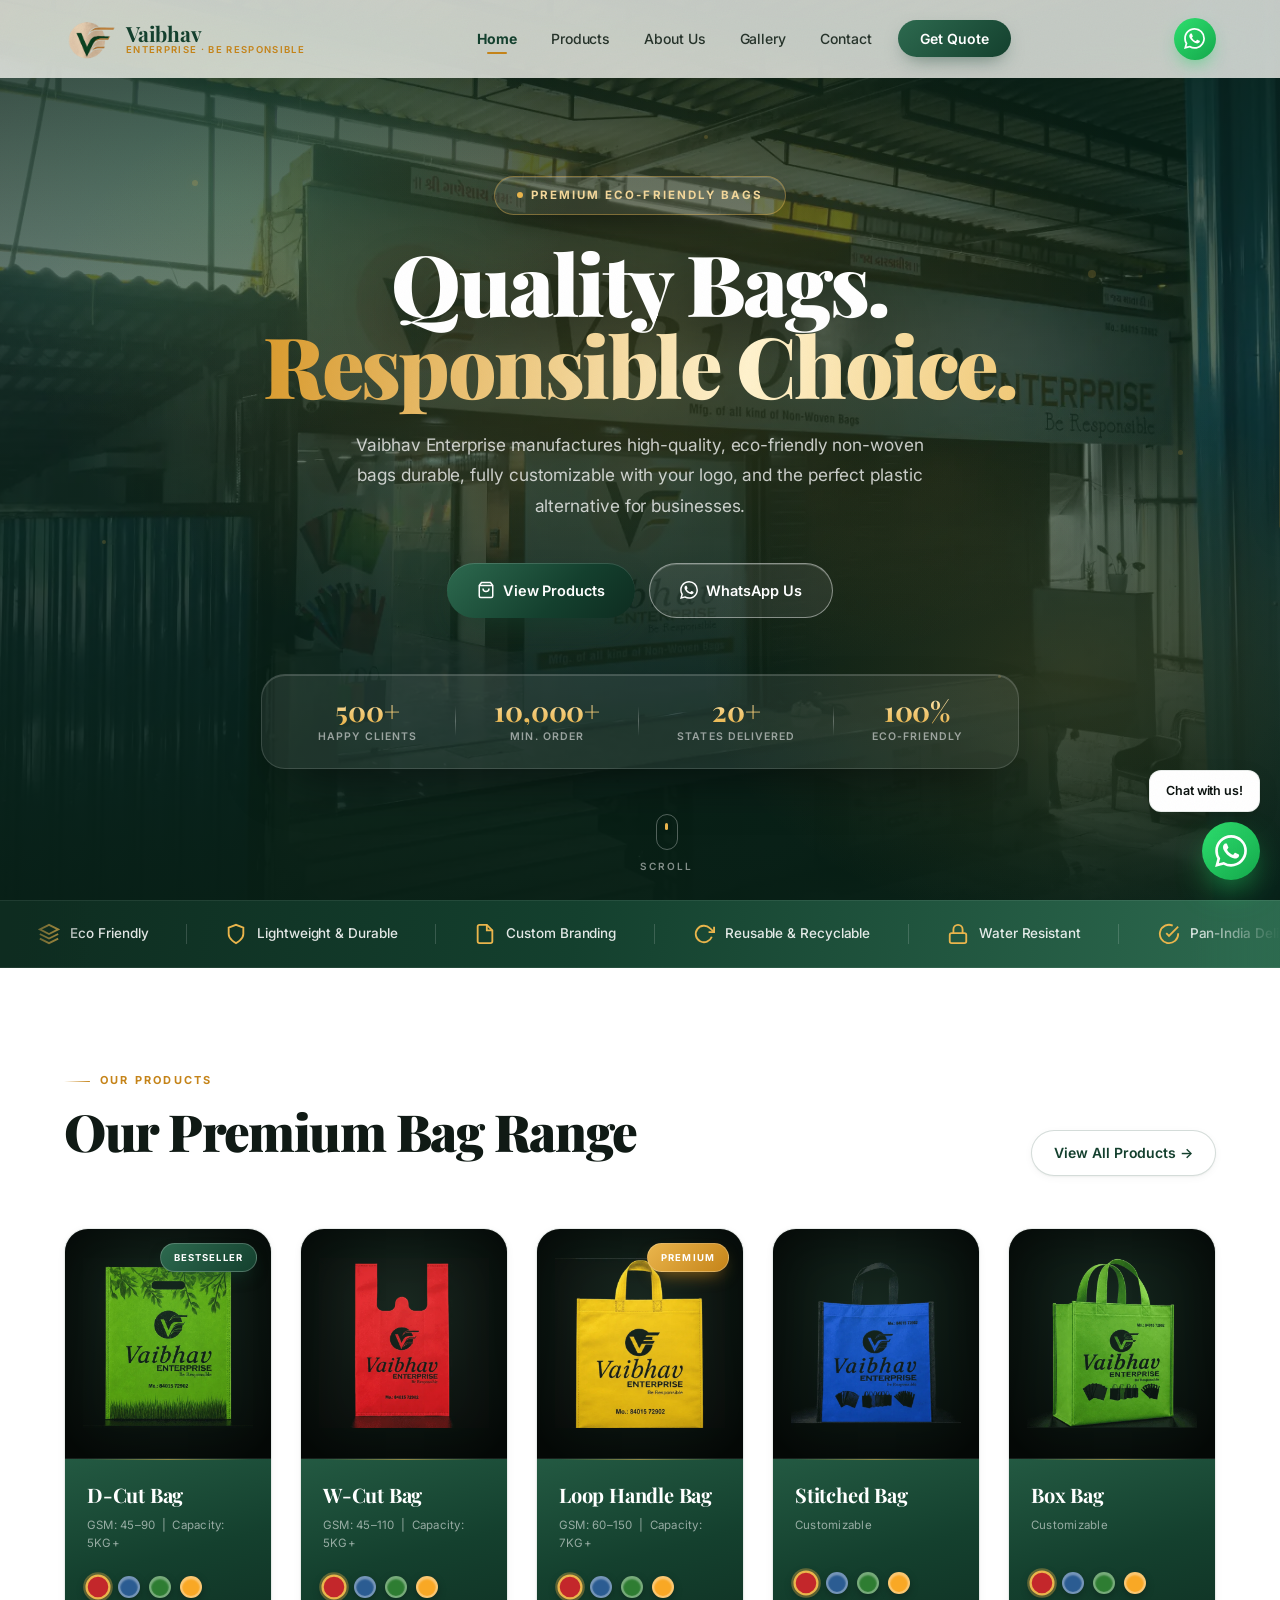
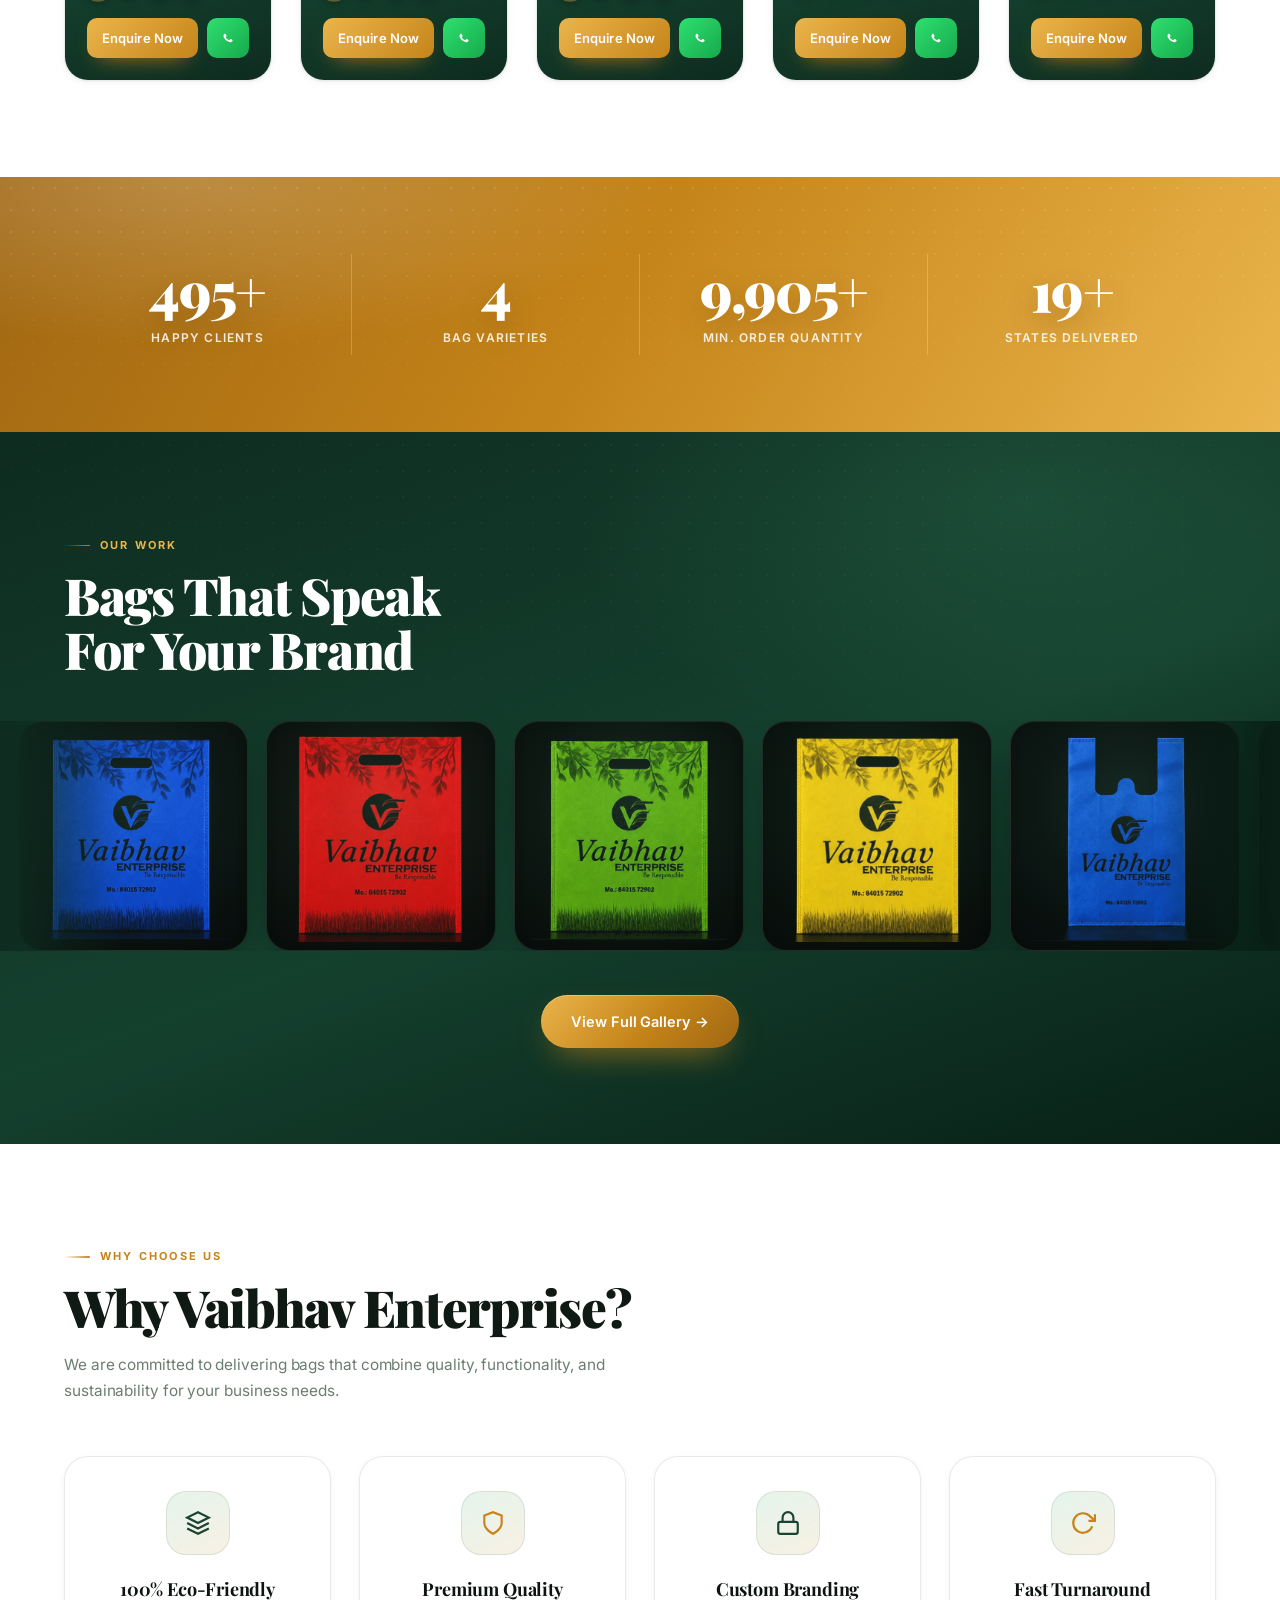
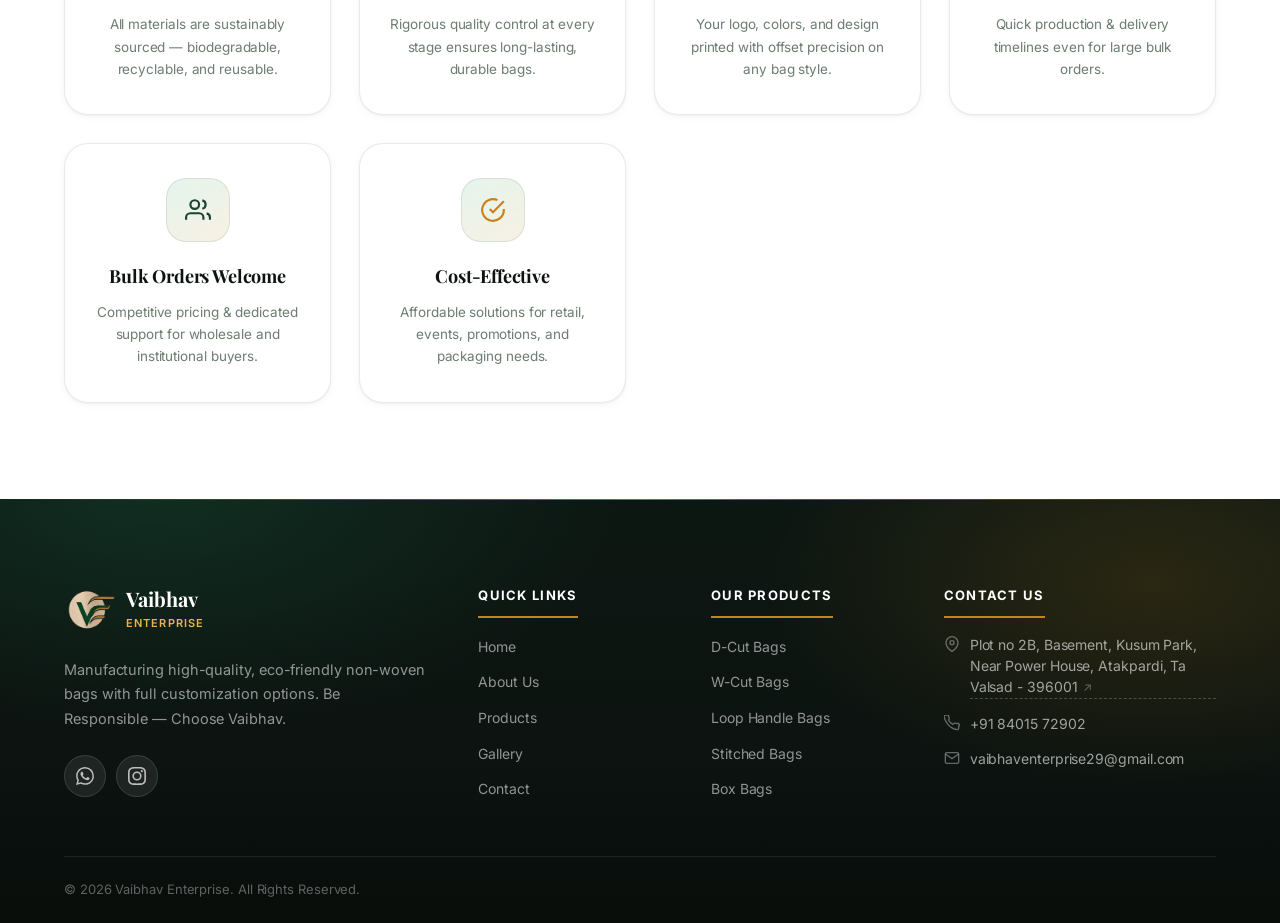
<file: index.html>
﻿<!doctype html>
<html lang="en-IN">

<head>
  <meta charset="UTF-8" />
  <meta name="viewport" content="width=device-width, initial-scale=1.0, viewport-fit=cover" />

  <!-- ============ PRIMARY SEO ============ -->
  <title>Non-Woven Bag Manufacturer in Gujarat | Vaibhav Enterprise</title>
  <meta name="description" content="Vaibhav Enterprise manufactures eco-friendly non-woven bags in Valsad, Gujarat — D-Cut, W-Cut, Loop Handle, Stitched &amp; Box bags with custom logo printing. MOQ 10,000 pcs, pan-India delivery." />
  <link rel="canonical" href="https://vaibhavbags.com/" />
  <meta name="robots" content="index, follow, max-image-preview:large, max-snippet:-1, max-video-preview:-1" />
  <meta name="author" content="Vaibhav Enterprise" />
  <meta name="theme-color" content="#14402e" />

  <!-- ============ LOCAL / GEO ============ -->
  <meta name="geo.region" content="IN-GJ" />
  <meta name="geo.placename" content="Valsad, Gujarat, India" />

  <!-- ============ OPEN GRAPH ============ -->
  <meta property="og:type" content="website" />
  <meta property="og:site_name" content="Vaibhav Enterprise" />
  <meta property="og:locale" content="en_IN" />
  <meta property="og:url" content="https://vaibhavbags.com/" />
  <meta property="og:title" content="Non-Woven Bag Manufacturer in Gujarat | Vaibhav Enterprise" />
  <meta property="og:description" content="Vaibhav Enterprise manufactures eco-friendly non-woven bags in Valsad, Gujarat — D-Cut, W-Cut, Loop Handle, Stitched &amp; Box bags with custom logo printing. MOQ 10,000 pcs, pan-India delivery." />
  <meta property="og:image" content="https://vaibhavbags.com/images/Manufacturing%20Unit.webp" />
  <meta property="og:image:type" content="image/webp" />
  <meta property="og:image:width" content="1000" />
  <meta property="og:image:height" content="563" />
  <meta property="og:image:alt" content="Vaibhav Enterprise non-woven bag manufacturing unit in Valsad, Gujarat" />

  <!-- ============ TWITTER ============ -->
  <meta name="twitter:card" content="summary_large_image" />
  <meta name="twitter:url" content="https://vaibhavbags.com/" />
  <meta name="twitter:title" content="Non-Woven Bag Manufacturer in Gujarat | Vaibhav Enterprise" />
  <meta name="twitter:description" content="Vaibhav Enterprise manufactures eco-friendly non-woven bags in Valsad, Gujarat — D-Cut, W-Cut, Loop Handle, Stitched &amp; Box bags with custom logo printing. MOQ 10,000 pcs, pan-India delivery." />
  <meta name="twitter:image" content="https://vaibhavbags.com/images/Manufacturing%20Unit.webp" />
  <meta name="twitter:image:alt" content="Vaibhav Enterprise non-woven bag manufacturing unit in Valsad, Gujarat" />

  <!-- ============ ICONS &amp; FONTS ============ -->
  <link rel="icon" href="favicon.ico" sizes="32x32" />
  <link rel="icon" type="image/png" sizes="16x16" href="images/favicon-16.png" />
  <link rel="icon" type="image/png" sizes="32x32" href="images/favicon-32.png" />
  <link rel="apple-touch-icon" sizes="180x180" href="images/apple-touch-icon.png" />
  <link rel="manifest" href="site.webmanifest" />
  <link rel="preconnect" href="https://fonts.googleapis.com" />
  <link rel="preconnect" href="https://fonts.gstatic.com" crossorigin />
  <link
    href="https://fonts.googleapis.com/css2?family=Playfair+Display:ital,wght@0,500;0,600;0,700;0,800;0,900;1,600&amp;family=Inter:wght@300;400;500;600;700;800&amp;display=swap"
    rel="stylesheet" />
  <link rel="stylesheet" href="style.css?v=12" />
  <link rel="preload" as="image" href="images/Company.webp" fetchpriority="high" />

  <!-- ============ STRUCTURED DATA (JSON-LD) ============ -->
  <script type="application/ld+json">
    {
      "@context": "https://schema.org",
      "@graph": [
        {
          "@type": [
            "LocalBusiness",
            "Organization"
          ],
          "@id": "https://vaibhavbags.com/#business",
          "name": "Vaibhav Enterprise",
          "alternateName": "Vaibhav Bags",
          "description": "Manufacturer of eco-friendly non-woven bags in Valsad, Gujarat — D-Cut, W-Cut, Loop Handle, Stitched and Box bags with custom offset printing. MOQ 10,000 pcs, pan-India delivery.",
          "url": "https://vaibhavbags.com/",
          "logo": {
            "@type": "ImageObject",
            "@id": "https://vaibhavbags.com/#logo",
            "url": "https://vaibhavbags.com/images/logo2.webp",
            "width": 535,
            "height": 466,
            "caption": "Vaibhav Enterprise"
          },
          "image": "https://vaibhavbags.com/images/Manufacturing%20Unit.webp",
          "telephone": "+91-84015-72902",
          "email": "vaibhaventerprise29@gmail.com",
          "priceRange": "$",
          "currenciesAccepted": "INR",
          "address": {
            "@type": "PostalAddress",
            "streetAddress": "Plot no 2B, Basement, Kusum Park, Near Power House, Atakpardi",
            "addressLocality": "Valsad",
            "addressRegion": "Gujarat",
            "postalCode": "396001",
            "addressCountry": "IN"
          },
          "areaServed": {
            "@type": "Country",
            "name": "India"
          },
          "openingHoursSpecification": [
            {
              "@type": "OpeningHoursSpecification",
              "dayOfWeek": [
                "Monday",
                "Tuesday",
                "Wednesday",
                "Thursday",
                "Friday",
                "Saturday"
              ],
              "opens": "09:00",
              "closes": "19:00"
            }
          ],
          "sameAs": [
            "https://www.instagram.com/vaibhaventerprise2902/"
          ],
          "contactPoint": {
            "@type": "ContactPoint",
            "telephone": "+91-84015-72902",
            "contactType": "sales",
            "areaServed": "IN",
            "availableLanguage": [
              "en",
              "hi",
              "gu"
            ]
          },
          "knowsAbout": [
            "Non-woven bag manufacturing",
            "D-Cut bags",
            "W-Cut bags",
            "Loop handle bags",
            "Custom offset printing",
            "Eco-friendly packaging"
          ]
        },
        {
          "@type": "WebSite",
          "@id": "https://vaibhavbags.com/#website",
          "url": "https://vaibhavbags.com/",
          "name": "Vaibhav Enterprise",
          "description": "Eco-friendly non-woven bag manufacturer in Valsad, Gujarat.",
          "publisher": {
            "@id": "https://vaibhavbags.com/#business"
          },
          "inLanguage": "en-IN"
        },
        {
          "@type": "ImageObject",
          "@id": "https://vaibhavbags.com/#primaryimage",
          "url": "https://vaibhavbags.com/images/Manufacturing%20Unit.webp",
          "contentUrl": "https://vaibhavbags.com/images/Manufacturing%20Unit.webp",
          "width": 1000,
          "height": 563,
          "caption": "Vaibhav Enterprise non-woven bag manufacturing unit"
        },
        {
          "@type": "WebPage",
          "@id": "https://vaibhavbags.com/#webpage",
          "url": "https://vaibhavbags.com/",
          "name": "Non-Woven Bag Manufacturer in Gujarat | Vaibhav Enterprise",
          "description": "Vaibhav Enterprise manufactures eco-friendly non-woven bags in Valsad, Gujarat — D-Cut, W-Cut, Loop Handle, Stitched & Box bags with custom logo printing. MOQ 10,000 pcs, pan-India delivery.",
          "isPartOf": {
            "@id": "https://vaibhavbags.com/#website"
          },
          "about": {
            "@id": "https://vaibhavbags.com/#business"
          },
          "primaryImageOfPage": {
            "@id": "https://vaibhavbags.com/#primaryimage"
          },
          "inLanguage": "en-IN"
        }
      ]
    }
  </script>
</head>

<body>

  <!-- SPLASH SCREEN -->
  <div id="splashScreen">
    <div class="splash-inner">
      <img src="images/logo2.webp" alt="Vaibhav Enterprise logo" class="splash-logo" />
      <div class="splash-name">Vaibhav</div>
      <div class="splash-tagline">ENTERPRISE · BE RESPONSIBLE</div>
      <div class="splash-bar">
        <div class="splash-progress"></div>
      </div>
    </div>
  </div>

  <!-- ============ SHARED: Navbar ============ -->
  <div id="navbar-placeholder"></div>

  <!-- ============ HERO SECTION ============ -->
  <section id="hero">
    <div class="hero-overlay"></div>
    <div class="hero-particles">
      <span></span><span></span><span></span>
      <span></span><span></span><span></span>
    </div>

    <div class="hero-center reveal">
      <div class="hero-eyebrow">Premium Eco-Friendly Bags</div>
      <h1 class="hero-title">
        Quality Bags.<br /><span class="gold">Responsible Choice.</span>
      </h1>
      <p class="hero-sub">
        Vaibhav Enterprise manufactures high-quality, eco-friendly non-woven
        bags durable, fully customizable with your logo, and the perfect
        plastic alternative for businesses.
      </p>
      <div class="hero-btns">
        <a href="products.html" class="btn btn-green">
          <svg width="18" height="18" viewBox="0 0 24 24" fill="none" stroke="currentColor" stroke-width="2">
            <path d="M6 2L3 6v14a2 2 0 002 2h14a2 2 0 002-2V6l-3-4z" />
            <line x1="3" y1="6" x2="21" y2="6" />
            <path d="M16 10a4 4 0 01-8 0" />
          </svg>
          View Products
        </a>
        <a href="https://wa.me/918401572902" target="_blank" class="btn btn-outline">
          <svg width="18" height="18" viewBox="0 0 24 24" fill="currentColor">
            <path
              d="M17.472 14.382c-.297-.149-1.758-.867-2.03-.967-.273-.099-.471-.148-.67.15-.197.297-.767.966-.94 1.164-.173.199-.347.223-.644.075-.297-.15-1.255-.463-2.39-1.475-.883-.788-1.48-1.761-1.653-2.059-.173-.297-.018-.458.13-.606.134-.133.298-.347.446-.52.149-.174.198-.298.298-.497.099-.198.05-.371-.025-.52-.075-.149-.669-1.612-.916-2.207-.242-.579-.487-.5-.669-.51-.173-.008-.371-.01-.57-.01-.198 0-.52.074-.792.372-.272.297-1.04 1.016-1.04 2.479 0 1.462 1.065 2.875 1.213 3.074.149.198 2.096 3.2 5.077 4.487.709.306 1.262.489 1.694.625.712.227 1.36.195 1.871.118.571-.085 1.758-.719 2.006-1.413.248-.694.248-1.289.173-1.413-.074-.124-.272-.198-.57-.347m-5.421 7.403h-.004a9.87 9.87 0 01-5.031-1.378l-.361-.214-3.741.982.998-3.648-.235-.374a9.86 9.86 0 01-1.51-5.26c.001-5.45 4.436-9.884 9.888-9.884 2.64 0 5.122 1.03 6.988 2.898a9.825 9.825 0 012.893 6.994c-.003 5.45-4.437 9.884-9.885 9.884m8.413-18.297A11.815 11.815 0 0012.05 0C5.495 0 .16 5.335.157 11.892c0 2.096.547 4.142 1.588 5.945L.057 24l6.305-1.654a11.882 11.882 0 005.683 1.448h.005c6.554 0 11.89-5.335 11.893-11.893a11.821 11.821 0 00-3.48-8.413z" />
          </svg>
          WhatsApp Us
        </a>
      </div>

      <!-- Trust badges row -->
      <div class="hero-trust">
        <div class="trust-item"><span class="trust-num">500+</span><span class="trust-lbl">Happy Clients</span></div>
        <div class="trust-divider"></div>
        <div class="trust-item"><span class="trust-num">10,000+</span><span class="trust-lbl">Min. Order</span></div>
        <div class="trust-divider"></div>
        <div class="trust-item"><span class="trust-num">20+</span><span class="trust-lbl">States Delivered</span></div>
        <div class="trust-divider"></div>
        <div class="trust-item"><span class="trust-num">100%</span><span class="trust-lbl">Eco-Friendly</span></div>
      </div>
    </div>

    <!-- Scroll cue -->
    <div class="hero-scroll" aria-hidden="true">
      <i></i>
      <span>Scroll</span>
    </div>
  </section>

  <!-- ============ FEATURES STRIP ============ -->
  <div class="features-strip">
    <div class="feat-item">
      <svg viewBox="0 0 24 24" fill="none" stroke="currentColor" stroke-width="2">
        <path d="M12 2L2 7l10 5 10-5-10-5z" />
        <path d="M2 17l10 5 10-5" />
        <path d="M2 12l10 5 10-5" />
      </svg>Eco Friendly
    </div>
    <div class="feat-item">
      <svg viewBox="0 0 24 24" fill="none" stroke="currentColor" stroke-width="2">
        <path d="M12 22s8-4 8-10V5l-8-3-8 3v7c0 6 8 10 8 10z" />
      </svg>Lightweight &amp; Durable
    </div>
    <div class="feat-item">
      <svg viewBox="0 0 24 24" fill="none" stroke="currentColor" stroke-width="2">
        <path d="M14 2H6a2 2 0 00-2 2v16a2 2 0 002 2h12a2 2 0 002-2V8z" />
        <path d="M14 2v6h6" />
      </svg>Custom Branding
    </div>
    <div class="feat-item">
      <svg viewBox="0 0 24 24" fill="none" stroke="currentColor" stroke-width="2">
        <polyline points="23 4 23 10 17 10" />
        <path d="M20.49 15a9 9 0 11-2.12-9.36L23 10" />
      </svg>Reusable &amp; Recyclable
    </div>
    <div class="feat-item">
      <svg viewBox="0 0 24 24" fill="none" stroke="currentColor" stroke-width="2">
        <rect x="3" y="11" width="18" height="11" rx="2" />
        <path d="M7 11V7a5 5 0 0110 0v4" />
      </svg>Water Resistant
    </div>
    <div class="feat-item">
      <svg viewBox="0 0 24 24" fill="none" stroke="currentColor" stroke-width="2">
        <path d="M22 11.08V12a10 10 0 11-5.93-9.14" />
        <polyline points="22 4 12 14.01 9 11.01" />
      </svg>Pan-India Delivery
    </div>
  </div>

  <!-- ============ PRODUCTS PREVIEW ============ -->
  <section class="section-white">
    <div class="products-header reveal">
      <div>
        <span class="section-eye">Our Products</span>
        <h2 class="section-title">Our Premium Bag Range</h2>
      </div>
      <a href="products.html" class="view-all">View All Products →</a>
    </div>

    <div class="products-grid">
      <!-- D-CUT BAG -->
      <div class="product-card reveal">
        <div class="pc-img">
          <span class="pc-badge">Bestseller</span>
          <img id="dcut-home" class="product-image" src="images/D-cut-green.webp" alt="Green D-Cut non-woven carry bag with custom logo printing by Vaibhav Enterprise" loading="lazy" />
        </div>
        <div class="pc-info">
          <h3>D-Cut Bag</h3>
          <div class="pc-gsm">GSM: 45–90 &nbsp;|&nbsp; Capacity: 5KG+</div>
          <div class="color-dots">
            <span class="color-dot" style="background: #c3272b;"
              onclick="changeBagColor('dcut-home', 'images/d-cut-red.webp')" title="Red"></span>
            <span class="color-dot" style="background: #2b5c92;"
              onclick="changeBagColor('dcut-home', 'images/D-cut-blue.webp')" title="Blue"></span>
            <span class="color-dot" style="background: #2e7d32;"
              onclick="changeBagColor('dcut-home', 'images/D-cut-green.webp')" title="Green"></span>
            <span class="color-dot" style="background: #f9a825;"
              onclick="changeBagColor('dcut-home', 'images/D-cut-yellow.webp')" title="Yellow"></span>
          </div>
          <div class="pc-actions">
            <button class="btn-enquire" onclick="openModal('D-Cut Bag')">Enquire Now</button>
            <button class="btn-wa-sm" onclick="waEnquire('D-Cut Bag')" title="WhatsApp">
              <svg viewBox="0 0 24 24">
                <path
                  d="M17.472 14.382c-.297-.149-1.758-.867-2.03-.967-.273-.099-.471-.148-.67.15-.197.297-.767.966-.94 1.164-.173.199-.347.223-.644.075-.297-.15-1.255-.463-2.39-1.475-.883-.788-1.48-1.761-1.653-2.059-.173-.297-.018-.458.13-.606.134-.133.298-.347.446-.52.149-.174.198-.298.298-.497.099-.198.05-.371-.025-.52-.075-.149-.669-1.612-.916-2.207-.242-.579-.487-.5-.669-.51-.173-.008-.371-.01-.57-.01-.198 0-.52.074-.792.372-.272.297-1.04 1.016-1.04 2.479 0 1.462 1.065 2.875 1.213 3.074.149.198 2.096 3.2 5.077 4.487.709.306 1.262.489 1.694.625.712.227 1.36.195 1.871.118.571-.085 1.758-.719 2.006-1.413.248-.694.248-1.289.173-1.413-.074-.124-.272-.198-.57-.347" />
              </svg>
            </button>
          </div>
        </div>
      </div>

      <!-- W-CUT BAG -->
      <div class="product-card reveal">
        <div class="pc-img">
          <img id="wcut-home" class="product-image" src="images/W-cut-red.webp" alt="Red W-Cut non-woven carry bag with custom logo printing by Vaibhav Enterprise" loading="lazy" />
        </div>
        <div class="pc-info">
          <h3>W-Cut Bag</h3>
          <div class="pc-gsm">GSM: 45–110 &nbsp;|&nbsp; Capacity: 5KG+</div>
          <div class="color-dots">
            <span class="color-dot" style="background: #c3272b;"
              onclick="changeBagColor('wcut-home', 'images/W-cut-red.webp')" title="Red"></span>
            <span class="color-dot" style="background: #2b5c92;"
              onclick="changeBagColor('wcut-home', 'images/w-cut-blue.webp')" title="Blue"></span>
            <span class="color-dot" style="background: #2e7d32;"
              onclick="changeBagColor('wcut-home', 'images/W-cut-green.webp')" title="Green"></span>
            <span class="color-dot" style="background: #f9a825;"
              onclick="changeBagColor('wcut-home', 'images/w-cut-yellow.webp')" title="Yellow"></span>
          </div>
          <div class="pc-actions">
            <button class="btn-enquire" onclick="openModal('W-Cut Bag')">Enquire Now</button>
            <button class="btn-wa-sm" onclick="waEnquire('W-Cut Bag')" title="WhatsApp">
              <svg viewBox="0 0 24 24">
                <path
                  d="M17.472 14.382c-.297-.149-1.758-.867-2.03-.967-.273-.099-.471-.148-.67.15-.197.297-.767.966-.94 1.164-.173.199-.347.223-.644.075-.297-.15-1.255-.463-2.39-1.475-.883-.788-1.48-1.761-1.653-2.059-.173-.297-.018-.458.13-.606.134-.133.298-.347.446-.52.149-.174.198-.298.298-.497.099-.198.05-.371-.025-.52-.075-.149-.669-1.612-.916-2.207-.242-.579-.487-.5-.669-.51-.173-.008-.371-.01-.57-.01-.198 0-.52.074-.792.372-.272.297-1.04 1.016-1.04 2.479 0 1.462 1.065 2.875 1.213 3.074.149.198 2.096 3.2 5.077 4.487.709.306 1.262.489 1.694.625.712.227 1.36.195 1.871.118.571-.085 1.758-.719 2.006-1.413.248-.694.248-1.289.173-1.413-.074-.124-.272-.198-.57-.347" />
              </svg>
            </button>
          </div>
        </div>
      </div>

      <!-- LOOP HANDLE BAG -->
      <div class="product-card reveal">
        <div class="pc-img">
          <span class="pc-badge gold">Premium</span>
          <img id="loop-home" class="product-image" src="images/loop-yellow.webp" alt="Yellow Loop Handle non-woven carry bag with custom logo printing by Vaibhav Enterprise" loading="lazy" />
        </div>
        <div class="pc-info">
          <h3>Loop Handle Bag</h3>
          <div class="pc-gsm">GSM: 60–150 &nbsp;|&nbsp; Capacity: 7KG+</div>
          <div class="color-dots">
            <span class="color-dot" style="background: #c3272b;"
              onclick="changeBagColor('loop-home', 'images/loop-red.webp')" title="Red"></span>
            <span class="color-dot" style="background: #2b5c92;"
              onclick="changeBagColor('loop-home', 'images/loop-blue.webp')" title="Blue"></span>
            <span class="color-dot" style="background: #2e7d32;"
              onclick="changeBagColor('loop-home', 'images/loop-green.webp')" title="Green"></span>
            <span class="color-dot" style="background: #f9a825;"
              onclick="changeBagColor('loop-home', 'images/loop-yellow.webp')" title="Yellow"></span>
          </div>
          <div class="pc-actions">
            <button class="btn-enquire" onclick="openModal('Loop Handle Bag')">Enquire Now</button>
            <button class="btn-wa-sm" onclick="waEnquire('Loop Handle Bag')" title="WhatsApp">
              <svg viewBox="0 0 24 24">
                <path
                  d="M17.472 14.382c-.297-.149-1.758-.867-2.03-.967-.273-.099-.471-.148-.67.15-.197.297-.767.966-.94 1.164-.173.199-.347.223-.644.075-.297-.15-1.255-.463-2.39-1.475-.883-.788-1.48-1.761-1.653-2.059-.173-.297-.018-.458.13-.606.134-.133.298-.347.446-.52.149-.174.198-.298.298-.497.099-.198.05-.371-.025-.52-.075-.149-.669-1.612-.916-2.207-.242-.579-.487-.5-.669-.51-.173-.008-.371-.01-.57-.01-.198 0-.52.074-.792.372-.272.297-1.04 1.016-1.04 2.479 0 1.462 1.065 2.875 1.213 3.074.149.198 2.096 3.2 5.077 4.487.709.306 1.262.489 1.694.625.712.227 1.36.195 1.871.118.571-.085 1.758-.719 2.006-1.413.248-.694.248-1.289.173-1.413-.074-.124-.272-.198-.57-.347" />
              </svg>
            </button>
          </div>
        </div>
      </div>

      <!-- STITCHED BAG -->
      <div class="product-card reveal">
        <div class="pc-img">
          <img id="stitched-home" class="product-image" src="images/stitched-blue.webp" alt="Blue Stitched non-woven carry bag with custom logo printing by Vaibhav Enterprise"
            loading="lazy" />
        </div>
        <div class="pc-info">
          <h3>Stitched Bag</h3>
          <div class="pc-gsm">Customizable</div>
          <div class="color-dots">
            <span class="color-dot" style="background: #c3272b;"
              onclick="changeBagColor('stitched-home', 'images/stitched-red.webp')" title="Red"></span>
            <span class="color-dot" style="background: #2b5c92;"
              onclick="changeBagColor('stitched-home', 'images/stitched-blue.webp')" title="Blue"></span>
            <span class="color-dot" style="background: #2e7d32;"
              onclick="changeBagColor('stitched-home', 'images/stitched-green.webp')" title="Green"></span>
            <span class="color-dot" style="background: #f9a825;"
              onclick="changeBagColor('stitched-home', 'images/stitched-yellow.webp')" title="Yellow"></span>
          </div>
          <div class="pc-actions">
            <button class="btn-enquire" onclick="openModal('Stitched Bag')">Enquire Now</button>
            <button class="btn-wa-sm" onclick="waEnquire('Stitched Bag')" title="WhatsApp">
              <svg viewBox="0 0 24 24">
                <path
                  d="M17.472 14.382c-.297-.149-1.758-.867-2.03-.967-.273-.099-.471-.148-.67.15-.197.297-.767.966-.94 1.164-.173.199-.347.223-.644.075-.297-.15-1.255-.463-2.39-1.475-.883-.788-1.48-1.761-1.653-2.059-.173-.297-.018-.458.13-.606.134-.133.298-.347.446-.52.149-.174.198-.298.298-.497.099-.198.05-.371-.025-.52-.075-.149-.669-1.612-.916-2.207-.242-.579-.487-.5-.669-.51-.173-.008-.371-.01-.57-.01-.198 0-.52.074-.792.372-.272.297-1.04 1.016-1.04 2.479 0 1.462 1.065 2.875 1.213 3.074.149.198 2.096 3.2 5.077 4.487.709.306 1.262.489 1.694.625.712.227 1.36.195 1.871.118.571-.085 1.758-.719 2.006-1.413.248-.694.248-1.289.173-1.413-.074-.124-.272-.198-.57-.347" />
              </svg>
            </button>
          </div>
        </div>
      </div>

      <!-- BOX BAG -->
      <div class="product-card reveal">
        <div class="pc-img">
          <img id="box-home" class="product-image" src="images/box-green.webp" alt="Green Box non-woven carry bag with custom logo printing by Vaibhav Enterprise" loading="lazy" />
        </div>
        <div class="pc-info">
          <h3>Box Bag</h3>
          <div class="pc-gsm">Customizable</div>
          <div class="color-dots">
            <span class="color-dot" style="background: #c3272b;"
              onclick="changeBagColor('box-home', 'images/box-red.webp')" title="Red"></span>
            <span class="color-dot" style="background: #2b5c92;"
              onclick="changeBagColor('box-home', 'images/box-blue.webp')" title="Blue"></span>
            <span class="color-dot" style="background: #2e7d32;"
              onclick="changeBagColor('box-home', 'images/box-green.webp')" title="Green"></span>
            <span class="color-dot" style="background: #f9a825;"
              onclick="changeBagColor('box-home', 'images/box-yellow.webp')" title="Yellow"></span>
          </div>
          <div class="pc-actions">
            <button class="btn-enquire" onclick="openModal('Box Bag')">Enquire Now</button>
            <button class="btn-wa-sm" onclick="waEnquire('Box Bag')" title="WhatsApp">
              <svg viewBox="0 0 24 24">
                <path
                  d="M17.472 14.382c-.297-.149-1.758-.867-2.03-.967-.273-.099-.471-.148-.67.15-.197.297-.767.966-.94 1.164-.173.199-.347.223-.644.075-.297-.15-1.255-.463-2.39-1.475-.883-.788-1.48-1.761-1.653-2.059-.173-.297-.018-.458.13-.606.134-.133.298-.347.446-.52.149-.174.198-.298.298-.497.099-.198.05-.371-.025-.52-.075-.149-.669-1.612-.916-2.207-.242-.579-.487-.5-.669-.51-.173-.008-.371-.01-.57-.01-.198 0-.52.074-.792.372-.272.297-1.04 1.016-1.04 2.479 0 1.462 1.065 2.875 1.213 3.074.149.198 2.096 3.2 5.077 4.487.709.306 1.262.489 1.694.625.712.227 1.36.195 1.871.118.571-.085 1.758-.719 2.006-1.413.248-.694.248-1.289.173-1.413-.074-.124-.272-.198-.57-.347" />
              </svg>
            </button>
          </div>
        </div>
      </div>

    </div>
  </section>

  <!-- ============ STATS STRIP ============ -->
  <div class="stats-strip">
    <div class="reveal">
      <div class="stat-num" data-target="500" data-suffix="+">0+</div>
      <div class="stat-label">Happy Clients</div>
    </div>
    <div class="reveal">
      <div class="stat-num" data-target="5" data-suffix="">0</div>
      <div class="stat-label">Bag Varieties</div>
    </div>
    <div class="reveal">
      <div class="stat-num" data-target="10000" data-suffix="+">0+</div>
      <div class="stat-label">Min. Order Quantity</div>
    </div>
    <div class="reveal">
      <div class="stat-num" data-target="20" data-suffix="+">0+</div>
      <div class="stat-label">States Delivered</div>
    </div>
  </div>

  <!-- ============ GALLERY STRIP ============ -->
  <section class="gallery-strip">
    <div class="reveal">
      <span class="section-eye">Our Work</span>
      <h2 class="section-title">Bags That Speak<br />For Your Brand</h2>
    </div>
    <div class="gallery-track-wrap">
      <div class="gallery-track" id="galleryTrack"></div>
    </div>
    <div class="gallery-view-all">
      <a href="gallery.html" class="btn btn-gold">View Full Gallery →</a>
    </div>
  </section>

  <!-- ============ WHY CHOOSE US ============ -->
  <section class="section-white">
    <div class="reveal">
      <span class="section-eye">Why Choose Us</span>
      <h2 class="section-title">Why Vaibhav Enterprise?</h2>
      <p class="section-sub">
        We are committed to delivering bags that combine quality,
        functionality, and sustainability for your business needs.
      </p>
    </div>
    <div class="why-grid">
      <div class="why-card reveal">
        <div class="why-icon">
          <svg viewBox="0 0 24 24" fill="none" stroke="#1B4332" stroke-width="2">
            <path d="M12 2L2 7l10 5 10-5-10-5z" />
            <path d="M2 17l10 5 10-5" />
            <path d="M2 12l10 5 10-5" />
          </svg>
        </div>
        <h4>100% Eco-Friendly</h4>
        <p>All materials are sustainably sourced — biodegradable, recyclable, and reusable.</p>
      </div>
      <div class="why-card reveal">
        <div class="why-icon">
          <svg viewBox="0 0 24 24" fill="none" stroke="#C9831A" stroke-width="2">
            <path d="M12 22s8-4 8-10V5l-8-3-8 3v7c0 6 8 10 8 10z" />
          </svg>
        </div>
        <h4>Premium Quality</h4>
        <p>Rigorous quality control at every stage ensures long-lasting, durable bags.</p>
      </div>
      <div class="why-card reveal">
        <div class="why-icon">
          <svg viewBox="0 0 24 24" fill="none" stroke="#1B4332" stroke-width="2">
            <rect x="3" y="11" width="18" height="11" rx="2" />
            <path d="M7 11V7a5 5 0 0110 0v4" />
          </svg>
        </div>
        <h4>Custom Branding</h4>
        <p>Your logo, colors, and design printed with offset precision on any bag style.</p>
      </div>
      <div class="why-card reveal">
        <div class="why-icon">
          <svg viewBox="0 0 24 24" fill="none" stroke="#C9831A" stroke-width="2">
            <polyline points="23 4 23 10 17 10" />
            <path d="M20.49 15a9 9 0 11-2.12-9.36L23 10" />
          </svg>
        </div>
        <h4>Fast Turnaround</h4>
        <p>Quick production &amp; delivery timelines even for large bulk orders.</p>
      </div>
      <div class="why-card reveal">
        <div class="why-icon">
          <svg viewBox="0 0 24 24" fill="none" stroke="#1B4332" stroke-width="2">
            <path d="M17 21v-2a4 4 0 00-4-4H5a4 4 0 00-4 4v2" />
            <circle cx="9" cy="7" r="4" />
            <path d="M23 21v-2a4 4 0 00-3-3.87" />
            <path d="M16 3.13a4 4 0 010 7.75" />
          </svg>
        </div>
        <h4>Bulk Orders Welcome</h4>
        <p>Competitive pricing &amp; dedicated support for wholesale and institutional buyers.</p>
      </div>
      <div class="why-card reveal">
        <div class="why-icon">
          <svg viewBox="0 0 24 24" fill="none" stroke="#C9831A" stroke-width="2">
            <path d="M22 11.08V12a10 10 0 11-5.93-9.14" />
            <polyline points="22 4 12 14.01 9 11.01" />
          </svg>
        </div>
        <h4>Cost-Effective</h4>
        <p>Affordable solutions for retail, events, promotions, and packaging needs.</p>
      </div>
    </div>
  </section>

  <!-- ============ SHARED: Footer ============ -->
  <div id="footer-placeholder"></div>

  <!-- ============ SHARED: WhatsApp Float ============ -->
  <div id="wa-float-placeholder"></div>

  <!-- ============ SHARED: Auto Popup ============ -->
  <div id="auto-popup-placeholder"></div>

  <!-- ============ SHARED: Quick Enquiry Modal ============ -->
  <div id="enquiry-modal-placeholder"></div>

  <!-- Scripts: components first, then main logic -->
  <script src="components.js?v=12"></script>
  <script src="script.js?v=12"></script>
</body>

</html>
</file>
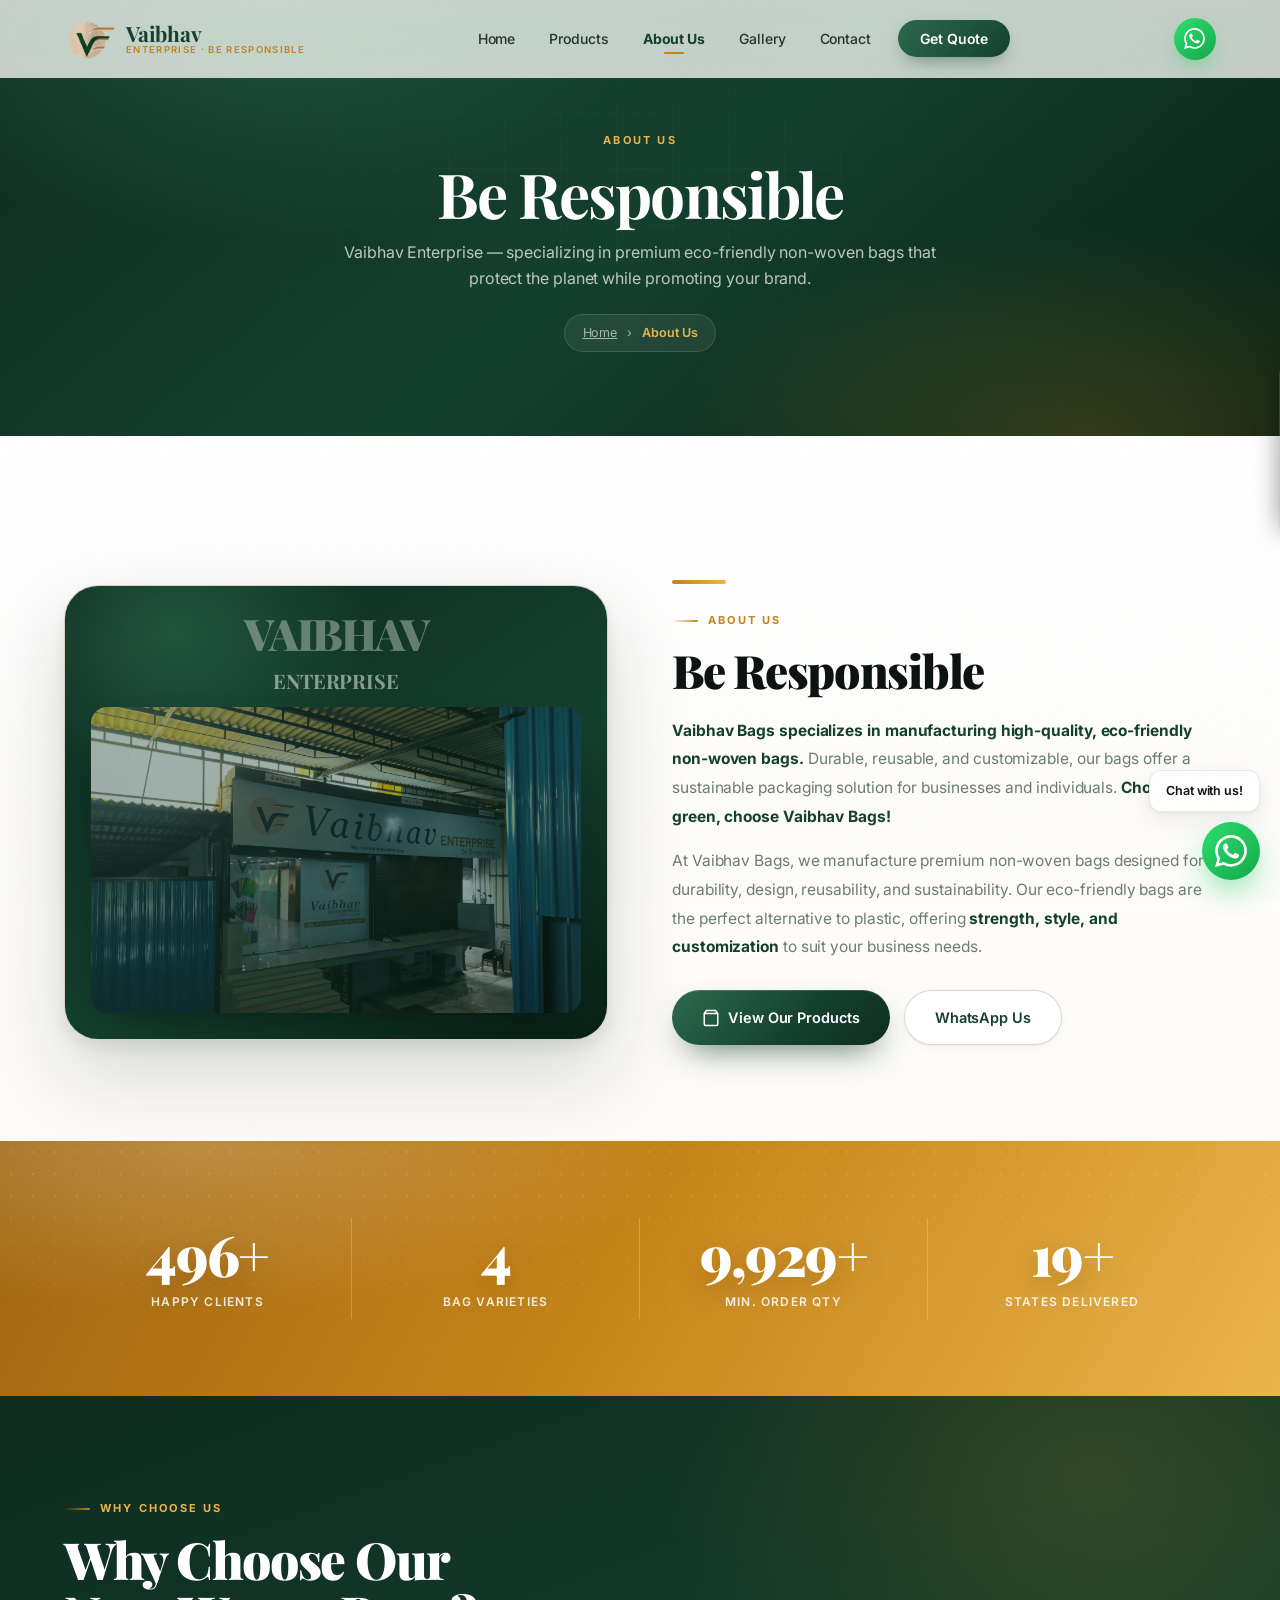
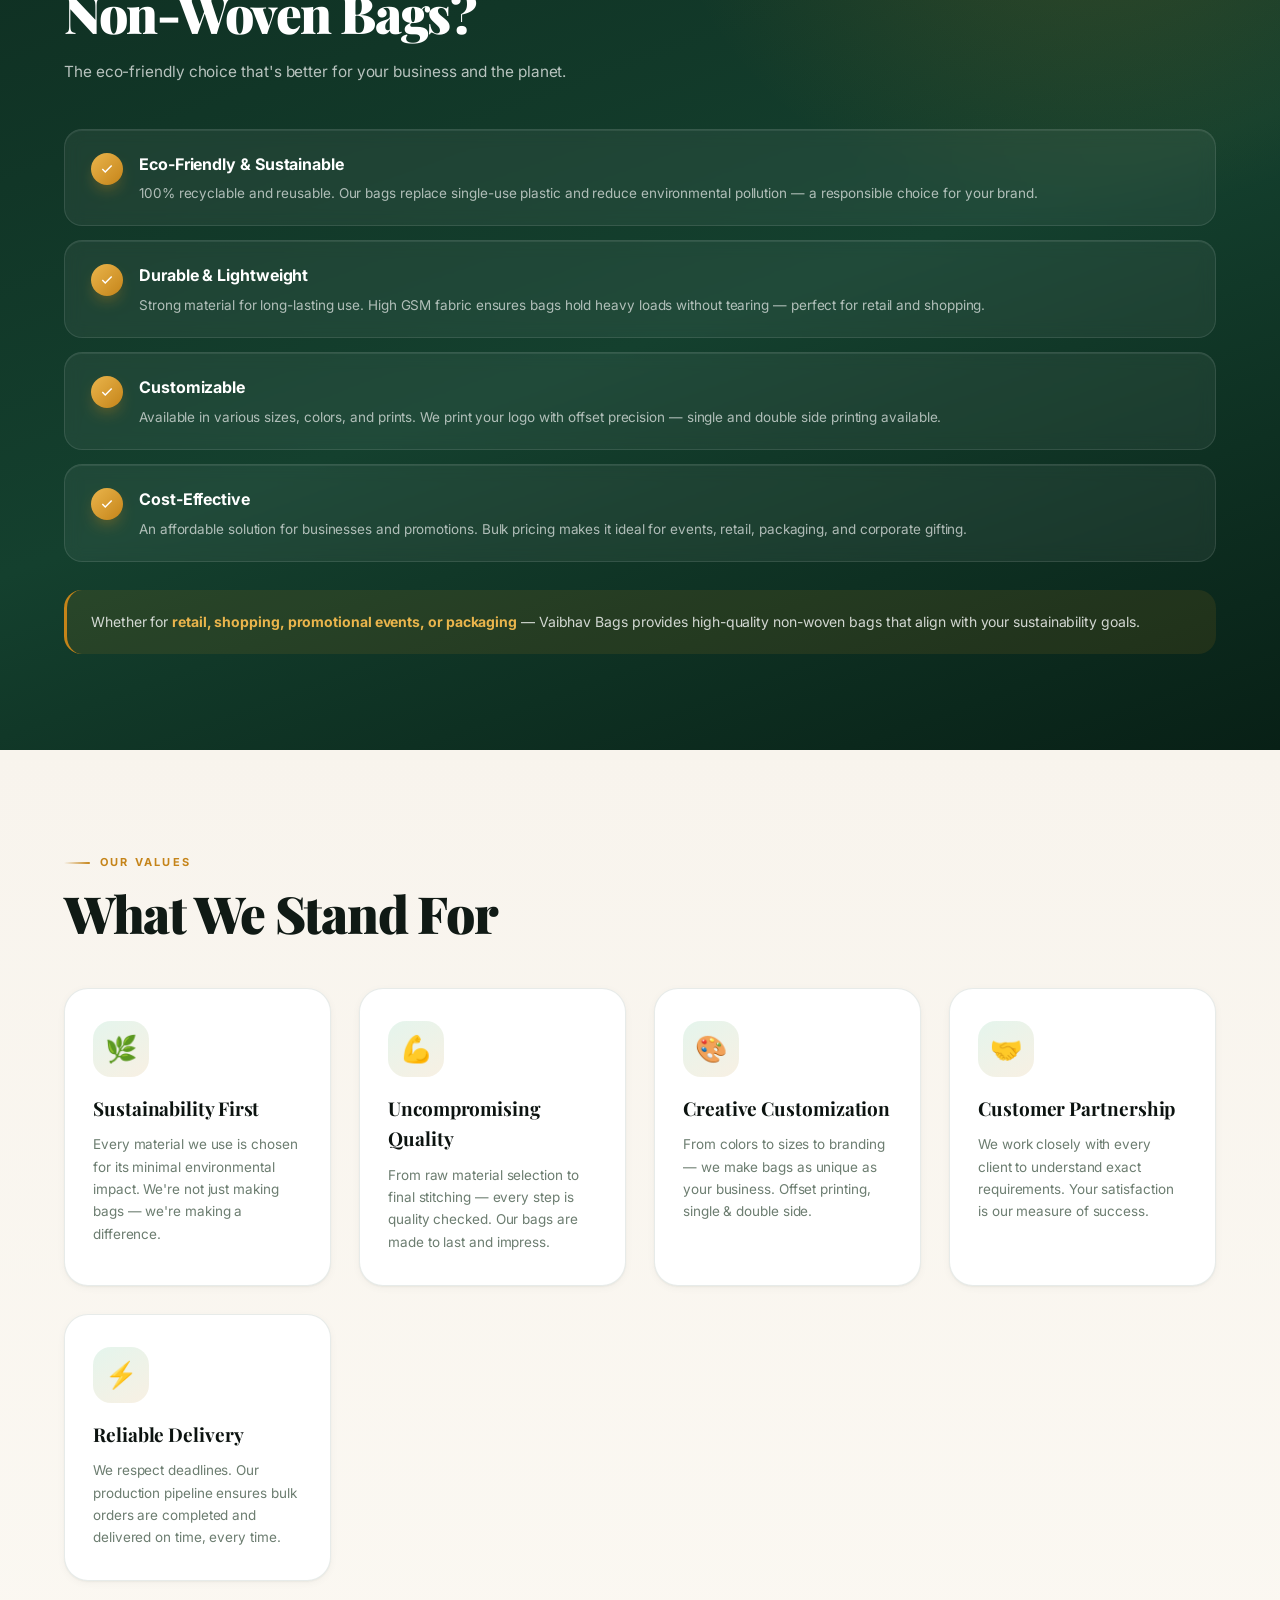
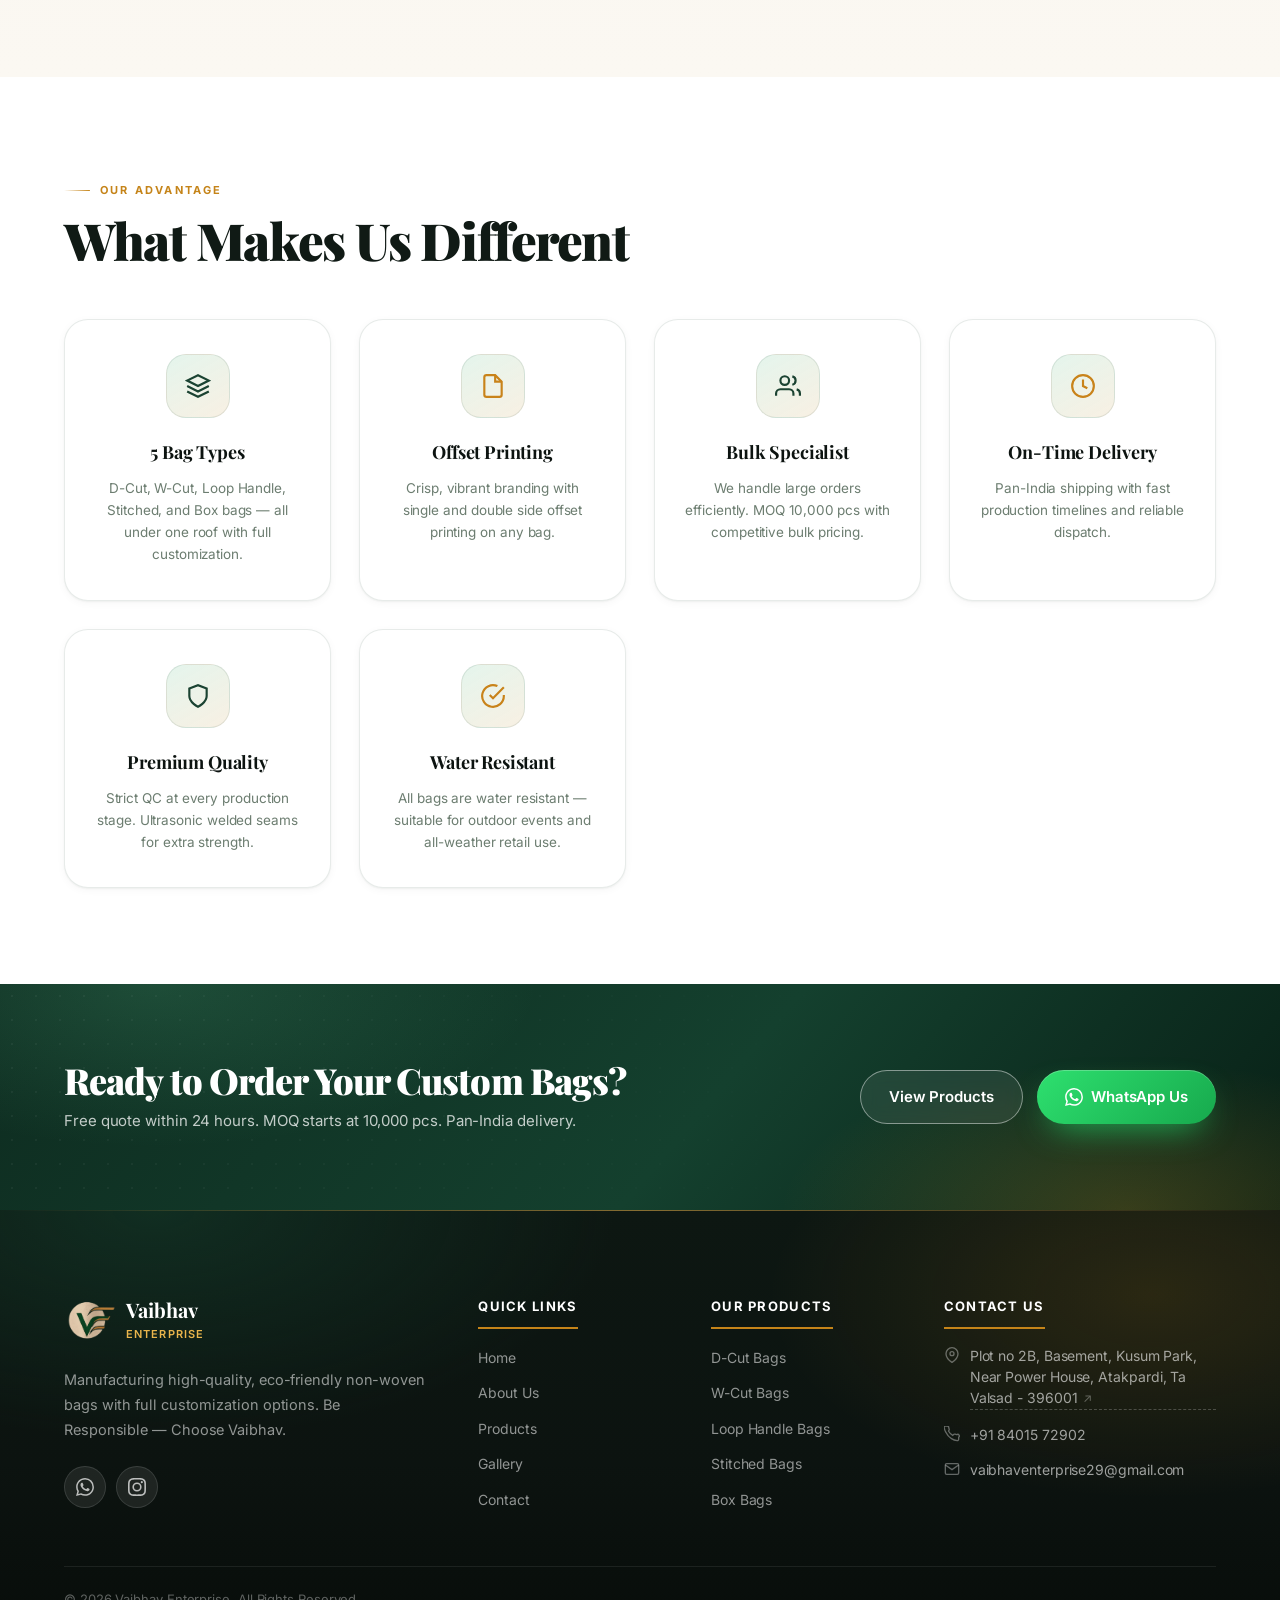
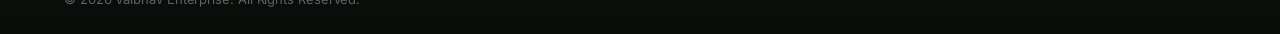
<file: about.html>
﻿<!doctype html>
<html lang="en-IN">

<head>
  <meta charset="UTF-8" />
  <meta name="viewport" content="width=device-width, initial-scale=1.0, viewport-fit=cover" />

  <!-- ============ PRIMARY SEO ============ -->
  <title>About Us | Eco-Friendly Bag Manufacturer in Valsad</title>
  <meta name="description" content="Vaibhav Enterprise makes durable, reusable non-woven bags as a plastic alternative. Learn about our quality process, offset printing capability and bulk order support in Valsad, Gujarat." />
  <link rel="canonical" href="https://vaibhavbags.com/about" />
  <meta name="robots" content="index, follow, max-image-preview:large, max-snippet:-1, max-video-preview:-1" />
  <meta name="author" content="Vaibhav Enterprise" />
  <meta name="theme-color" content="#14402e" />

  <!-- ============ LOCAL / GEO ============ -->
  <meta name="geo.region" content="IN-GJ" />
  <meta name="geo.placename" content="Valsad, Gujarat, India" />

  <!-- ============ OPEN GRAPH ============ -->
  <meta property="og:type" content="website" />
  <meta property="og:site_name" content="Vaibhav Enterprise" />
  <meta property="og:locale" content="en_IN" />
  <meta property="og:url" content="https://vaibhavbags.com/about" />
  <meta property="og:title" content="About Us | Eco-Friendly Bag Manufacturer in Valsad" />
  <meta property="og:description" content="Vaibhav Enterprise makes durable, reusable non-woven bags as a plastic alternative. Learn about our quality process, offset printing capability and bulk order support in Valsad, Gujarat." />
  <meta property="og:image" content="https://vaibhavbags.com/images/Manufacturing%20Unit.webp" />
  <meta property="og:image:type" content="image/webp" />
  <meta property="og:image:width" content="1000" />
  <meta property="og:image:height" content="563" />
  <meta property="og:image:alt" content="Vaibhav Enterprise non-woven bag manufacturing unit in Valsad, Gujarat" />

  <!-- ============ TWITTER ============ -->
  <meta name="twitter:card" content="summary_large_image" />
  <meta name="twitter:url" content="https://vaibhavbags.com/about" />
  <meta name="twitter:title" content="About Us | Eco-Friendly Bag Manufacturer in Valsad" />
  <meta name="twitter:description" content="Vaibhav Enterprise makes durable, reusable non-woven bags as a plastic alternative. Learn about our quality process, offset printing capability and bulk order support in Valsad, Gujarat." />
  <meta name="twitter:image" content="https://vaibhavbags.com/images/Manufacturing%20Unit.webp" />
  <meta name="twitter:image:alt" content="Vaibhav Enterprise non-woven bag manufacturing unit in Valsad, Gujarat" />

  <!-- ============ ICONS &amp; FONTS ============ -->
  <link rel="icon" href="favicon.ico" sizes="32x32" />
  <link rel="icon" type="image/png" sizes="16x16" href="images/favicon-16.png" />
  <link rel="icon" type="image/png" sizes="32x32" href="images/favicon-32.png" />
  <link rel="apple-touch-icon" sizes="180x180" href="images/apple-touch-icon.png" />
  <link rel="manifest" href="site.webmanifest" />
  <link rel="preconnect" href="https://fonts.googleapis.com" />
  <link rel="preconnect" href="https://fonts.gstatic.com" crossorigin />
  <link
    href="https://fonts.googleapis.com/css2?family=Playfair+Display:ital,wght@0,500;0,600;0,700;0,800;0,900;1,600&amp;family=Inter:wght@300;400;500;600;700;800&amp;display=swap"
    rel="stylesheet" />
  <link rel="stylesheet" href="style.css?v=12" />

  <!-- ============ STRUCTURED DATA (JSON-LD) ============ -->
  <script type="application/ld+json">
    {
      "@context": "https://schema.org",
      "@graph": [
        {
          "@type": [
            "LocalBusiness",
            "Organization"
          ],
          "@id": "https://vaibhavbags.com/#business",
          "name": "Vaibhav Enterprise",
          "alternateName": "Vaibhav Bags",
          "description": "Manufacturer of eco-friendly non-woven bags in Valsad, Gujarat — D-Cut, W-Cut, Loop Handle, Stitched and Box bags with custom offset printing. MOQ 10,000 pcs, pan-India delivery.",
          "url": "https://vaibhavbags.com/",
          "logo": {
            "@type": "ImageObject",
            "@id": "https://vaibhavbags.com/#logo",
            "url": "https://vaibhavbags.com/images/logo2.webp",
            "width": 535,
            "height": 466,
            "caption": "Vaibhav Enterprise"
          },
          "image": "https://vaibhavbags.com/images/Manufacturing%20Unit.webp",
          "telephone": "+91-84015-72902",
          "email": "vaibhaventerprise29@gmail.com",
          "priceRange": "$",
          "currenciesAccepted": "INR",
          "address": {
            "@type": "PostalAddress",
            "streetAddress": "Plot no 2B, Basement, Kusum Park, Near Power House, Atakpardi",
            "addressLocality": "Valsad",
            "addressRegion": "Gujarat",
            "postalCode": "396001",
            "addressCountry": "IN"
          },
          "areaServed": {
            "@type": "Country",
            "name": "India"
          },
          "openingHoursSpecification": [
            {
              "@type": "OpeningHoursSpecification",
              "dayOfWeek": [
                "Monday",
                "Tuesday",
                "Wednesday",
                "Thursday",
                "Friday",
                "Saturday"
              ],
              "opens": "09:00",
              "closes": "19:00"
            }
          ],
          "sameAs": [
            "https://www.instagram.com/vaibhaventerprise2902/"
          ],
          "contactPoint": {
            "@type": "ContactPoint",
            "telephone": "+91-84015-72902",
            "contactType": "sales",
            "areaServed": "IN",
            "availableLanguage": [
              "en",
              "hi",
              "gu"
            ]
          },
          "knowsAbout": [
            "Non-woven bag manufacturing",
            "D-Cut bags",
            "W-Cut bags",
            "Loop handle bags",
            "Custom offset printing",
            "Eco-friendly packaging"
          ]
        },
        {
          "@type": "WebSite",
          "@id": "https://vaibhavbags.com/#website",
          "url": "https://vaibhavbags.com/",
          "name": "Vaibhav Enterprise",
          "description": "Eco-friendly non-woven bag manufacturer in Valsad, Gujarat.",
          "publisher": {
            "@id": "https://vaibhavbags.com/#business"
          },
          "inLanguage": "en-IN"
        },
        {
          "@type": "ImageObject",
          "@id": "https://vaibhavbags.com/#primaryimage",
          "url": "https://vaibhavbags.com/images/Manufacturing%20Unit.webp",
          "contentUrl": "https://vaibhavbags.com/images/Manufacturing%20Unit.webp",
          "width": 1000,
          "height": 563,
          "caption": "Vaibhav Enterprise non-woven bag manufacturing unit"
        },
        {
          "@type": "AboutPage",
          "@id": "https://vaibhavbags.com/about#webpage",
          "url": "https://vaibhavbags.com/about",
          "name": "About Us | Eco-Friendly Bag Manufacturer in Valsad",
          "description": "Vaibhav Enterprise makes durable, reusable non-woven bags as a plastic alternative. Learn about our quality process, offset printing capability and bulk order support in Valsad, Gujarat.",
          "isPartOf": {
            "@id": "https://vaibhavbags.com/#website"
          },
          "about": {
            "@id": "https://vaibhavbags.com/#business"
          },
          "primaryImageOfPage": {
            "@id": "https://vaibhavbags.com/#primaryimage"
          },
          "inLanguage": "en-IN",
          "breadcrumb": {
            "@id": "https://vaibhavbags.com/about#breadcrumb"
          }
        },
        {
          "@type": "BreadcrumbList",
          "@id": "https://vaibhavbags.com/about#breadcrumb",
          "itemListElement": [
            {
              "@type": "ListItem",
              "position": 1,
              "name": "Home",
              "item": "https://vaibhavbags.com/"
            },
            {
              "@type": "ListItem",
              "position": 2,
              "name": "About Us",
              "item": "https://vaibhavbags.com/about"
            }
          ]
        }
      ]
    }
  </script>
</head>

<body>
  <!-- ============ SHARED: Navbar ============ -->
  <div id="navbar-placeholder"></div>

  <!-- ============ PAGE HERO BANNER ============ -->
  <div class="page-hero">
    <span class="page-hero-eye">About Us</span>
    <h1>Be Responsible</h1>
    <p>
      Vaibhav Enterprise — specializing in premium eco-friendly non-woven bags
      that protect the planet while promoting your brand.
    </p>
    <div class="breadcrumb">
      <a href="index.html">Home</a>
      <span>›</span>
      <span class="breadcrumb-active">About Us</span>
    </div>
  </div>

  <!-- ============ SECTION 1 — OUR STORY ============ -->
  <section class="about-section">
    <div class="about-grid">
      <!-- Left: Image -->
      <div class="about-img-box reveal">
        <div class="about-img-placeholder">
          <div class="big-text">VAIBHAV</div>
          <div class="about-placeholder-title">ENTERPRISE</div>
          <div class="label">
            <img src="images/Company.webp" alt="Vaibhav Enterprise non-woven bag factory entrance in Atakpardi, Valsad" loading="lazy" />
          </div>
        </div>
      </div>

      <!-- Right: About text -->
      <div class="about-text-box reveal">
        <div class="green-line"></div>
        <span class="section-eye">About Us</span>
        <h2>Be Responsible</h2>

        <p>
          <strong>Vaibhav Bags specializes in manufacturing high-quality,
            eco-friendly non-woven bags.</strong>
          Durable, reusable, and customizable, our bags offer a sustainable
          packaging solution for businesses and individuals.
          <strong>Choose green, choose Vaibhav Bags!</strong>
        </p>

        <p>
          At Vaibhav Bags, we manufacture premium non-woven bags designed for
          durability, design, reusability, and sustainability. Our
          eco-friendly bags are the perfect alternative to plastic, offering
          <strong>strength, style, and customization</strong>
          to suit your business needs.
        </p>

        <!-- Action buttons -->
        <div class="about-btns-wrap">
          <a href="products.html" class="btn btn-green">
            <svg width="18" height="18" viewBox="0 0 24 24" fill="none" stroke="currentColor" stroke-width="2">
              <path d="M6 2L3 6v14a2 2 0 002 2h14a2 2 0 002-2V6l-3-4z" />
              <line x1="3" y1="6" x2="21" y2="6" />
            </svg>
            View Our Products
          </a>
          <a href="https://wa.me/918401572902?text=Hi%2C%20I%20want%20to%20know%20more%20about%20Vaibhav%20Enterprise"
            target="_blank" class="btn btn-outline">
            WhatsApp Us
          </a>
        </div>
      </div>
    </div>
  </section>

  <!-- ============ STATS STRIP ============ -->
  <div class="stats-strip">
    <div class="reveal">
      <div class="stat-num" data-target="500" data-suffix="+">0+</div>
      <div class="stat-label">Happy Clients</div>
    </div>
    <div class="reveal">
      <div class="stat-num" data-target="5" data-suffix="">0</div>
      <div class="stat-label">Bag Varieties</div>
    </div>
    <div class="reveal">
      <div class="stat-num" data-target="10000" data-suffix="+">0+</div>
      <div class="stat-label">Min. Order Qty</div>
    </div>
    <div class="reveal">
      <div class="stat-num" data-target="20" data-suffix="+">0+</div>
      <div class="stat-label">States Delivered</div>
    </div>
  </div>

  <!-- ============ SECTION 2 — WHY CHOOSE OUR NON-WOVEN BAGS? ============ -->
  <section class="why-choose-section">
    <div class="reveal">
      <span class="section-eye">Why Choose Us</span>
      <h2 class="section-title">Why Choose Our<br />Non-Woven Bags?</h2>
      <p class="section-sub">
        The eco-friendly choice that's better for your business and the planet.
      </p>
    </div>

    <div class="checklist">
      <div class="checklist-item reveal">
        <div class="checklist-icon">
          <svg viewBox="0 0 24 24">
            <polyline points="20 6 9 17 4 12" />
          </svg>
        </div>
        <div>
          <h4>Eco-Friendly &amp; Sustainable</h4>
          <p>100% recyclable and reusable. Our bags replace single-use plastic and reduce environmental pollution — a
            responsible choice for your brand.</p>
        </div>
      </div>

      <div class="checklist-item reveal">
        <div class="checklist-icon">
          <svg viewBox="0 0 24 24">
            <polyline points="20 6 9 17 4 12" />
          </svg>
        </div>
        <div>
          <h4>Durable &amp; Lightweight</h4>
          <p>Strong material for long-lasting use. High GSM fabric ensures bags hold heavy loads without tearing —
            perfect for retail and shopping.</p>
        </div>
      </div>

      <div class="checklist-item reveal">
        <div class="checklist-icon">
          <svg viewBox="0 0 24 24">
            <polyline points="20 6 9 17 4 12" />
          </svg>
        </div>
        <div>
          <h4>Customizable</h4>
          <p>Available in various sizes, colors, and prints. We print your logo with offset precision — single and
            double side printing available.</p>
        </div>
      </div>

      <div class="checklist-item reveal">
        <div class="checklist-icon">
          <svg viewBox="0 0 24 24">
            <polyline points="20 6 9 17 4 12" />
          </svg>
        </div>
        <div>
          <h4>Cost-Effective</h4>
          <p>An affordable solution for businesses and promotions. Bulk pricing makes it ideal for events, retail,
            packaging, and corporate gifting.</p>
        </div>
      </div>
    </div>

    <div class="why-footer-note reveal">
      Whether for
      <strong class="text-gold">retail, shopping, promotional events, or packaging</strong>
      — Vaibhav Bags provides high-quality non-woven bags that align with your sustainability goals.
    </div>
  </section>

  <!-- ============ SECTION 3 — OUR VALUES ============ -->
  <section class="values-section">
    <div class="reveal">
      <span class="section-eye">Our Values</span>
      <h2 class="section-title">What We Stand For</h2>
    </div>

    <div class="values-grid">
      <div class="value-card reveal">
        <div class="value-card-icon">🌿</div>
        <h4>Sustainability First</h4>
        <p>Every material we use is chosen for its minimal environmental impact. We're not just making bags — we're
          making a difference.</p>
      </div>

      <div class="value-card reveal">
        <div class="value-card-icon">💪</div>
        <h4>Uncompromising Quality</h4>
        <p>From raw material selection to final stitching — every step is quality checked. Our bags are made to last and
          impress.</p>
      </div>

      <div class="value-card reveal">
        <div class="value-card-icon">🎨</div>
        <h4>Creative Customization</h4>
        <p>From colors to sizes to branding — we make bags as unique as your business. Offset printing, single & double
          side.</p>
      </div>

      <div class="value-card reveal">
        <div class="value-card-icon">🤝</div>
        <h4>Customer Partnership</h4>
        <p>We work closely with every client to understand exact requirements. Your satisfaction is our measure of
          success.</p>
      </div>

      <div class="value-card reveal">
        <div class="value-card-icon">⚡</div>
        <h4>Reliable Delivery</h4>
        <p>We respect deadlines. Our production pipeline ensures bulk orders are completed and delivered on time, every
          time.</p>
      </div>
    </div>
  </section>

  <!-- ============ SECTION 4 — WHY US CARDS ============ -->
  <section class="section-white pad-80-5">
    <div class="reveal">
      <span class="section-eye">Our Advantage</span>
      <h2 class="section-title">What Makes Us Different</h2>
    </div>

    <div class="why-grid">
      <div class="why-card reveal">
        <div class="why-icon">
          <svg viewBox="0 0 24 24" fill="none" stroke="#1B4332" stroke-width="2">
            <path d="M12 2L2 7l10 5 10-5-10-5z" />
            <path d="M2 17l10 5 10-5" />
            <path d="M2 12l10 5 10-5" />
          </svg>
        </div>
        <h4>5 Bag Types</h4>
        <p>D-Cut, W-Cut, Loop Handle, Stitched, and Box bags — all under one roof with full customization.</p>
      </div>
      <div class="why-card reveal">
        <div class="why-icon">
          <svg viewBox="0 0 24 24" fill="none" stroke="#C9831A" stroke-width="2">
            <path d="M14 2H6a2 2 0 00-2 2v16a2 2 0 002 2h12a2 2 0 002-2V8z" />
            <path d="M14 2v6h6" />
          </svg>
        </div>
        <h4>Offset Printing</h4>
        <p>Crisp, vibrant branding with single and double side offset printing on any bag.</p>
      </div>
      <div class="why-card reveal">
        <div class="why-icon">
          <svg viewBox="0 0 24 24" fill="none" stroke="#1B4332" stroke-width="2">
            <path d="M17 21v-2a4 4 0 00-4-4H5a4 4 0 00-4 4v2" />
            <circle cx="9" cy="7" r="4" />
            <path d="M23 21v-2a4 4 0 00-3-3.87" />
            <path d="M16 3.13a4 4 0 010 7.75" />
          </svg>
        </div>
        <h4>Bulk Specialist</h4>
        <p>We handle large orders efficiently. MOQ 10,000 pcs with competitive bulk pricing.</p>
      </div>
      <div class="why-card reveal">
        <div class="why-icon">
          <svg viewBox="0 0 24 24" fill="none" stroke="#C9831A" stroke-width="2">
            <circle cx="12" cy="12" r="10" />
            <polyline points="12 6 12 12 16 14" />
          </svg>
        </div>
        <h4>On-Time Delivery</h4>
        <p>Pan-India shipping with fast production timelines and reliable dispatch.</p>
      </div>
      <div class="why-card reveal">
        <div class="why-icon">
          <svg viewBox="0 0 24 24" fill="none" stroke="#1B4332" stroke-width="2">
            <path d="M12 22s8-4 8-10V5l-8-3-8 3v7c0 6 8 10 8 10z" />
          </svg>
        </div>
        <h4>Premium Quality</h4>
        <p>Strict QC at every production stage. Ultrasonic welded seams for extra strength.</p>
      </div>
      <div class="why-card reveal">
        <div class="why-icon">
          <svg viewBox="0 0 24 24" fill="none" stroke="#C9831A" stroke-width="2">
            <path d="M22 11.08V12a10 10 0 11-5.93-9.14" />
            <polyline points="22 4 12 14.01 9 11.01" />
          </svg>
        </div>
        <h4>Water Resistant</h4>
        <p>All bags are water resistant — suitable for outdoor events and all-weather retail use.</p>
      </div>
    </div>
  </section>

  <!-- ============ CTA BANNER ============ -->
  <div class="products-cta reveal">
    <div>
      <h3>Ready to Order Your Custom Bags?</h3>
      <p>Free quote within 24 hours. MOQ starts at 10,000 pcs. Pan-India delivery.</p>
    </div>
    <div class="products-cta-btns">
      <a href="products.html" class="btn-outline-white">View Products</a>
      <a href="https://wa.me/918401572902?text=Hi%2C%20I%20want%20a%20free%20quote%20for%20bags" target="_blank"
        class="btn-wa">
        <svg viewBox="0 0 24 24">
          <path
            d="M17.472 14.382c-.297-.149-1.758-.867-2.03-.967-.273-.099-.471-.148-.67.15-.197.297-.767.966-.94 1.164-.173.199-.347.223-.644.075-.297-.15-1.255-.463-2.39-1.475-.883-.788-1.48-1.761-1.653-2.059-.173-.297-.018-.458.13-.606.134-.133.298-.347.446-.52.149-.174.198-.298.298-.497.099-.198.05-.371-.025-.52-.075-.149-.669-1.612-.916-2.207-.242-.579-.487-.5-.669-.51-.173-.008-.371-.01-.57-.01-.198 0-.52.074-.792.372-.272.297-1.04 1.016-1.04 2.479 0 1.462 1.065 2.875 1.213 3.074.149.198 2.096 3.2 5.077 4.487.709.306 1.262.489 1.694.625.712.227 1.36.195 1.871.118.571-.085 1.758-.719 2.006-1.413.248-.694.248-1.289.173-1.413-.074-.124-.272-.198-.57-.347m-5.421 7.403h-.004a9.87 9.87 0 01-5.031-1.378l-.361-.214-3.741.982.998-3.648-.235-.374a9.86 9.86 0 01-1.51-5.26c.001-5.45 4.436-9.884 9.888-9.884 2.64 0 5.122 1.03 6.988 2.898a9.825 9.825 0 012.893 6.994c-.003 5.45-4.437 9.884-9.885 9.884m8.413-18.297A11.815 11.815 0 0012.05 0C5.495 0 .16 5.335.157 11.892c0 2.096.547 4.142 1.588 5.945L.057 24l6.305-1.654a11.882 11.882 0 005.683 1.448h.005c6.554 0 11.89-5.335 11.893-11.893a11.821 11.821 0 00-3.48-8.413z" />
        </svg>
        WhatsApp Us
      </a>
    </div>
  </div>

  <!-- ============ SHARED: Footer ============ -->
  <div id="footer-placeholder"></div>

  <!-- ============ SHARED: WhatsApp Float ============ -->
  <div id="wa-float-placeholder"></div>

  <!-- ============ SHARED: Auto Popup ============ -->
  <div id="auto-popup-placeholder"></div>

  <!-- Scripts -->
  <script src="components.js?v=12"></script>
  <script src="script.js?v=12"></script>
</body>

</html>
</file>
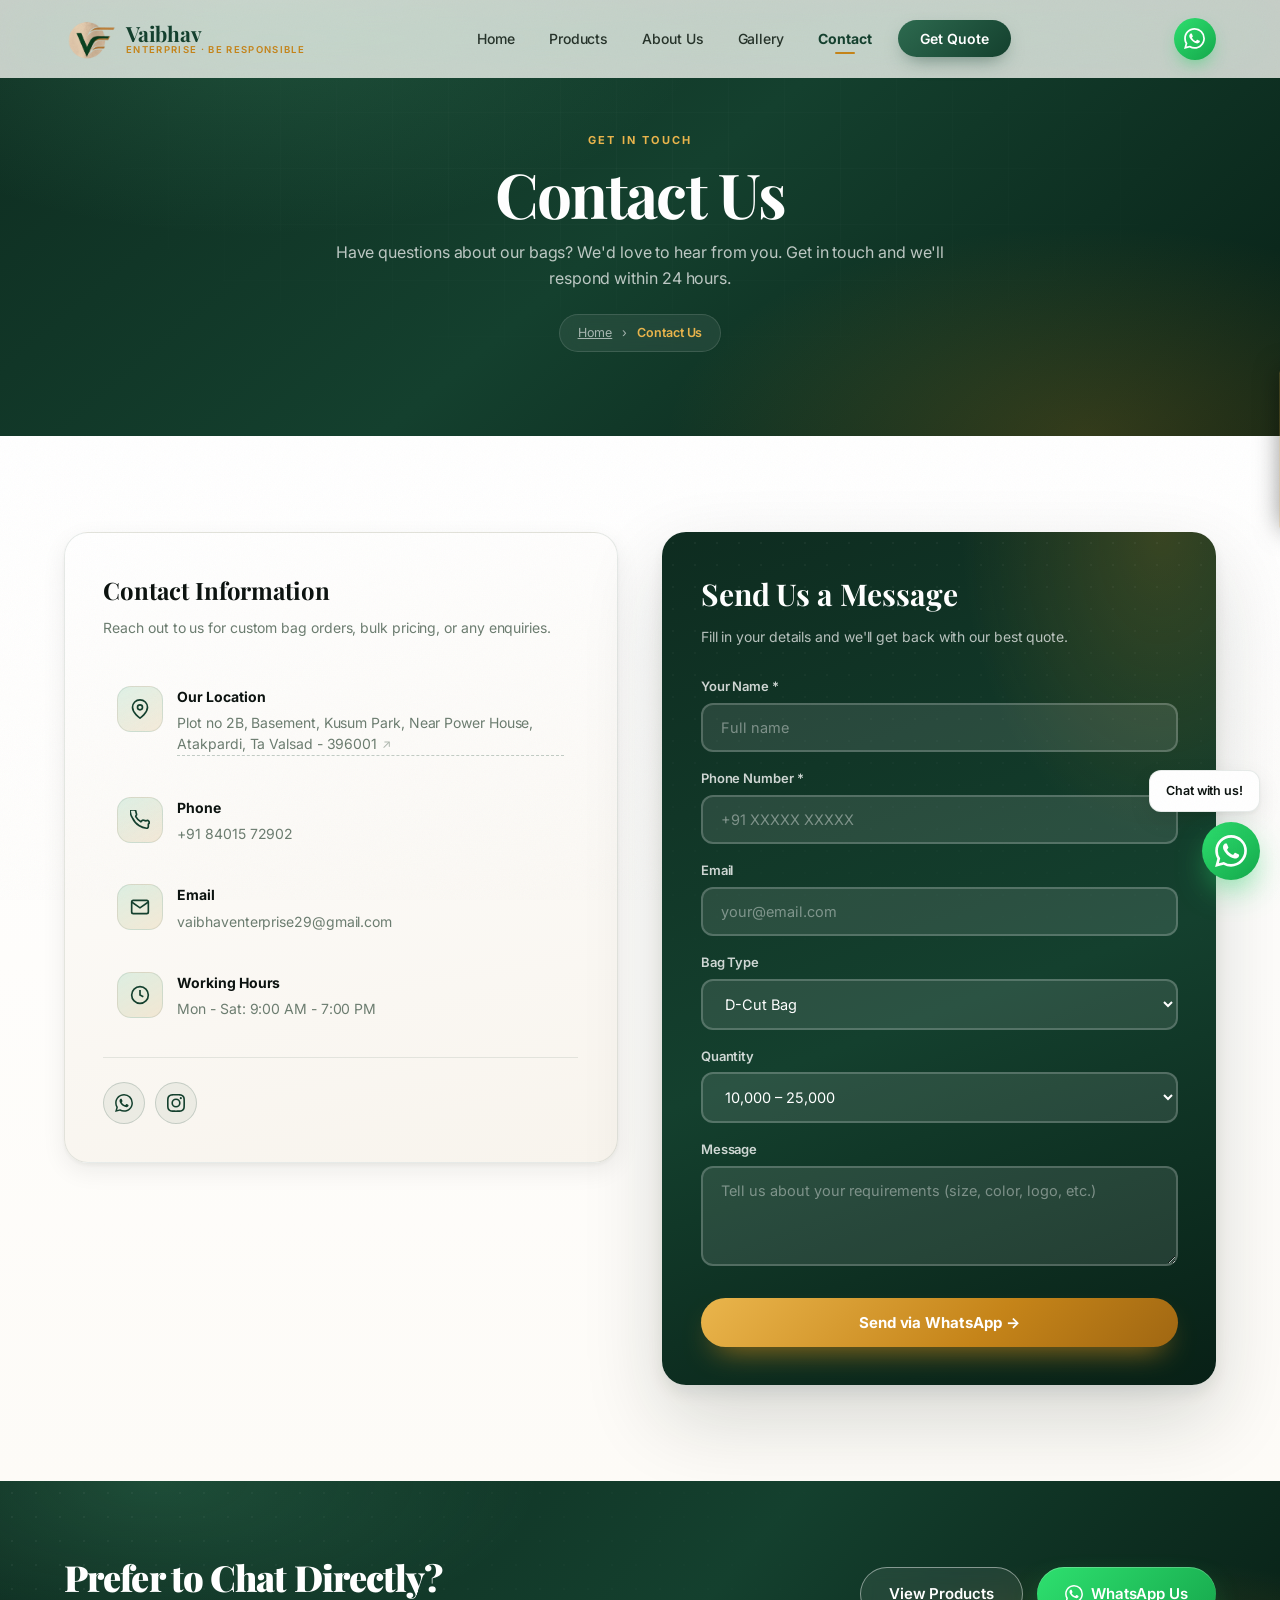
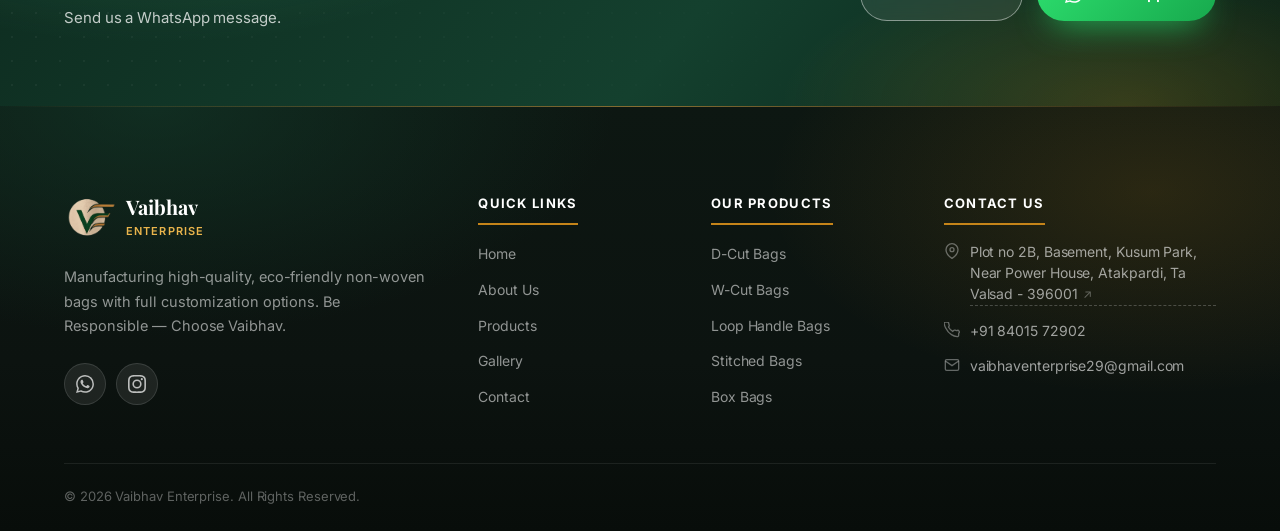
<file: contact.html>
﻿<!doctype html>
<html lang="en-IN">
  <head>
    <meta charset="UTF-8" />
    <meta name="viewport" content="width=device-width, initial-scale=1.0, viewport-fit=cover" />

    <!-- ============ PRIMARY SEO ============ -->
    <title>Contact &amp; Bulk Quote | Vaibhav Enterprise, Valsad</title>
    <meta name="description" content="Get a free non-woven bag quote within 24 hours. Call +91 84015 72902 or WhatsApp Vaibhav Enterprise, Atakpardi, Valsad 396001, Gujarat. Open Mon–Sat, 9 AM – 7 PM." />
    <link rel="canonical" href="https://vaibhavbags.com/contact" />
    <meta name="robots" content="index, follow, max-image-preview:large, max-snippet:-1, max-video-preview:-1" />
    <meta name="author" content="Vaibhav Enterprise" />
    <meta name="theme-color" content="#14402e" />

    <!-- ============ LOCAL / GEO ============ -->
    <meta name="geo.region" content="IN-GJ" />
    <meta name="geo.placename" content="Valsad, Gujarat, India" />

    <!-- ============ OPEN GRAPH ============ -->
    <meta property="og:type" content="website" />
    <meta property="og:site_name" content="Vaibhav Enterprise" />
    <meta property="og:locale" content="en_IN" />
    <meta property="og:url" content="https://vaibhavbags.com/contact" />
    <meta property="og:title" content="Contact &amp; Bulk Quote | Vaibhav Enterprise, Valsad" />
    <meta property="og:description" content="Get a free non-woven bag quote within 24 hours. Call +91 84015 72902 or WhatsApp Vaibhav Enterprise, Atakpardi, Valsad 396001, Gujarat. Open Mon–Sat, 9 AM – 7 PM." />
    <meta property="og:image" content="https://vaibhavbags.com/images/Manufacturing%20Unit.webp" />
    <meta property="og:image:type" content="image/webp" />
    <meta property="og:image:width" content="1000" />
    <meta property="og:image:height" content="563" />
    <meta property="og:image:alt" content="Vaibhav Enterprise non-woven bag manufacturing unit in Valsad, Gujarat" />

    <!-- ============ TWITTER ============ -->
    <meta name="twitter:card" content="summary_large_image" />
    <meta name="twitter:url" content="https://vaibhavbags.com/contact" />
    <meta name="twitter:title" content="Contact &amp; Bulk Quote | Vaibhav Enterprise, Valsad" />
    <meta name="twitter:description" content="Get a free non-woven bag quote within 24 hours. Call +91 84015 72902 or WhatsApp Vaibhav Enterprise, Atakpardi, Valsad 396001, Gujarat. Open Mon–Sat, 9 AM – 7 PM." />
    <meta name="twitter:image" content="https://vaibhavbags.com/images/Manufacturing%20Unit.webp" />
    <meta name="twitter:image:alt" content="Vaibhav Enterprise non-woven bag manufacturing unit in Valsad, Gujarat" />

    <!-- ============ ICONS &amp; FONTS ============ -->
    <link rel="icon" href="favicon.ico" sizes="32x32" />
    <link rel="icon" type="image/png" sizes="16x16" href="images/favicon-16.png" />
    <link rel="icon" type="image/png" sizes="32x32" href="images/favicon-32.png" />
    <link rel="apple-touch-icon" sizes="180x180" href="images/apple-touch-icon.png" />
    <link rel="manifest" href="site.webmanifest" />
    <link rel="preconnect" href="https://fonts.googleapis.com" />
    <link rel="preconnect" href="https://fonts.gstatic.com" crossorigin />
    <link
      href="https://fonts.googleapis.com/css2?family=Playfair+Display:ital,wght@0,500;0,600;0,700;0,800;0,900;1,600&amp;family=Inter:wght@300;400;500;600;700;800&amp;display=swap"
      rel="stylesheet" />
    <link rel="stylesheet" href="style.css?v=12" />

    <!-- ============ STRUCTURED DATA (JSON-LD) ============ -->
    <script type="application/ld+json">
      {
        "@context": "https://schema.org",
        "@graph": [
          {
            "@type": [
              "LocalBusiness",
              "Organization"
            ],
            "@id": "https://vaibhavbags.com/#business",
            "name": "Vaibhav Enterprise",
            "alternateName": "Vaibhav Bags",
            "description": "Manufacturer of eco-friendly non-woven bags in Valsad, Gujarat — D-Cut, W-Cut, Loop Handle, Stitched and Box bags with custom offset printing. MOQ 10,000 pcs, pan-India delivery.",
            "url": "https://vaibhavbags.com/",
            "logo": {
              "@type": "ImageObject",
              "@id": "https://vaibhavbags.com/#logo",
              "url": "https://vaibhavbags.com/images/logo2.webp",
              "width": 535,
              "height": 466,
              "caption": "Vaibhav Enterprise"
            },
            "image": "https://vaibhavbags.com/images/Manufacturing%20Unit.webp",
            "telephone": "+91-84015-72902",
            "email": "vaibhaventerprise29@gmail.com",
            "priceRange": "$",
            "currenciesAccepted": "INR",
            "address": {
              "@type": "PostalAddress",
              "streetAddress": "Plot no 2B, Basement, Kusum Park, Near Power House, Atakpardi",
              "addressLocality": "Valsad",
              "addressRegion": "Gujarat",
              "postalCode": "396001",
              "addressCountry": "IN"
            },
            "areaServed": {
              "@type": "Country",
              "name": "India"
            },
            "openingHoursSpecification": [
              {
                "@type": "OpeningHoursSpecification",
                "dayOfWeek": [
                  "Monday",
                  "Tuesday",
                  "Wednesday",
                  "Thursday",
                  "Friday",
                  "Saturday"
                ],
                "opens": "09:00",
                "closes": "19:00"
              }
            ],
            "sameAs": [
              "https://www.instagram.com/vaibhaventerprise2902/"
            ],
            "contactPoint": {
              "@type": "ContactPoint",
              "telephone": "+91-84015-72902",
              "contactType": "sales",
              "areaServed": "IN",
              "availableLanguage": [
                "en",
                "hi",
                "gu"
              ]
            },
            "knowsAbout": [
              "Non-woven bag manufacturing",
              "D-Cut bags",
              "W-Cut bags",
              "Loop handle bags",
              "Custom offset printing",
              "Eco-friendly packaging"
            ]
          },
          {
            "@type": "WebSite",
            "@id": "https://vaibhavbags.com/#website",
            "url": "https://vaibhavbags.com/",
            "name": "Vaibhav Enterprise",
            "description": "Eco-friendly non-woven bag manufacturer in Valsad, Gujarat.",
            "publisher": {
              "@id": "https://vaibhavbags.com/#business"
            },
            "inLanguage": "en-IN"
          },
          {
            "@type": "ImageObject",
            "@id": "https://vaibhavbags.com/#primaryimage",
            "url": "https://vaibhavbags.com/images/Manufacturing%20Unit.webp",
            "contentUrl": "https://vaibhavbags.com/images/Manufacturing%20Unit.webp",
            "width": 1000,
            "height": 563,
            "caption": "Vaibhav Enterprise non-woven bag manufacturing unit"
          },
          {
            "@type": "ContactPage",
            "@id": "https://vaibhavbags.com/contact#webpage",
            "url": "https://vaibhavbags.com/contact",
            "name": "Contact & Bulk Quote | Vaibhav Enterprise, Valsad",
            "description": "Get a free non-woven bag quote within 24 hours. Call +91 84015 72902 or WhatsApp Vaibhav Enterprise, Atakpardi, Valsad 396001, Gujarat. Open Mon–Sat, 9 AM – 7 PM.",
            "isPartOf": {
              "@id": "https://vaibhavbags.com/#website"
            },
            "about": {
              "@id": "https://vaibhavbags.com/#business"
            },
            "primaryImageOfPage": {
              "@id": "https://vaibhavbags.com/#primaryimage"
            },
            "inLanguage": "en-IN",
            "breadcrumb": {
              "@id": "https://vaibhavbags.com/contact#breadcrumb"
            }
          },
          {
            "@type": "BreadcrumbList",
            "@id": "https://vaibhavbags.com/contact#breadcrumb",
            "itemListElement": [
              {
                "@type": "ListItem",
                "position": 1,
                "name": "Home",
                "item": "https://vaibhavbags.com/"
              },
              {
                "@type": "ListItem",
                "position": 2,
                "name": "Contact",
                "item": "https://vaibhavbags.com/contact"
              }
            ]
          }
        ]
      }
    </script>
  </head>
  <body>
    <!-- ============ SHARED: Navbar ============ -->
    <div id="navbar-placeholder"></div>

    <!-- ============ PAGE HERO ============ -->
    <div class="page-hero">
      <span class="page-hero-eye">Get In Touch</span>
      <h1>Contact Us</h1>
      <p>
        Have questions about our bags? We'd love to hear from you. Get in touch
        and we'll respond within 24 hours.
      </p>
      <div class="breadcrumb">
        <a href="index.html">Home</a>
        <span>›</span>
        <span class="breadcrumb-active">Contact Us</span>
      </div>
    </div>

    <!-- ============ CONTACT SECTION ============ -->
    <section class="contact-section">
      <div class="contact-grid">
        <!-- Left: Contact Information -->
        <div class="contact-info-card reveal">
          <h3>Contact Information</h3>
          <p>Reach out to us for custom bag orders, bulk pricing, or any enquiries.</p>

          <div class="contact-detail">
            <div class="contact-detail-icon">
              <svg viewBox="0 0 24 24">
                <path d="M21 10c0 7-9 13-9 13s-9-6-9-13a9 9 0 0118 0z" />
                <circle cx="12" cy="10" r="3" />
              </svg>
            </div>
            <div>
              <h4>Our Location</h4>
              <!-- href/target components.js ke buildMapLinks() se aate hain -->
              <a data-map>Plot no 2B, Basement, Kusum Park, Near Power House, Atakpardi, Ta Valsad - 396001</a>
            </div>
          </div>

          <div class="contact-detail">
            <div class="contact-detail-icon">
              <svg viewBox="0 0 24 24">
                <path d="M22 16.92v3a2 2 0 01-2.18 2 19.79 19.79 0 01-8.63-3.07A19.5 19.5 0 013.07 9.81 19.79 19.79 0 01.06 1.22 2 2 0 012 0h3a2 2 0 012 1.72c.127.96.361 1.903.7 2.81a2 2 0 01-.45 2.11L6.91 7.91a16 16 0 006.16 6.16l1.27-1.27a2 2 0 012.11-.45c.907.339 1.85.573 2.81.7A2 2 0 0122 16.92z" />
              </svg>
            </div>
            <div>
              <h4>Phone</h4>
              <p><a href="tel:+918401572902">+91 84015 72902</a></p>
            </div>
          </div>

          <div class="contact-detail">
            <div class="contact-detail-icon">
              <svg viewBox="0 0 24 24">
                <path d="M4 4h16c1.1 0 2 .9 2 2v12c0 1.1-.9 2-2 2H4c-1.1 0-2-.9-2-2V6c0-1.1.9-2 2-2z" />
                <polyline points="22,6 12,13 2,6" />
              </svg>
            </div>
            <div>
              <h4>Email</h4>
              <p><a href="mailto:vaibhaventerprise29@gmail.com">vaibhaventerprise29@gmail.com</a></p>
            </div>
          </div>

          <div class="contact-detail">
            <div class="contact-detail-icon">
              <svg viewBox="0 0 24 24">
                <circle cx="12" cy="12" r="10" />
                <polyline points="12 6 12 12 16 14" />
              </svg>
            </div>
            <div>
              <h4>Working Hours</h4>
              <p>Mon - Sat: 9:00 AM - 7:00 PM</p>
            </div>
          </div>

          <div id="contact-socials-placeholder"></div>
        </div>

        <!-- Right: Contact Form -->
        <div class="contact-form-card reveal delay-1">
          <h3>Send Us a Message</h3>
          <p>Fill in your details and we'll get back with our best quote.</p>
          <form class="contact-form" onsubmit="event.preventDefault(); submitForm();">
            <div class="form-grp">
              <label for="cName">Your Name *</label>
              <input type="text" id="cName" placeholder="Full name" required />
            </div>
            <div class="form-grp">
              <label for="cPhone">Phone Number *</label>
              <input type="tel" id="cPhone" placeholder="+91 XXXXX XXXXX" required />
            </div>
            <div class="form-grp">
              <label for="cEmail">Email</label>
              <input type="email" id="cEmail" placeholder="your@email.com" />
            </div>
            <div class="form-grp">
              <label for="cBagType">Bag Type</label>
              <select id="cBagType">
                <option>D-Cut Bag</option>
                <option>W-Cut Bag</option>
                <option>Loop Handle Bag</option>
                <option>Stitched Bag</option>
                <option>Box Bag</option>
                <option>Not Sure / Multiple</option>
              </select>
            </div>
            <div class="form-grp">
              <label for="cQty">Quantity</label>
              <select id="cQty">
                <option>10,000 – 25,000</option>
                <option>25,000 – 50,000</option>
                <option>50,000+</option>
                <option>Custom Qty</option>
              </select>
            </div>
            <div class="form-grp">
              <label for="cMessage">Message</label>
              <textarea
                id="cMessage"
                placeholder="Tell us about your requirements (size, color, logo, etc.)"
                rows="4"
              ></textarea>
            </div>
            <button type="submit" class="form-submit">
              Send via WhatsApp →
            </button>
          </form>
        </div>
      </div>
    </section>

    <!-- ============ CTA BANNER ============ -->
    <div class="products-cta reveal">
      <div>
        <h3>Prefer to Chat Directly?</h3>
        <p>Send us a WhatsApp message.</p>
      </div>
      <div class="products-cta-btns">
        <a href="products.html" class="btn-outline-white">View Products</a>
        <a
          href="https://wa.me/918401572902?text=Hi%2C%20I%20want%20a%20free%20quote%20for%20bags"
          target="_blank"
          class="btn-wa"
        >
          <svg viewBox="0 0 24 24"><path d="M17.472 14.382c-.297-.149-1.758-.867-2.03-.967-.273-.099-.471-.148-.67.15-.197.297-.767.966-.94 1.164-.173.199-.347.223-.644.075-.297-.15-1.255-.463-2.39-1.475-.883-.788-1.48-1.761-1.653-2.059-.173-.297-.018-.458.13-.606.134-.133.298-.347.446-.52.149-.174.198-.298.298-.497.099-.198.05-.371-.025-.52-.075-.149-.669-1.612-.916-2.207-.242-.579-.487-.5-.669-.51-.173-.008-.371-.01-.57-.01-.198 0-.52.074-.792.372-.272.297-1.04 1.016-1.04 2.479 0 1.462 1.065 2.875 1.213 3.074.149.198 2.096 3.2 5.077 4.487.709.306 1.262.489 1.694.625.712.227 1.36.195 1.871.118.571-.085 1.758-.719 2.006-1.413.248-.694.248-1.289.173-1.413-.074-.124-.272-.198-.57-.347m-5.421 7.403h-.004a9.87 9.87 0 01-5.031-1.378l-.361-.214-3.741.982.998-3.648-.235-.374a9.86 9.86 0 01-1.51-5.26c.001-5.45 4.436-9.884 9.888-9.884 2.64 0 5.122 1.03 6.988 2.898a9.825 9.825 0 012.893 6.994c-.003 5.45-4.437 9.884-9.885 9.884m8.413-18.297A11.815 11.815 0 0012.05 0C5.495 0 .16 5.335.157 11.892c0 2.096.547 4.142 1.588 5.945L.057 24l6.305-1.654a11.882 11.882 0 005.683 1.448h.005c6.554 0 11.89-5.335 11.893-11.893a11.821 11.821 0 00-3.48-8.413z"/></svg>
          WhatsApp Us
        </a>
      </div>
    </div>

    <!-- ============ SHARED: Footer ============ -->
    <div id="footer-placeholder"></div>

    <!-- ============ SHARED: WhatsApp Float ============ -->
    <div id="wa-float-placeholder"></div>

    <!-- ============ SHARED: Auto Popup ============ -->
    <div id="auto-popup-placeholder"></div>

    <!-- Scripts -->
    <script src="components.js?v=12"></script>
    <script src="script.js?v=12"></script>
  </body>
</html>
</file>
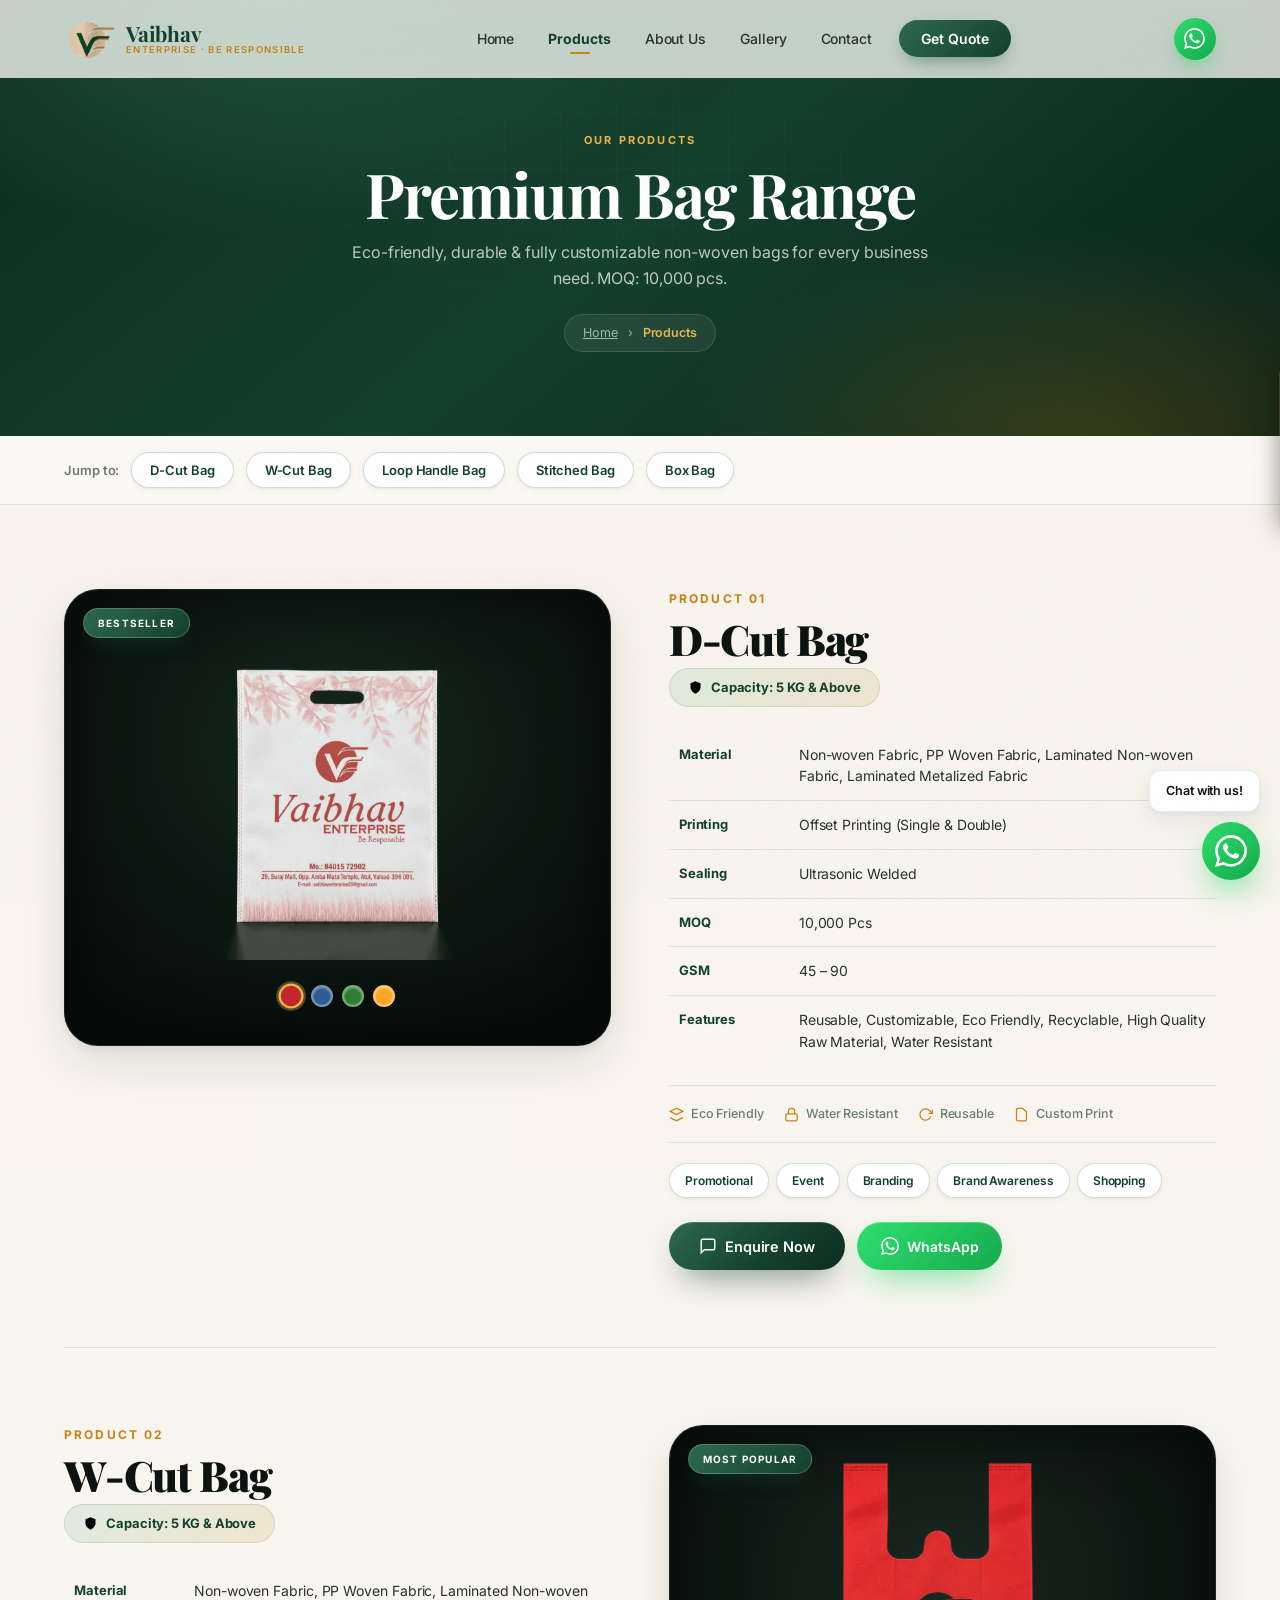
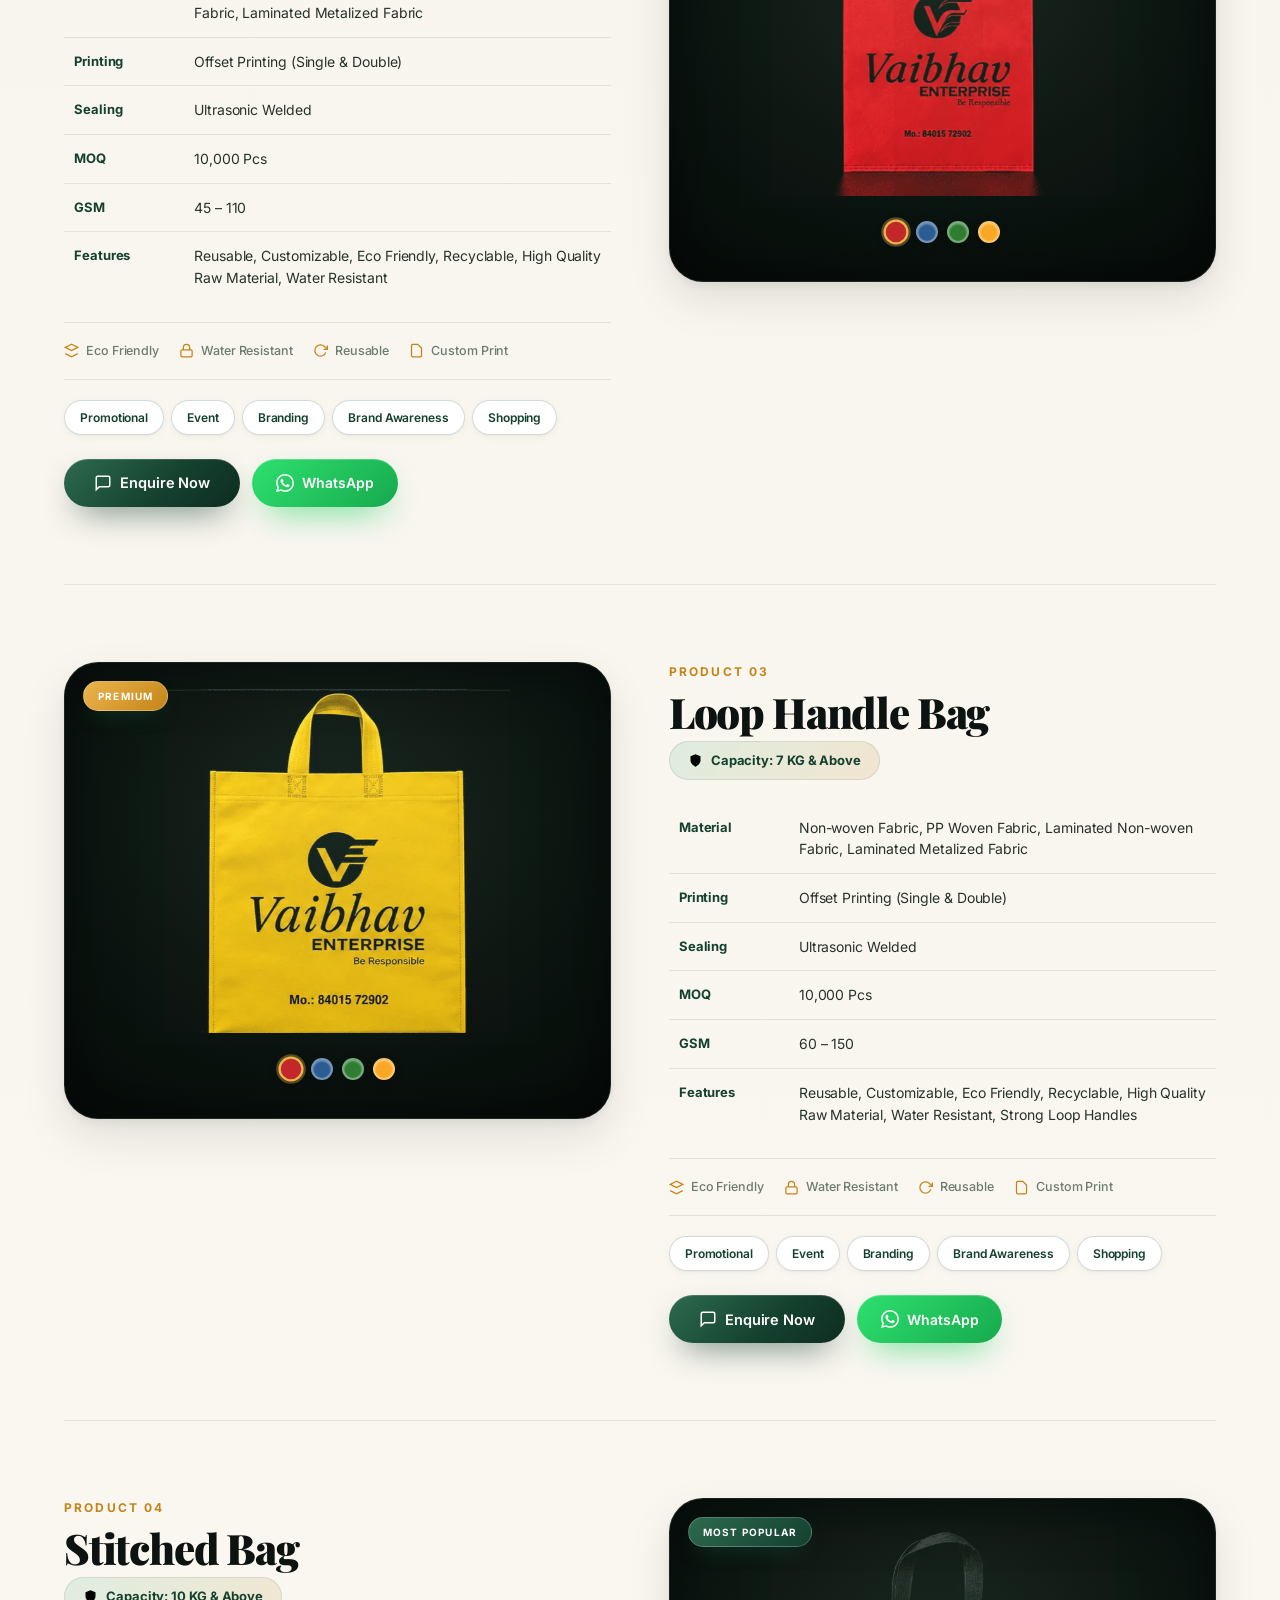
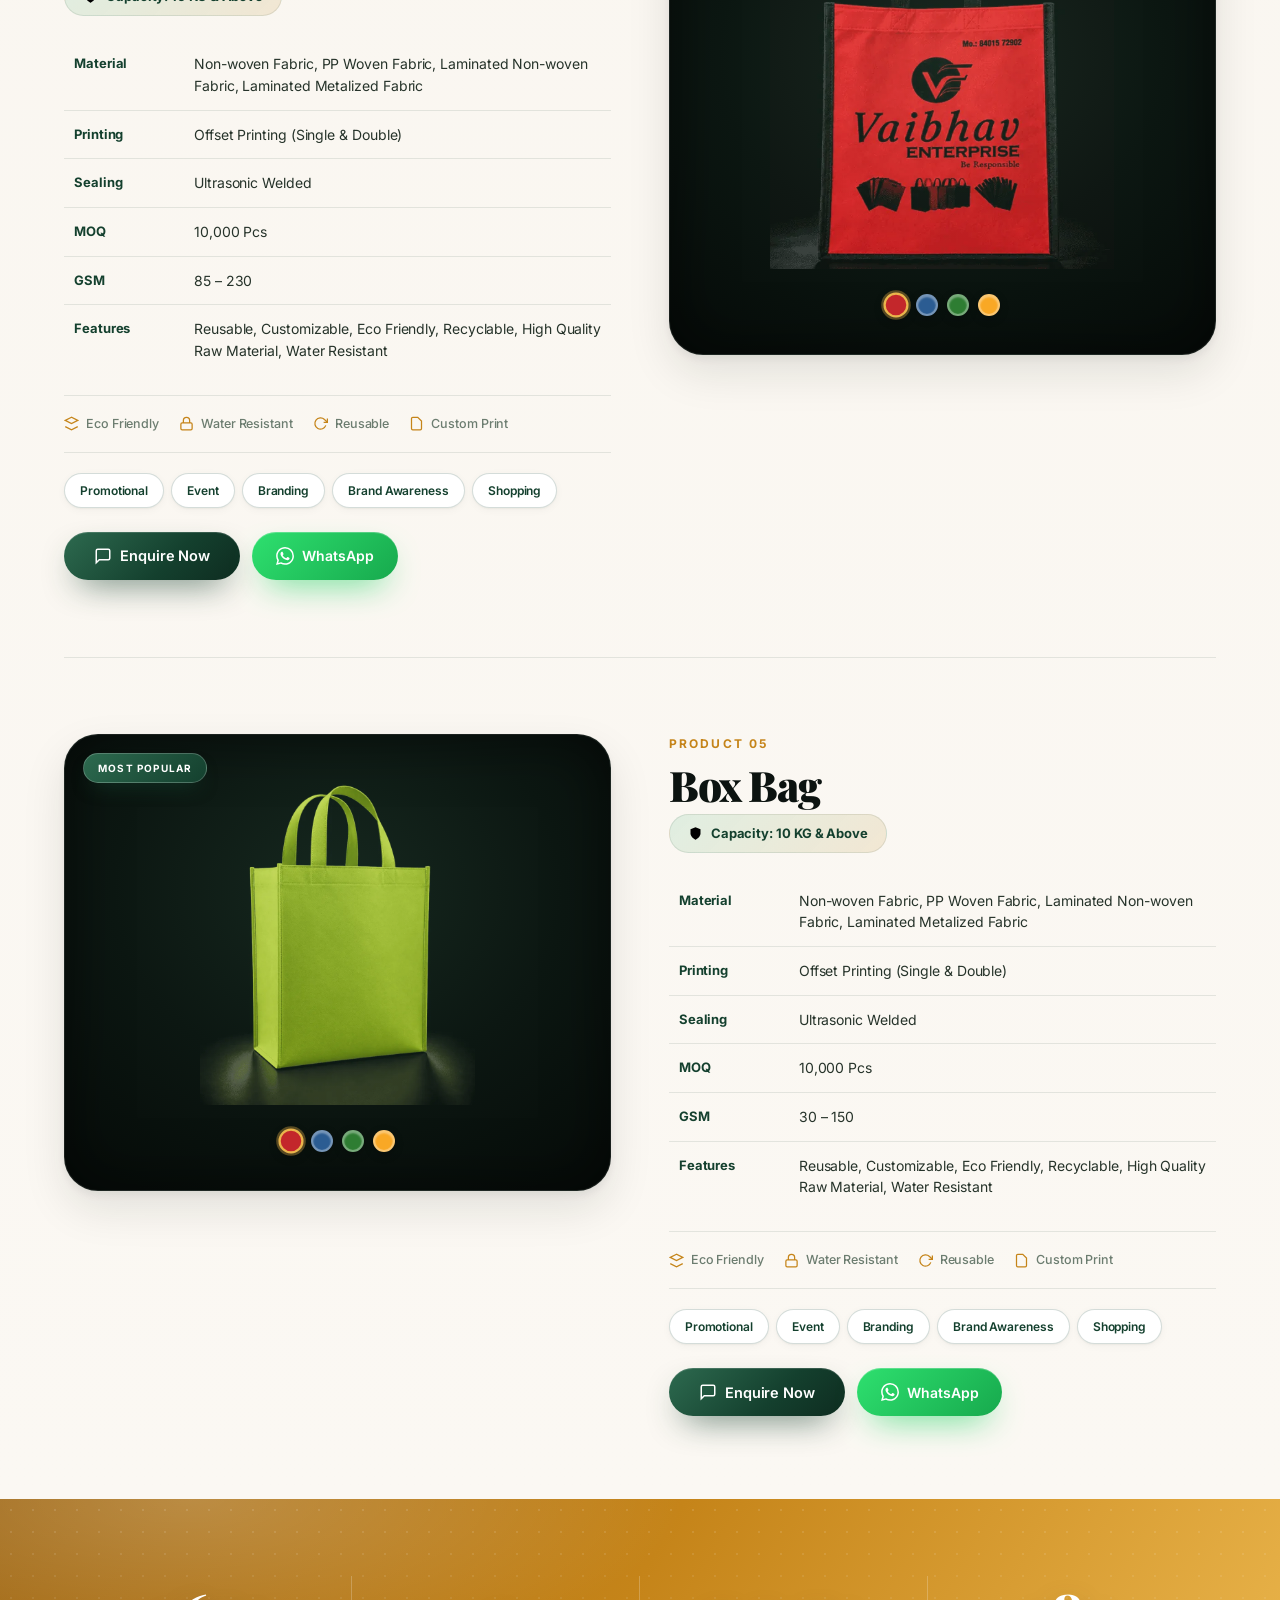
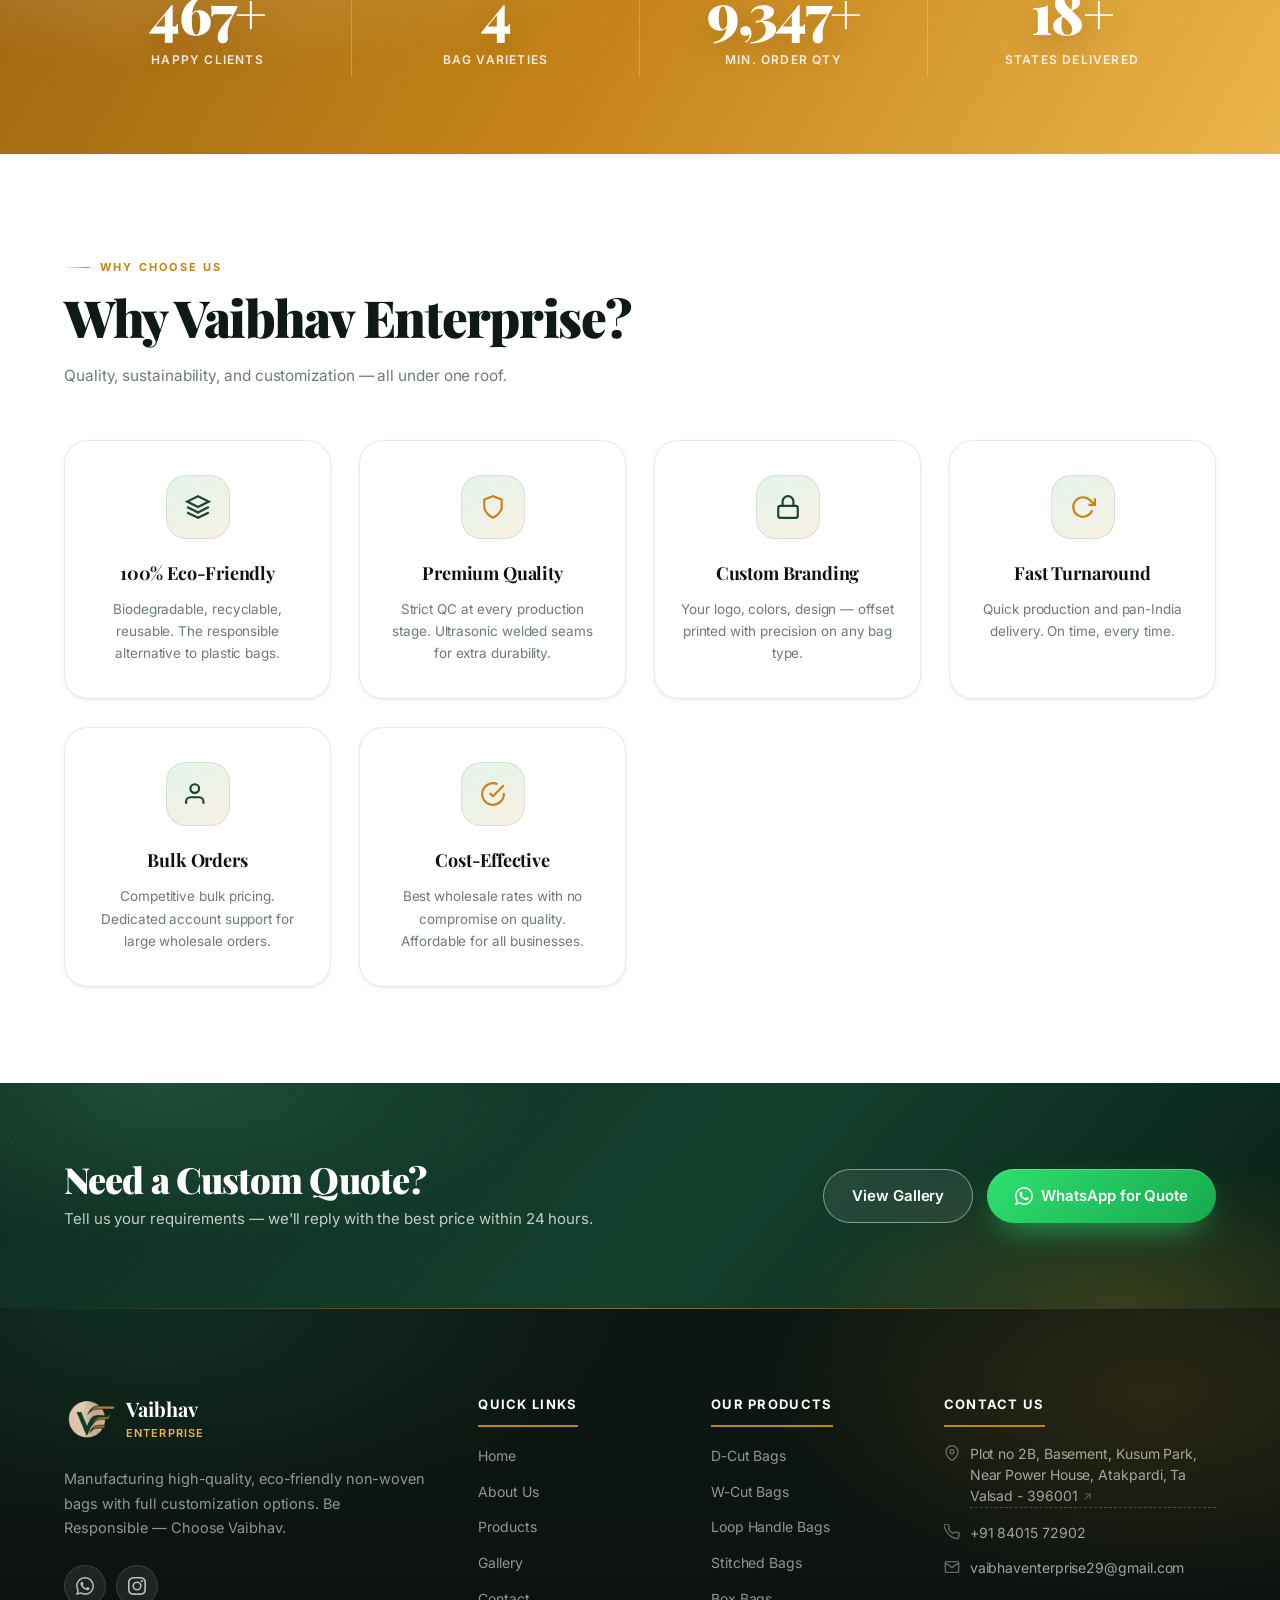
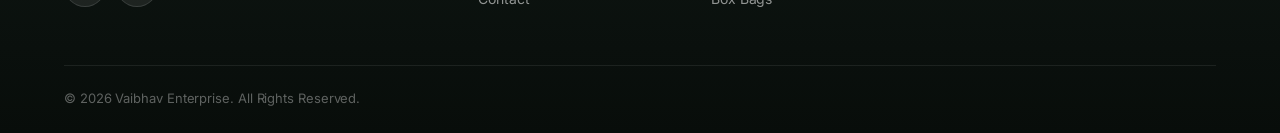
<file: products.html>
<!doctype html>
<html lang="en-IN">

<head>
  <meta charset="UTF-8" />
  <meta name="viewport" content="width=device-width, initial-scale=1.0, viewport-fit=cover" />

  <!-- ============ PRIMARY SEO ============ -->
  <title>D-Cut, W-Cut &amp; Loop Handle Bags | Vaibhav Enterprise</title>
  <meta name="description" content="Full non-woven bag range with specifications — D-Cut (45–90 GSM), W-Cut (45–110 GSM), Loop Handle (60–150 GSM), Stitched and Box bags. Ultrasonic welded, offset printed, MOQ 10,000 pcs." />
  <link rel="canonical" href="https://vaibhavbags.com/products" />
  <meta name="robots" content="index, follow, max-image-preview:large, max-snippet:-1, max-video-preview:-1" />
  <meta name="author" content="Vaibhav Enterprise" />
  <meta name="theme-color" content="#14402e" />

  <!-- ============ LOCAL / GEO ============ -->
  <meta name="geo.region" content="IN-GJ" />
  <meta name="geo.placename" content="Valsad, Gujarat, India" />

  <!-- ============ OPEN GRAPH ============ -->
  <meta property="og:type" content="website" />
  <meta property="og:site_name" content="Vaibhav Enterprise" />
  <meta property="og:locale" content="en_IN" />
  <meta property="og:url" content="https://vaibhavbags.com/products" />
  <meta property="og:title" content="D-Cut, W-Cut &amp; Loop Handle Bags | Vaibhav Enterprise" />
  <meta property="og:description" content="Full non-woven bag range with specifications — D-Cut (45–90 GSM), W-Cut (45–110 GSM), Loop Handle (60–150 GSM), Stitched and Box bags. Ultrasonic welded, offset printed, MOQ 10,000 pcs." />
  <meta property="og:image" content="https://vaibhavbags.com/images/Manufacturing%20Unit.webp" />
  <meta property="og:image:type" content="image/webp" />
  <meta property="og:image:width" content="1000" />
  <meta property="og:image:height" content="563" />
  <meta property="og:image:alt" content="Vaibhav Enterprise non-woven bag manufacturing unit in Valsad, Gujarat" />

  <!-- ============ TWITTER ============ -->
  <meta name="twitter:card" content="summary_large_image" />
  <meta name="twitter:url" content="https://vaibhavbags.com/products" />
  <meta name="twitter:title" content="D-Cut, W-Cut &amp; Loop Handle Bags | Vaibhav Enterprise" />
  <meta name="twitter:description" content="Full non-woven bag range with specifications — D-Cut (45–90 GSM), W-Cut (45–110 GSM), Loop Handle (60–150 GSM), Stitched and Box bags. Ultrasonic welded, offset printed, MOQ 10,000 pcs." />
  <meta name="twitter:image" content="https://vaibhavbags.com/images/Manufacturing%20Unit.webp" />
  <meta name="twitter:image:alt" content="Vaibhav Enterprise non-woven bag manufacturing unit in Valsad, Gujarat" />

  <!-- ============ ICONS &amp; FONTS ============ -->
  <link rel="icon" href="favicon.ico" sizes="32x32" />
  <link rel="icon" type="image/png" sizes="16x16" href="images/favicon-16.png" />
  <link rel="icon" type="image/png" sizes="32x32" href="images/favicon-32.png" />
  <link rel="apple-touch-icon" sizes="180x180" href="images/apple-touch-icon.png" />
  <link rel="manifest" href="site.webmanifest" />
  <link rel="preconnect" href="https://fonts.googleapis.com" />
  <link rel="preconnect" href="https://fonts.gstatic.com" crossorigin />
  <link
    href="https://fonts.googleapis.com/css2?family=Playfair+Display:ital,wght@0,500;0,600;0,700;0,800;0,900;1,600&amp;family=Inter:wght@300;400;500;600;700;800&amp;display=swap"
    rel="stylesheet" />
  <link rel="stylesheet" href="style.css?v=12" />

  <!-- ============ STRUCTURED DATA (JSON-LD) ============ -->
  <script type="application/ld+json">
    {
      "@context": "https://schema.org",
      "@graph": [
        {
          "@type": [
            "LocalBusiness",
            "Organization"
          ],
          "@id": "https://vaibhavbags.com/#business",
          "name": "Vaibhav Enterprise",
          "alternateName": "Vaibhav Bags",
          "description": "Manufacturer of eco-friendly non-woven bags in Valsad, Gujarat — D-Cut, W-Cut, Loop Handle, Stitched and Box bags with custom offset printing. MOQ 10,000 pcs, pan-India delivery.",
          "url": "https://vaibhavbags.com/",
          "logo": {
            "@type": "ImageObject",
            "@id": "https://vaibhavbags.com/#logo",
            "url": "https://vaibhavbags.com/images/logo2.webp",
            "width": 535,
            "height": 466,
            "caption": "Vaibhav Enterprise"
          },
          "image": "https://vaibhavbags.com/images/Manufacturing%20Unit.webp",
          "telephone": "+91-84015-72902",
          "email": "vaibhaventerprise29@gmail.com",
          "priceRange": "$",
          "currenciesAccepted": "INR",
          "address": {
            "@type": "PostalAddress",
            "streetAddress": "Plot no 2B, Basement, Kusum Park, Near Power House, Atakpardi",
            "addressLocality": "Valsad",
            "addressRegion": "Gujarat",
            "postalCode": "396001",
            "addressCountry": "IN"
          },
          "areaServed": {
            "@type": "Country",
            "name": "India"
          },
          "openingHoursSpecification": [
            {
              "@type": "OpeningHoursSpecification",
              "dayOfWeek": [
                "Monday",
                "Tuesday",
                "Wednesday",
                "Thursday",
                "Friday",
                "Saturday"
              ],
              "opens": "09:00",
              "closes": "19:00"
            }
          ],
          "sameAs": [
            "https://www.instagram.com/vaibhaventerprise2902/"
          ],
          "contactPoint": {
            "@type": "ContactPoint",
            "telephone": "+91-84015-72902",
            "contactType": "sales",
            "areaServed": "IN",
            "availableLanguage": [
              "en",
              "hi",
              "gu"
            ]
          },
          "knowsAbout": [
            "Non-woven bag manufacturing",
            "D-Cut bags",
            "W-Cut bags",
            "Loop handle bags",
            "Custom offset printing",
            "Eco-friendly packaging"
          ]
        },
        {
          "@type": "WebSite",
          "@id": "https://vaibhavbags.com/#website",
          "url": "https://vaibhavbags.com/",
          "name": "Vaibhav Enterprise",
          "description": "Eco-friendly non-woven bag manufacturer in Valsad, Gujarat.",
          "publisher": {
            "@id": "https://vaibhavbags.com/#business"
          },
          "inLanguage": "en-IN"
        },
        {
          "@type": "ImageObject",
          "@id": "https://vaibhavbags.com/#primaryimage",
          "url": "https://vaibhavbags.com/images/Manufacturing%20Unit.webp",
          "contentUrl": "https://vaibhavbags.com/images/Manufacturing%20Unit.webp",
          "width": 1000,
          "height": 563,
          "caption": "Vaibhav Enterprise non-woven bag manufacturing unit"
        },
        {
          "@type": "CollectionPage",
          "@id": "https://vaibhavbags.com/products#webpage",
          "url": "https://vaibhavbags.com/products",
          "name": "D-Cut, W-Cut & Loop Handle Bags | Vaibhav Enterprise",
          "description": "Full non-woven bag range with specifications — D-Cut (45–90 GSM), W-Cut (45–110 GSM), Loop Handle (60–150 GSM), Stitched and Box bags. Ultrasonic welded, offset printed, MOQ 10,000 pcs.",
          "isPartOf": {
            "@id": "https://vaibhavbags.com/#website"
          },
          "about": {
            "@id": "https://vaibhavbags.com/#business"
          },
          "primaryImageOfPage": {
            "@id": "https://vaibhavbags.com/#primaryimage"
          },
          "inLanguage": "en-IN",
          "breadcrumb": {
            "@id": "https://vaibhavbags.com/products#breadcrumb"
          }
        },
        {
          "@type": "BreadcrumbList",
          "@id": "https://vaibhavbags.com/products#breadcrumb",
          "itemListElement": [
            {
              "@type": "ListItem",
              "position": 1,
              "name": "Home",
              "item": "https://vaibhavbags.com/"
            },
            {
              "@type": "ListItem",
              "position": 2,
              "name": "Products",
              "item": "https://vaibhavbags.com/products"
            }
          ]
        },
        {
          "@type": "ItemList",
          "@id": "https://vaibhavbags.com/products#productlist",
          "name": "Non-Woven Bag Range",
          "numberOfItems": 5,
          "itemListElement": [
            {
              "@type": "ListItem",
              "position": 1,
              "item": {
                "@type": "Product",
                "name": "D-Cut Non-Woven Bag",
                "description": "D-Cut non-woven carry bag in 45–90 GSM, ultrasonic welded, holds 5 kg and above. Offset printed with your logo in any colour.",
                "image": "https://vaibhavbags.com/images/D-first.webp",
                "material": "Non-woven fabric",
                "brand": {
                  "@id": "https://vaibhavbags.com/#business"
                },
                "manufacturer": {
                  "@id": "https://vaibhavbags.com/#business"
                },
                "additionalProperty": [
                  {
                    "@type": "PropertyValue",
                    "name": "GSM",
                    "value": "45 – 90"
                  },
                  {
                    "@type": "PropertyValue",
                    "name": "Minimum Order Quantity",
                    "value": "10,000 pcs"
                  }
                ]
              }
            },
            {
              "@type": "ListItem",
              "position": 2,
              "item": {
                "@type": "Product",
                "name": "W-Cut Non-Woven Bag",
                "description": "W-Cut non-woven carry bag in 45–110 GSM with gusset for extra volume. Ultrasonic welded, 5 kg and above capacity.",
                "image": "https://vaibhavbags.com/images/W-cut-red.webp",
                "material": "Non-woven fabric",
                "brand": {
                  "@id": "https://vaibhavbags.com/#business"
                },
                "manufacturer": {
                  "@id": "https://vaibhavbags.com/#business"
                },
                "additionalProperty": [
                  {
                    "@type": "PropertyValue",
                    "name": "GSM",
                    "value": "45 – 110"
                  },
                  {
                    "@type": "PropertyValue",
                    "name": "Minimum Order Quantity",
                    "value": "10,000 pcs"
                  }
                ]
              }
            },
            {
              "@type": "ListItem",
              "position": 3,
              "item": {
                "@type": "Product",
                "name": "Loop Handle Non-Woven Bag",
                "description": "Premium loop handle non-woven bag in 60–150 GSM, holds 7 kg and above. Ideal for retail, garments and corporate gifting.",
                "image": "https://vaibhavbags.com/images/loop-yellow.webp",
                "material": "Non-woven fabric",
                "brand": {
                  "@id": "https://vaibhavbags.com/#business"
                },
                "manufacturer": {
                  "@id": "https://vaibhavbags.com/#business"
                },
                "additionalProperty": [
                  {
                    "@type": "PropertyValue",
                    "name": "GSM",
                    "value": "60 – 150"
                  },
                  {
                    "@type": "PropertyValue",
                    "name": "Minimum Order Quantity",
                    "value": "10,000 pcs"
                  }
                ]
              }
            },
            {
              "@type": "ListItem",
              "position": 4,
              "item": {
                "@type": "Product",
                "name": "Stitched Non-Woven Bag",
                "description": "Stitched non-woven bag with reinforced seams, fully customizable in size, colour and print.",
                "image": "https://vaibhavbags.com/images/stitched-red.webp",
                "material": "Non-woven fabric",
                "brand": {
                  "@id": "https://vaibhavbags.com/#business"
                },
                "manufacturer": {
                  "@id": "https://vaibhavbags.com/#business"
                },
                "additionalProperty": [
                  {
                    "@type": "PropertyValue",
                    "name": "GSM",
                    "value": "Customizable"
                  },
                  {
                    "@type": "PropertyValue",
                    "name": "Minimum Order Quantity",
                    "value": "10,000 pcs"
                  }
                ]
              }
            },
            {
              "@type": "ListItem",
              "position": 5,
              "item": {
                "@type": "Product",
                "name": "Box Non-Woven Bag",
                "description": "Box-type non-woven bag with flat base for boxes, sweets and gift packaging. Customizable size and branding.",
                "image": "https://vaibhavbags.com/images/box-on.webp",
                "material": "Non-woven fabric",
                "brand": {
                  "@id": "https://vaibhavbags.com/#business"
                },
                "manufacturer": {
                  "@id": "https://vaibhavbags.com/#business"
                },
                "additionalProperty": [
                  {
                    "@type": "PropertyValue",
                    "name": "GSM",
                    "value": "Customizable"
                  },
                  {
                    "@type": "PropertyValue",
                    "name": "Minimum Order Quantity",
                    "value": "10,000 pcs"
                  }
                ]
              }
            }
          ]
        }
      ]
    }
  </script>
</head>

<body>

  <!-- ============ SHARED: Navbar ============ -->
  <div id="navbar-placeholder"></div>

  <!-- ============================================================
     PAGE HERO
     ============================================================ -->
  <div class="page-hero">
    <span class="page-hero-eye">Our Products</span>
    <h1>Premium Bag Range</h1>
    <p>
      Eco-friendly, durable &amp; fully customizable non-woven bags for every
      business need. MOQ: 10,000 pcs.
    </p>
    <div class="breadcrumb">
      <a href="index.html">Home</a>
      <span>›</span>
      <span class="breadcrumb-active">Products</span>
    </div>
  </div>

  <!-- ============================================================
     QUICK JUMP LINKS
     ============================================================ -->
  <div class="quick-jump-bar">
    <span class="quick-jump-label">Jump to:</span>
    <a href="#d-cut" class="quick-jump-link">D-Cut Bag</a>
    <a href="#w-cut" class="quick-jump-link">W-Cut Bag</a>
    <a href="#loop" class="quick-jump-link">Loop Handle Bag</a>
    <a href="#stitched" class="quick-jump-link">Stitched Bag</a>
    <a href="#box" class="quick-jump-link">Box Bag</a>
  </div>

  <!-- ============================================================
     PRODUCTS SECTION
     ============================================================ -->
  <section class="product-detail-section">
    <!-- ══════════════════════════════════════════════════════════
       PRODUCT 1 — D-CUT BAG
       ══════════════════════════════════════════════════════════ -->
    <div id="d-cut" class="pd-block reveal">
      <!-- Left: Image -->
      <div class="pd-img-box">
        <span class="pd-badge">Bestseller</span>
        <!-- Main product image -->
        <img id="dcut-detail" src="images/D-first.webp" alt="Printed D-Cut non-woven carry bag with floral design and Vaibhav Enterprise branding" />
        <!-- Color dots -->
        <!-- Color dots -->
        <div class="color-dots" style="justify-content: center; margin-top: 15px;">
          <span class="color-dot" style="background: #c3272b;" onclick="changeBagColor('dcut-detail', 'images/d-cut-red.webp')" title="Red"></span>
          <span class="color-dot" style="background: #2b5c92;" onclick="changeBagColor('dcut-detail', 'images/D-cut-blue.webp')" title="Blue"></span>
          <span class="color-dot" style="background: #2e7d32;" onclick="changeBagColor('dcut-detail', 'images/D-cut-green.webp')" title="Green"></span>
          <span class="color-dot" style="background: #f9a825;" onclick="changeBagColor('dcut-detail', 'images/D-cut-yellow.webp')" title="Yellow"></span>
        </div>
      </div>

      <!-- Right: Info -->
      <div class="pd-info">
        <div class="product-number">Product 01</div>
        <h2>D-Cut Bag</h2>

        <div class="pd-capacity">
          <svg viewBox="0 0 24 24" stroke-width="2">
            <path d="M12 22s8-4 8-10V5l-8-3-8 3v7c0 6 8 10 8 10z" />
          </svg>
          Capacity: 5 KG &amp; Above
        </div>

        <!-- Spec table — catalog se exact data -->
        <table class="spec-table">
          <tr>
            <td>Material</td>
            <td>
              Non-woven Fabric, PP Woven Fabric, Laminated Non-woven Fabric,
              Laminated Metalized Fabric
            </td>
          </tr>
          <tr>
            <td>Printing</td>
            <td>Offset Printing (Single &amp; Double)</td>
          </tr>
          <tr>
            <td>Sealing</td>
            <td>Ultrasonic Welded</td>
          </tr>
          <tr>
            <td>MOQ</td>
            <td>10,000 Pcs</td>
          </tr>
          <tr>
            <td>GSM</td>
            <td>45 – 90</td>
          </tr>
          <tr>
            <td>Features</td>
            <td>
              Reusable, Customizable, Eco Friendly, Recyclable, High Quality
              Raw Material, Water Resistant
            </td>
          </tr>
        </table>

        <!-- Quick features -->
        <div class="pd-features">
          <div class="pd-feat-item">
            <svg viewBox="0 0 24 24" stroke-width="2">
              <path d="M12 2L2 7l10 5 10-5-10-5z" />
              <path d="M2 17l10 5 10-5" />
            </svg>
            Eco Friendly
          </div>
          <div class="pd-feat-item">
            <svg viewBox="0 0 24 24" stroke-width="2">
              <rect x="3" y="11" width="18" height="11" rx="2" />
              <path d="M7 11V7a5 5 0 0110 0v4" />
            </svg>
            Water Resistant
          </div>
          <div class="pd-feat-item">
            <svg viewBox="0 0 24 24" stroke-width="2">
              <polyline points="23 4 23 10 17 10" />
              <path d="M20.49 15a9 9 0 11-2.12-9.36L23 10" />
            </svg>
            Reusable
          </div>
          <div class="pd-feat-item">
            <svg viewBox="0 0 24 24" stroke-width="2">
              <path d="M14 2H6a2 2 0 00-2 2v16a2 2 0 002 2h12a2 2 0 002-2V8z" />
            </svg>
            Custom Print
          </div>
        </div>

        <!-- Applications -->
        <div class="app-tags">
          <span class="app-tag">Promotional</span>
          <span class="app-tag">Event</span>
          <span class="app-tag">Branding</span>
          <span class="app-tag">Brand Awareness</span>
          <span class="app-tag">Shopping</span>
        </div>

        <!-- Buttons -->
        <div class="pd-actions">
          <button class="btn btn-green" onclick="openModal('D-Cut Bag')">
            <svg width="18" height="18" viewBox="0 0 24 24" fill="none" stroke="currentColor" stroke-width="2">
              <path d="M21 15a2 2 0 01-2 2H7l-4 4V5a2 2 0 012-2h14a2 2 0 012 2z" />
            </svg>
            Enquire Now
          </button>
          <button class="btn-wa-product" onclick="waEnquire('D-Cut Bag')">
            <svg viewBox="0 0 24 24">
              <path
                d="M17.472 14.382c-.297-.149-1.758-.867-2.03-.967-.273-.099-.471-.148-.67.15-.197.297-.767.966-.94 1.164-.173.199-.347.223-.644.075-.297-.15-1.255-.463-2.39-1.475-.883-.788-1.48-1.761-1.653-2.059-.173-.297-.018-.458.13-.606.134-.133.298-.347.446-.52.149-.174.198-.298.298-.497.099-.198.05-.371-.025-.52-.075-.149-.669-1.612-.916-2.207-.242-.579-.487-.5-.669-.51-.173-.008-.371-.01-.57-.01-.198 0-.52.074-.792.372-.272.297-1.04 1.016-1.04 2.479 0 1.462 1.065 2.875 1.213 3.074.149.198 2.096 3.2 5.077 4.487.709.306 1.262.489 1.694.625.712.227 1.36.195 1.871.118.571-.085 1.758-.719 2.006-1.413.248-.694.248-1.289.173-1.413-.074-.124-.272-.198-.57-.347m-5.421 7.403h-.004a9.87 9.87 0 01-5.031-1.378l-.361-.214-3.741.982.998-3.648-.235-.374a9.86 9.86 0 01-1.51-5.26c.001-5.45 4.436-9.884 9.888-9.884 2.64 0 5.122 1.03 6.988 2.898a9.825 9.825 0 012.893 6.994c-.003 5.45-4.437 9.884-9.885 9.884m8.413-18.297A11.815 11.815 0 0012.05 0C5.495 0 .16 5.335.157 11.892c0 2.096.547 4.142 1.588 5.945L.057 24l6.305-1.654a11.882 11.882 0 005.683 1.448h.005c6.554 0 11.89-5.335 11.893-11.893a11.821 11.821 0 00-3.48-8.413z" />
            </svg>
            WhatsApp
          </button>
        </div>
      </div>
    </div>

    <!-- ══════════════════════════════════════════════════════════
       PRODUCT 2 — W-CUT BAG
       📸 Main image: images/W-cut.webp
       📸 Color images: images/W-cut-orange.webp etc.
       ══════════════════════════════════════════════════════════ -->
    <div id="w-cut" class="pd-block reverse reveal">
      <!-- Left: Image (right side due to .reverse) -->
      <div class="pd-img-box">
        <span class="pd-badge">Most Popular</span>
        <img id="wcut-detail" src="images/W-cut-red.webp" alt="Red W-Cut non-woven carry bag with custom logo printing by Vaibhav Enterprise" loading="lazy" />
        <div class="color-dots" style="justify-content: center; margin-top: 15px;">
          <span class="color-dot" style="background: #c3272b;" onclick="changeBagColor('wcut-detail', 'images/W-cut-red.webp')" title="Red"></span>
          <span class="color-dot" style="background: #2b5c92;" onclick="changeBagColor('wcut-detail', 'images/w-cut-blue.webp')" title="Blue"></span>
          <span class="color-dot" style="background: #2e7d32;" onclick="changeBagColor('wcut-detail', 'images/W-cut-green.webp')" title="Green"></span>
          <span class="color-dot" style="background: #f9a825;" onclick="changeBagColor('wcut-detail', 'images/w-cut-yellow.webp')" title="Yellow"></span>
        </div>
      </div>

      <!-- Right: Info -->
      <div class="pd-info">
        <div class="product-number">Product 02</div>
        <h2>W-Cut Bag</h2>

        <div class="pd-capacity">
          <svg viewBox="0 0 24 24" stroke-width="2">
            <path d="M12 22s8-4 8-10V5l-8-3-8 3v7c0 6 8 10 8 10z" />
          </svg>
          Capacity: 5 KG &amp; Above
        </div>

        <table class="spec-table">
          <tr>
            <td>Material</td>
            <td>
              Non-woven Fabric, PP Woven Fabric, Laminated Non-woven Fabric,
              Laminated Metalized Fabric
            </td>
          </tr>
          <tr>
            <td>Printing</td>
            <td>Offset Printing (Single &amp; Double)</td>
          </tr>
          <tr>
            <td>Sealing</td>
            <td>Ultrasonic Welded</td>
          </tr>
          <tr>
            <td>MOQ</td>
            <td>10,000 Pcs</td>
          </tr>
          <tr>
            <td>GSM</td>
            <td>45 – 110</td>
          </tr>
          <tr>
            <td>Features</td>
            <td>
              Reusable, Customizable, Eco Friendly, Recyclable, High Quality
              Raw Material, Water Resistant
            </td>
          </tr>
        </table>

        <div class="pd-features">
          <div class="pd-feat-item">
            <svg viewBox="0 0 24 24" stroke-width="2">
              <path d="M12 2L2 7l10 5 10-5-10-5z" />
              <path d="M2 17l10 5 10-5" />
            </svg>Eco Friendly
          </div>
          <div class="pd-feat-item">
            <svg viewBox="0 0 24 24" stroke-width="2">
              <rect x="3" y="11" width="18" height="11" rx="2" />
              <path d="M7 11V7a5 5 0 0110 0v4" />
            </svg>Water Resistant
          </div>
          <div class="pd-feat-item">
            <svg viewBox="0 0 24 24" stroke-width="2">
              <polyline points="23 4 23 10 17 10" />
              <path d="M20.49 15a9 9 0 11-2.12-9.36L23 10" />
            </svg>Reusable
          </div>
          <div class="pd-feat-item">
            <svg viewBox="0 0 24 24" stroke-width="2">
              <path d="M14 2H6a2 2 0 00-2 2v16a2 2 0 002 2h12a2 2 0 002-2V8z" />
            </svg>Custom Print
          </div>
        </div>

        <div class="app-tags">
          <span class="app-tag">Promotional</span>
          <span class="app-tag">Event</span>
          <span class="app-tag">Branding</span>
          <span class="app-tag">Brand Awareness</span>
          <span class="app-tag">Shopping</span>
        </div>

        <div class="pd-actions">
          <button class="btn btn-green" onclick="openModal('W-Cut Bag')">
            <svg width="18" height="18" viewBox="0 0 24 24" fill="none" stroke="currentColor" stroke-width="2">
              <path d="M21 15a2 2 0 01-2 2H7l-4 4V5a2 2 0 012-2h14a2 2 0 012 2z" />
            </svg>
            Enquire Now
          </button>
          <button class="btn-wa-product" onclick="waEnquire('W-Cut Bag')">
            <svg viewBox="0 0 24 24">
              <path
                d="M17.472 14.382c-.297-.149-1.758-.867-2.03-.967-.273-.099-.471-.148-.67.15-.197.297-.767.966-.94 1.164-.173.199-.347.223-.644.075-.297-.15-1.255-.463-2.39-1.475-.883-.788-1.48-1.761-1.653-2.059-.173-.297-.018-.458.13-.606.134-.133.298-.347.446-.52.149-.174.198-.298.298-.497.099-.198.05-.371-.025-.52-.075-.149-.669-1.612-.916-2.207-.242-.579-.487-.5-.669-.51-.173-.008-.371-.01-.57-.01-.198 0-.52.074-.792.372-.272.297-1.04 1.016-1.04 2.479 0 1.462 1.065 2.875 1.213 3.074.149.198 2.096 3.2 5.077 4.487.709.306 1.262.489 1.694.625.712.227 1.36.195 1.871.118.571-.085 1.758-.719 2.006-1.413.248-.694.248-1.289.173-1.413-.074-.124-.272-.198-.57-.347m-5.421 7.403h-.004a9.87 9.87 0 01-5.031-1.378l-.361-.214-3.741.982.998-3.648-.235-.374a9.86 9.86 0 01-1.51-5.26c.001-5.45 4.436-9.884 9.888-9.884 2.64 0 5.122 1.03 6.988 2.898a9.825 9.825 0 012.893 6.994c-.003 5.45-4.437 9.884-9.885 9.884m8.413-18.297A11.815 11.815 0 0012.05 0C5.495 0 .16 5.335.157 11.892c0 2.096.547 4.142 1.588 5.945L.057 24l6.305-1.654a11.882 11.882 0 005.683 1.448h.005c6.554 0 11.89-5.335 11.893-11.893a11.821 11.821 0 00-3.48-8.413z" />
            </svg>
            WhatsApp
          </button>
        </div>
      </div>
    </div>

    <!-- ══════════════════════════════════════════════════════════
       PRODUCT 3 — LOOP HANDLE BAG
       📸 Main image: images/Loop Handle.webp
       📸 Color images: images/loop-blue.webp etc.
       ══════════════════════════════════════════════════════════ -->
    <div id="loop" class="pd-block reveal">
      <div class="pd-img-box">
        <span class="pd-badge gold">Premium</span>
        <img id="loop-detail" src="images/loop-yellow.webp" alt="Yellow Loop Handle non-woven carry bag with custom logo printing by Vaibhav Enterprise" loading="lazy" />
        <div class="color-dots" style="justify-content: center; margin-top: 15px;">
          <span class="color-dot" style="background: #c3272b;" onclick="changeBagColor('loop-detail', 'images/loop-red.webp')" title="Red"></span>
          <span class="color-dot" style="background: #2b5c92;" onclick="changeBagColor('loop-detail', 'images/loop-blue.webp')" title="Blue"></span>
          <span class="color-dot" style="background: #2e7d32;" onclick="changeBagColor('loop-detail', 'images/loop-green.webp')" title="Green"></span>
          <span class="color-dot" style="background: #f9a825;" onclick="changeBagColor('loop-detail', 'images/loop-yellow.webp')" title="Yellow"></span>
        </div>
      </div>

      <div class="pd-info">
        <div class="product-number">Product 03</div>
        <h2>Loop Handle Bag</h2>

        <div class="pd-capacity">
          <svg viewBox="0 0 24 24" stroke-width="2">
            <path d="M12 22s8-4 8-10V5l-8-3-8 3v7c0 6 8 10 8 10z" />
          </svg>
          Capacity: 7 KG &amp; Above
        </div>

        <table class="spec-table">
          <tr>
            <td>Material</td>
            <td>
              Non-woven Fabric, PP Woven Fabric, Laminated Non-woven Fabric,
              Laminated Metalized Fabric
            </td>
          </tr>
          <tr>
            <td>Printing</td>
            <td>Offset Printing (Single &amp; Double)</td>
          </tr>
          <tr>
            <td>Sealing</td>
            <td>Ultrasonic Welded</td>
          </tr>
          <tr>
            <td>MOQ</td>
            <td>10,000 Pcs</td>
          </tr>
          <tr>
            <td>GSM</td>
            <td>60 – 150</td>
          </tr>
          <tr>
            <td>Features</td>
            <td>
              Reusable, Customizable, Eco Friendly, Recyclable, High Quality
              Raw Material, Water Resistant, Strong Loop Handles
            </td>
          </tr>
        </table>

        <div class="pd-features">
          <div class="pd-feat-item">
            <svg viewBox="0 0 24 24" stroke-width="2">
              <path d="M12 2L2 7l10 5 10-5-10-5z" />
              <path d="M2 17l10 5 10-5" />
            </svg>Eco Friendly
          </div>
          <div class="pd-feat-item">
            <svg viewBox="0 0 24 24" stroke-width="2">
              <rect x="3" y="11" width="18" height="11" rx="2" />
              <path d="M7 11V7a5 5 0 0110 0v4" />
            </svg>Water Resistant
          </div>
          <div class="pd-feat-item">
            <svg viewBox="0 0 24 24" stroke-width="2">
              <polyline points="23 4 23 10 17 10" />
              <path d="M20.49 15a9 9 0 11-2.12-9.36L23 10" />
            </svg>Reusable
          </div>
          <div class="pd-feat-item">
            <svg viewBox="0 0 24 24" stroke-width="2">
              <path d="M14 2H6a2 2 0 00-2 2v16a2 2 0 002 2h12a2 2 0 002-2V8z" />
            </svg>Custom Print
          </div>
        </div>

        <div class="app-tags">
          <span class="app-tag">Promotional</span>
          <span class="app-tag">Event</span>
          <span class="app-tag">Branding</span>
          <span class="app-tag">Brand Awareness</span>
          <span class="app-tag">Shopping</span>
        </div>

        <div class="pd-actions">
          <button class="btn btn-green" onclick="openModal('Loop Handle Bag')">
            <svg width="18" height="18" viewBox="0 0 24 24" fill="none" stroke="currentColor" stroke-width="2">
              <path d="M21 15a2 2 0 01-2 2H7l-4 4V5a2 2 0 012-2h14a2 2 0 012 2z" />
            </svg>
            Enquire Now
          </button>
          <button class="btn-wa-product" onclick="waEnquire('Loop Handle Bag')">
            <svg viewBox="0 0 24 24">
              <path
                d="M17.472 14.382c-.297-.149-1.758-.867-2.03-.967-.273-.099-.471-.148-.67.15-.197.297-.767.966-.94 1.164-.173.199-.347.223-.644.075-.297-.15-1.255-.463-2.39-1.475-.883-.788-1.48-1.761-1.653-2.059-.173-.297-.018-.458.13-.606.134-.133.298-.347.446-.52.149-.174.198-.298.298-.497.099-.198.05-.371-.025-.52-.075-.149-.669-1.612-.916-2.207-.242-.579-.487-.5-.669-.51-.173-.008-.371-.01-.57-.01-.198 0-.52.074-.792.372-.272.297-1.04 1.016-1.04 2.479 0 1.462 1.065 2.875 1.213 3.074.149.198 2.096 3.2 5.077 4.487.709.306 1.262.489 1.694.625.712.227 1.36.195 1.871.118.571-.085 1.758-.719 2.006-1.413.248-.694.248-1.289.173-1.413-.074-.124-.272-.198-.57-.347m-5.421 7.403h-.004a9.87 9.87 0 01-5.031-1.378l-.361-.214-3.741.982.998-3.648-.235-.374a9.86 9.86 0 01-1.51-5.26c.001-5.45 4.436-9.884 9.888-9.884 2.64 0 5.122 1.03 6.988 2.898a9.825 9.825 0 012.893 6.994c-.003 5.45-4.437 9.884-9.885 9.884m8.413-18.297A11.815 11.815 0 0012.05 0C5.495 0 .16 5.335.157 11.892c0 2.096.547 4.142 1.588 5.945L.057 24l6.305-1.654a11.882 11.882 0 005.683 1.448h.005c6.554 0 11.89-5.335 11.893-11.893a11.821 11.821 0 00-3.48-8.413z" />
            </svg>
            WhatsApp
          </button>
        </div>
      </div>
    </div>
      <!-- ══════════════════════════════════════════════════════════
         PRODUCT 4 — STITCHED BAG
         ══════════════════════════════════════════════════════════ -->
      <div id="stitched" class="pd-block reverse reveal">
      <!-- Left: Image (right side due to .reverse) -->
      <div class="pd-img-box">
        <span class="pd-badge">Most Popular</span>
        <img id="stitched-detail" src="images/stitched-red.webp" alt="Red Stitched non-woven carry bag with custom logo printing by Vaibhav Enterprise" loading="lazy" />
        <div class="color-dots" style="justify-content: center; margin-top: 15px;">
          <span class="color-dot" style="background: #c3272b;" onclick="changeBagColor('stitched-detail', 'images/stitched-red.webp')" title="Red"></span>
          <span class="color-dot" style="background: #2b5c92;" onclick="changeBagColor('stitched-detail', 'images/stitched-blue.webp')" title="Blue"></span>
          <span class="color-dot" style="background: #2e7d32;" onclick="changeBagColor('stitched-detail', 'images/stitched-green.webp')" title="Green"></span>
          <span class="color-dot" style="background: #f9a825;" onclick="changeBagColor('stitched-detail', 'images/stitched-yellow.webp')" title="Yellow"></span>
        </div>
      </div>

      <!-- Right: Info -->
      <div class="pd-info">
        <div class="product-number">Product 04</div>
        <h2>Stitched Bag</h2>

        <div class="pd-capacity">
          <svg viewBox="0 0 24 24" stroke-width="2">
            <path d="M12 22s8-4 8-10V5l-8-3-8 3v7c0 6 8 10 8 10z" />
          </svg>
          Capacity: 10 KG &amp; Above
        </div>

        <table class="spec-table">
          <tr>
            <td>Material</td>
            <td>
              Non-woven Fabric, PP Woven Fabric, Laminated Non-woven Fabric,
              Laminated Metalized Fabric
            </td>
          </tr>
          <tr>
            <td>Printing</td>
            <td>Offset Printing (Single &amp; Double)</td>
          </tr>
          <tr>
            <td>Sealing</td>
            <td>Ultrasonic Welded</td>
          </tr>
          <tr>
            <td>MOQ</td>
            <td>10,000 Pcs</td>
          </tr>
          <tr>
            <td>GSM</td>
            <td>85 – 230</td>
          </tr>
          <tr>
            <td>Features</td>
            <td>
              Reusable, Customizable, Eco Friendly, Recyclable, High Quality
              Raw Material, Water Resistant
            </td>
          </tr>
        </table>

        <div class="pd-features">
          <div class="pd-feat-item">
            <svg viewBox="0 0 24 24" stroke-width="2">
              <path d="M12 2L2 7l10 5 10-5-10-5z" />
              <path d="M2 17l10 5 10-5" />
            </svg>Eco Friendly
          </div>
          <div class="pd-feat-item">
            <svg viewBox="0 0 24 24" stroke-width="2">
              <rect x="3" y="11" width="18" height="11" rx="2" />
              <path d="M7 11V7a5 5 0 0110 0v4" />
            </svg>Water Resistant
          </div>
          <div class="pd-feat-item">
            <svg viewBox="0 0 24 24" stroke-width="2">
              <polyline points="23 4 23 10 17 10" />
              <path d="M20.49 15a9 9 0 11-2.12-9.36L23 10" />
            </svg>Reusable
          </div>
          <div class="pd-feat-item">
            <svg viewBox="0 0 24 24" stroke-width="2">
              <path d="M14 2H6a2 2 0 00-2 2v16a2 2 0 002 2h12a2 2 0 002-2V8z" />
            </svg>Custom Print
          </div>
        </div>

        <div class="app-tags">
          <span class="app-tag">Promotional</span>
          <span class="app-tag">Event</span>
          <span class="app-tag">Branding</span>
          <span class="app-tag">Brand Awareness</span>
          <span class="app-tag">Shopping</span>
        </div>

        <div class="pd-actions">
          <button class="btn btn-green" onclick="openModal('Stitched Bag')">
            <svg width="18" height="18" viewBox="0 0 24 24" fill="none" stroke="currentColor" stroke-width="2">
              <path d="M21 15a2 2 0 01-2 2H7l-4 4V5a2 2 0 012-2h14a2 2 0 012 2z" />
            </svg>
            Enquire Now
          </button>
          <button class="btn-wa-product" onclick="waEnquire('Stitched Bag')">
            <svg viewBox="0 0 24 24">
              <path
                d="M17.472 14.382c-.297-.149-1.758-.867-2.03-.967-.273-.099-.471-.148-.67.15-.197.297-.767.966-.94 1.164-.173.199-.347.223-.644.075-.297-.15-1.255-.463-2.39-1.475-.883-.788-1.48-1.761-1.653-2.059-.173-.297-.018-.458.13-.606.134-.133.298-.347.446-.52.149-.174.198-.298.298-.497.099-.198.05-.371-.025-.52-.075-.149-.669-1.612-.916-2.207-.242-.579-.487-.5-.669-.51-.173-.008-.371-.01-.57-.01-.198 0-.52.074-.792.372-.272.297-1.04 1.016-1.04 2.479 0 1.462 1.065 2.875 1.213 3.074.149.198 2.096 3.2 5.077 4.487.709.306 1.262.489 1.694.625.712.227 1.36.195 1.871.118.571-.085 1.758-.719 2.006-1.413.248-.694.248-1.289.173-1.413-.074-.124-.272-.198-.57-.347m-5.421 7.403h-.004a9.87 9.87 0 01-5.031-1.378l-.361-.214-3.741.982.998-3.648-.235-.374a9.86 9.86 0 01-1.51-5.26c.001-5.45 4.436-9.884 9.888-9.884 2.64 0 5.122 1.03 6.988 2.898a9.825 9.825 0 012.893 6.994c-.003 5.45-4.437 9.884-9.885 9.884m8.413-18.297A11.815 11.815 0 0012.05 0C5.495 0 .16 5.335.157 11.892c0 2.096.547 4.142 1.588 5.945L.057 24l6.305-1.654a11.882 11.882 0 005.683 1.448h.005c6.554 0 11.89-5.335 11.893-11.893a11.821 11.821 0 00-3.48-8.413z" />
            </svg>
            WhatsApp
          </button>
        </div>
      </div>
    </div>


      <!-- ══════════════════════════════════════════════════════════
         PRODUCT 5 — BOX BAG
         ══════════════════════════════════════════════════════════ -->
      <div id="box" class="pd-block reveal">
      <!-- Left: Image (right side due to .reverse) -->
      <div class="pd-img-box">
        <span class="pd-badge">Most Popular</span>
        <img id="box-detail" src="images/box-on.webp" alt="Box-type non-woven bag with flat base for gift and sweet packaging" loading="lazy" />
        <div class="color-dots" style="justify-content: center; margin-top: 15px;">
          <span class="color-dot" style="background: #c3272b;" onclick="changeBagColor('box-detail', 'images/box-red.webp')" title="Red"></span>
          <span class="color-dot" style="background: #2b5c92;" onclick="changeBagColor('box-detail', 'images/box-blue.webp')" title="Blue"></span>
          <span class="color-dot" style="background: #2e7d32;" onclick="changeBagColor('box-detail', 'images/box-green.webp')" title="Green"></span>
          <span class="color-dot" style="background: #f9a825;" onclick="changeBagColor('box-detail', 'images/box-yellow.webp')" title="Yellow"></span>
        </div>
      </div>

      <!-- Right: Info -->
      <div class="pd-info">
        <div class="product-number">Product 05</div>
        <h2>Box Bag</h2>

        <div class="pd-capacity">
          <svg viewBox="0 0 24 24" stroke-width="2">
            <path d="M12 22s8-4 8-10V5l-8-3-8 3v7c0 6 8 10 8 10z" />
          </svg>
          Capacity: 10 KG &amp; Above
        </div>

        <table class="spec-table">
          <tr>
            <td>Material</td>
            <td>
              Non-woven Fabric, PP Woven Fabric, Laminated Non-woven Fabric,
              Laminated Metalized Fabric
            </td>
          </tr>
          <tr>
            <td>Printing</td>
            <td>Offset Printing (Single &amp; Double)</td>
          </tr>
          <tr>
            <td>Sealing</td>
            <td>Ultrasonic Welded</td>
          </tr>
          <tr>
            <td>MOQ</td>
            <td>10,000 Pcs</td>
          </tr>
          <tr>
            <td>GSM</td>
            <td>30 – 150</td>
          </tr>
          <tr>
            <td>Features</td>
            <td>
              Reusable, Customizable, Eco Friendly, Recyclable, High Quality
              Raw Material, Water Resistant
            </td>
          </tr>
        </table>

        <div class="pd-features">
          <div class="pd-feat-item">
            <svg viewBox="0 0 24 24" stroke-width="2">
              <path d="M12 2L2 7l10 5 10-5-10-5z" />
              <path d="M2 17l10 5 10-5" />
            </svg>Eco Friendly
          </div>
          <div class="pd-feat-item">
            <svg viewBox="0 0 24 24" stroke-width="2">
              <rect x="3" y="11" width="18" height="11" rx="2" />
              <path d="M7 11V7a5 5 0 0110 0v4" />
            </svg>Water Resistant
          </div>
          <div class="pd-feat-item">
            <svg viewBox="0 0 24 24" stroke-width="2">
              <polyline points="23 4 23 10 17 10" />
              <path d="M20.49 15a9 9 0 11-2.12-9.36L23 10" />
            </svg>Reusable
          </div>
          <div class="pd-feat-item">
            <svg viewBox="0 0 24 24" stroke-width="2">
              <path d="M14 2H6a2 2 0 00-2 2v16a2 2 0 002 2h12a2 2 0 002-2V8z" />
            </svg>Custom Print
          </div>
        </div>

        <div class="app-tags">
          <span class="app-tag">Promotional</span>
          <span class="app-tag">Event</span>
          <span class="app-tag">Branding</span>
          <span class="app-tag">Brand Awareness</span>
          <span class="app-tag">Shopping</span>
        </div>

        <div class="pd-actions">
          <button class="btn btn-green" onclick="openModal('Box Bag')">
            <svg width="18" height="18" viewBox="0 0 24 24" fill="none" stroke="currentColor" stroke-width="2">
              <path d="M21 15a2 2 0 01-2 2H7l-4 4V5a2 2 0 012-2h14a2 2 0 012 2z" />
            </svg>
            Enquire Now
          </button>
          <button class="btn-wa-product" onclick="waEnquire('Box Bag')">
            <svg viewBox="0 0 24 24">
              <path
                d="M17.472 14.382c-.297-.149-1.758-.867-2.03-.967-.273-.099-.471-.148-.67.15-.197.297-.767.966-.94 1.164-.173.199-.347.223-.644.075-.297-.15-1.255-.463-2.39-1.475-.883-.788-1.48-1.761-1.653-2.059-.173-.297-.018-.458.13-.606.134-.133.298-.347.446-.52.149-.174.198-.298.298-.497.099-.198.05-.371-.025-.52-.075-.149-.669-1.612-.916-2.207-.242-.579-.487-.5-.669-.51-.173-.008-.371-.01-.57-.01-.198 0-.52.074-.792.372-.272.297-1.04 1.016-1.04 2.479 0 1.462 1.065 2.875 1.213 3.074.149.198 2.096 3.2 5.077 4.487.709.306 1.262.489 1.694.625.712.227 1.36.195 1.871.118.571-.085 1.758-.719 2.006-1.413.248-.694.248-1.289.173-1.413-.074-.124-.272-.198-.57-.347m-5.421 7.403h-.004a9.87 9.87 0 01-5.031-1.378l-.361-.214-3.741.982.998-3.648-.235-.374a9.86 9.86 0 01-1.51-5.26c.001-5.45 4.436-9.884 9.888-9.884 2.64 0 5.122 1.03 6.988 2.898a9.825 9.825 0 012.893 6.994c-.003 5.45-4.437 9.884-9.885 9.884m8.413-18.297A11.815 11.815 0 0012.05 0C5.495 0 .16 5.335.157 11.892c0 2.096.547 4.142 1.588 5.945L.057 24l6.305-1.654a11.882 11.882 0 005.683 1.448h.005c6.554 0 11.89-5.335 11.893-11.893a11.821 11.821 0 00-3.48-8.413z" />
            </svg>
            WhatsApp
          </button>
        </div>
      </div>
    </div>


  </section>
  <!-- /product-detail-section -->

  <!-- ============================================================
     STATS STRIP — Same as index.html
     ============================================================ -->
  <div class="stats-strip">
    <div class="reveal">
      <div class="stat-num" data-target="500" data-suffix="+">0+</div>
      <div class="stat-label">Happy Clients</div>
    </div>
    <div class="reveal">
      <div class="stat-num" data-target="5" data-suffix="">0</div>
      <div class="stat-label">Bag Varieties</div>
    </div>
    <div class="reveal">
      <div class="stat-num" data-target="10000" data-suffix="+">0+</div>
      <div class="stat-label">Min. Order Qty</div>
    </div>
    <div class="reveal">
      <div class="stat-num" data-target="20" data-suffix="+">0+</div>
      <div class="stat-label">States Delivered</div>
    </div>
  </div>

  <!-- ============================================================
     WHY US 
     ============================================================ -->
  <section class="section-white">
    <div class="reveal">
      <span class="section-eye">Why Choose Us</span>
      <h2 class="section-title">Why Vaibhav Enterprise?</h2>
      <p class="section-sub">
        Quality, sustainability, and customization — all under one roof.
      </p>
    </div>
    <div class="why-grid">
      <div class="why-card reveal">
        <div class="why-icon">
          <svg viewBox="0 0 24 24" fill="none" stroke="#1B4332" stroke-width="2">
            <path d="M12 2L2 7l10 5 10-5-10-5z" />
            <path d="M2 17l10 5 10-5" />
            <path d="M2 12l10 5 10-5" />
          </svg>
        </div>
        <h4>100% Eco-Friendly</h4>
        <p>
          Biodegradable, recyclable, reusable. The responsible alternative to
          plastic bags.
        </p>
      </div>
      <div class="why-card reveal">
        <div class="why-icon">
          <svg viewBox="0 0 24 24" fill="none" stroke="#C9831A" stroke-width="2">
            <path d="M12 22s8-4 8-10V5l-8-3-8 3v7c0 6 8 10 8 10z" />
          </svg>
        </div>
        <h4>Premium Quality</h4>
        <p>
          Strict QC at every production stage. Ultrasonic welded seams for
          extra durability.
        </p>
      </div>
      <div class="why-card reveal">
        <div class="why-icon">
          <svg viewBox="0 0 24 24" fill="none" stroke="#1B4332" stroke-width="2">
            <rect x="3" y="11" width="18" height="11" rx="2" />
            <path d="M7 11V7a5 5 0 0110 0v4" />
          </svg>
        </div>
        <h4>Custom Branding</h4>
        <p>
          Your logo, colors, design — offset printed with precision on any bag
          type.
        </p>
      </div>
      <div class="why-card reveal">
        <div class="why-icon">
          <svg viewBox="0 0 24 24" fill="none" stroke="#C9831A" stroke-width="2">
            <polyline points="23 4 23 10 17 10" />
            <path d="M20.49 15a9 9 0 11-2.12-9.36L23 10" />
          </svg>
        </div>
        <h4>Fast Turnaround</h4>
        <p>Quick production and pan-India delivery. On time, every time.</p>
      </div>
      <div class="why-card reveal">
        <div class="why-icon">
          <svg viewBox="0 0 24 24" fill="none" stroke="#1B4332" stroke-width="2">
            <path d="M17 21v-2a4 4 0 00-4-4H5a4 4 0 00-4 4v2" />
            <circle cx="9" cy="7" r="4" />
          </svg>
        </div>
        <h4>Bulk Orders</h4>
        <p>
          Competitive bulk pricing. Dedicated account support for large
          wholesale orders.
        </p>
      </div>
      <div class="why-card reveal">
        <div class="why-icon">
          <svg viewBox="0 0 24 24" fill="none" stroke="#C9831A" stroke-width="2">
            <path d="M22 11.08V12a10 10 0 11-5.93-9.14" />
            <polyline points="22 4 12 14.01 9 11.01" />
          </svg>
        </div>
        <h4>Cost-Effective</h4>
        <p>
          Best wholesale rates with no compromise on quality. Affordable for
          all businesses.
        </p>
      </div>
    </div>
  </section>

  <!-- ============================================================
     CTA BANNER
     ============================================================ -->
  <div class="products-cta reveal">
    <div>
      <h3>Need a Custom Quote?</h3>
      <p>
        Tell us your requirements — we'll reply with the best price within 24
        hours.
      </p>
    </div>
    <div class="products-cta-btns">
      <a href="gallery.html" class="btn-outline-white">View Gallery</a>
      <a href="https://wa.me/918401572902?text=Hi%2C%20I%20want%20a%20quote%20for%20non-woven%20bags" target="_blank"
        rel="noopener" class="btn-wa">
        <svg viewBox="0 0 24 24">
          <path
            d="M17.472 14.382c-.297-.149-1.758-.867-2.03-.967-.273-.099-.471-.148-.67.15-.197.297-.767.966-.94 1.164-.173.199-.347.223-.644.075-.297-.15-1.255-.463-2.39-1.475-.883-.788-1.48-1.761-1.653-2.059-.173-.297-.018-.458.13-.606.134-.133.298-.347.446-.52.149-.174.198-.298.298-.497.099-.198.05-.371-.025-.52-.075-.149-.669-1.612-.916-2.207-.242-.579-.487-.5-.669-.51-.173-.008-.371-.01-.57-.01-.198 0-.52.074-.792.372-.272.297-1.04 1.016-1.04 2.479 0 1.462 1.065 2.875 1.213 3.074.149.198 2.096 3.2 5.077 4.487.709.306 1.262.489 1.694.625.712.227 1.36.195 1.871.118.571-.085 1.758-.719 2.006-1.413.248-.694.248-1.289.173-1.413-.074-.124-.272-.198-.57-.347m-5.421 7.403h-.004a9.87 9.87 0 01-5.031-1.378l-.361-.214-3.741.982.998-3.648-.235-.374a9.86 9.86 0 01-1.51-5.26c.001-5.45 4.436-9.884 9.888-9.884 2.64 0 5.122 1.03 6.988 2.898a9.825 9.825 0 012.893 6.994c-.003 5.45-4.437 9.884-9.885 9.884m8.413-18.297A11.815 11.815 0 0012.05 0C5.495 0 .16 5.335.157 11.892c0 2.096.547 4.142 1.588 5.945L.057 24l6.305-1.654a11.882 11.882 0 005.683 1.448h.005c6.554 0 11.89-5.335 11.893-11.893a11.821 11.821 0 00-3.48-8.413z" />
        </svg>
        WhatsApp for Quote
      </a>
    </div>
  </div>
  <!-- ============ SHARED: Footer ============ -->
  <div id="footer-placeholder"></div>

  <!-- ============ SHARED: WhatsApp Float ============ -->
  <div id="wa-float-placeholder"></div>

  <!-- ============ SHARED: Auto Popup ============ -->
  <div id="auto-popup-placeholder"></div>

  <!-- ============ SHARED: Enquiry Modal ============ -->
  <div id="enquiry-modal-placeholder"></div>

  <!-- Scripts -->
  <script src="components.js?v=12"></script>
  <script src="script.js?v=12"></script>
</body>

</html>
</file>
<file: style.css>
﻿/* ================================================================
   VAIBHAV ENTERPRISE — style.css
   ================================================================ */

/* ================================================================
   01. CSS VARIABLES
   ================================================================ */
:root {
  --green: #1b4332;
  --green-mid: #2d6a4f;
  --green-light: #52b788;
  --gold: #c9831a;
  --gold-light: #e9a83a;
  --cream: #f8f4ee;
  --cream-dark: #ede8df;
  --white: #ffffff;
  --dark: #111613;
  --text: #2c3a2e;
  --muted: #6b7c6e;
  --shadow: 0 4px 32px rgba(27, 67, 50, 0.12);
  --shadow-lg: 0 20px 60px rgba(27, 67, 50, 0.18);
  --radius: 16px;
  --radius-sm: 8px;
  --ease: 0.3s ease;
}

/* ================================================================
   02. RESET & BASE
   ================================================================ */
*,
*::before,
*::after {
  box-sizing: border-box;
  margin: 0;
  padding: 0;
}
html {
  scroll-behavior: smooth;
}
body {
  font-family: "Inter", sans-serif;
  background: var(--cream);
  color: var(--text);
  overflow-x: hidden;
  line-height: 1.6;
}
img {
  max-width: 100%;
  display: block;
}
a {
  text-decoration: none;
  color: inherit;
}
ul {
  list-style: none;
}
button,
input,
select,
textarea {
  font-family: "Inter", sans-serif;
}

::-webkit-scrollbar {
  width: 6px;
}
::-webkit-scrollbar-track {
  background: var(--cream-dark);
}
::-webkit-scrollbar-thumb {
  background: var(--green);
  border-radius: 3px;
}

/* ================================================================
   03. NAVBAR
   ================================================================ */
nav {
  position: fixed;
  top: 0;
  left: 0;
  right: 0;
  height: 72px;
  padding: 0 5%;
  display: flex;
  align-items: center;
  justify-content: space-between;
  background: rgba(255, 255, 255, 0.96);
  backdrop-filter: blur(16px);
  border-bottom: 1px solid rgba(27, 67, 50, 0.08);
  z-index: 1000;
  transition: box-shadow var(--ease);
}
nav.scrolled {
  box-shadow: var(--shadow);
}

.nav-logo {
  display: flex;
  align-items: center;
  gap: 10px;
}
.nav-logo-text {
  display: flex;
  flex-direction: column;
  line-height: 1.1;
}
.nav-logo-text .brand {
  font-family: "Playfair Display", serif;
  font-size: 20px;
  font-weight: 700;
  color: var(--green);
}
.nav-logo-text .tagline {
  font-size: 10px;
  color: var(--gold);
  font-weight: 600;
  letter-spacing: 0.08em;
  text-transform: uppercase;
}

.nav-links {
  display: flex;
  align-items: center;
  gap: 4px;
}
.nav-links a {
  color: var(--text);
  font-size: 14px;
  font-weight: 500;
  padding: 8px 14px;
  border-radius: 8px;
  transition: all 0.2s;
}
.nav-links a:hover {
  color: var(--green);
  background: rgba(27, 67, 50, 0.07);
}
.nav-links a.active {
  color: var(--green);
  font-weight: 700;
}
.nav-links .nav-cta {
  background: var(--green);
  color: #fff;
  border-radius: 50px;
  padding: 10px 22px;
}
.nav-links .nav-cta:hover {
  background: var(--green-mid);
  color: #fff;
}

.nav-wa {
  width: 40px;
  height: 40px;
  background: #25d366;
  border-radius: 50%;
  display: flex;
  align-items: center;
  justify-content: center;
  margin-left: 6px;
  transition: transform 0.2s;
  flex-shrink: 0;
}
.nav-wa:hover {
  transform: scale(1.1);
}
.nav-wa svg {
  width: 22px;
  height: 22px;
  fill: white;
}

.hamburger {
  display: none;
  flex-direction: column;
  gap: 5px;
  cursor: pointer;
  padding: 8px;
}
.hamburger span {
  display: block;
  width: 24px;
  height: 2px;
  background: var(--green);
  border-radius: 2px;
  transition: 0.3s;
}
.hamburger.open span:nth-child(1) {
  transform: translateY(7px) rotate(45deg);
}
.hamburger.open span:nth-child(2) {
  opacity: 0;
}
.hamburger.open span:nth-child(3) {
  transform: translateY(-7px) rotate(-45deg);
}

.mobile-menu {
  display: none;
  position: fixed;
  top: 72px;
  left: 0;
  right: 0;
  background: white;
  padding: 16px 5% 24px;
  box-shadow: var(--shadow);
  z-index: 999;
  flex-direction: column;
  gap: 4px;
  border-top: 1px solid var(--cream-dark);
}
.mobile-menu.open {
  display: flex;
}
.mobile-menu a {
  display: block;
  padding: 12px 16px;
  color: var(--text);
  border-radius: 8px;
  font-weight: 500;
  font-size: 15px;
  transition: 0.2s;
}
.mobile-menu a:hover {
  background: var(--cream);
  color: var(--green);
}
.mobile-menu a.active {
  color: var(--green);
  font-weight: 700;
}
.mobile-menu .mob-cta {
  background: var(--green);
  color: white;
  border-radius: 50px;
  text-align: center;
  margin-top: 8px;
  font-weight: 700;
}
.mobile-menu .mob-cta:hover {
  background: var(--green-mid);
  color: white;
}

/* ================================================================
   04. HERO SECTION
   ================================================================ */
/* ── Splash Screen ── */
#splashScreen {
  position: fixed;
  inset: 0;
  background: var(--green-mid);
  z-index: 9999;
  display: flex;
  align-items: center;
  justify-content: center;
  animation: splashFade 0.6s ease 1.8s forwards;
}
#splashScreen.hidden { display: none; }
.splash-inner {
  text-align: center;
  animation: splashRise 0.7s ease forwards;
}
.splash-logo {
  width: 120px;
  height: 120px;
  object-fit: contain;
  margin: 0 auto 20px;
  animation: splashPulse 1.4s ease-in-out infinite;
  filter: drop-shadow(0 0 30px rgba(201,131,26,0.4));
}
.splash-name {
  font-family: "Playfair Display", serif;
  font-size: 36px;
  font-weight: 900;
  color: #fff;
  letter-spacing: 0.04em;
}
.splash-tagline {
  font-size: 11px;
  font-weight: 700;
  letter-spacing: 0.25em;
  color: var(--gold);
  text-transform: uppercase;
  margin-top: 6px;
  margin-bottom: 28px;
}
.splash-bar {
  width: 160px;
  height: 2px;
  background: rgba(193, 19, 19, 0.12);
  border-radius: 99px;
  margin: 0 auto;
  overflow: hidden;
}
.splash-progress {
  height: 100%;
  width: 0%;
  background: var(--gold);
  border-radius: 99px;
  animation: splashLoad 2.6s ease forwards;
}
@keyframes splashFade  { to { opacity: 0; pointer-events: none; } }
@keyframes splashRise  { from { opacity:0; transform:translateY(20px); } to { opacity:1; transform:none; } }
@keyframes splashPulse { 0%,100%{transform:scale(1);} 50%{transform:scale(1.07);} }
@keyframes splashLoad  { to { width: 100%; } }

/* ── Hero — Centered Premium Layout ── */
#hero {
  min-height: 100vh;
  display: flex;
  align-items: center;
  justify-content: center;
  text-align: center;
  padding: 110px 5% 80px;
  background:
    linear-gradient(160deg, rgba(17,22,19,0.72) 0%, rgba(27,67,50,0.55) 60%, rgba(17,22,19,0.78) 100%),
    url("images/Company.webp");
  background-size: cover;
  background-position: center;
  background-repeat: no-repeat;
  position: relative;
  overflow: hidden;
}
.hero-overlay {
  position: absolute;
  inset: 0;
  background: radial-gradient(ellipse at 50% 60%, rgba(201,131,26,0.08) 0%, transparent 70%);
  pointer-events: none;
}

/* Floating accent particles */
.hero-particles {
  position: absolute;
  inset: 0;
  pointer-events: none;
  overflow: hidden;
}
.hero-particles span {
  position: absolute;
  border-radius: 50%;
  background: var(--gold);
  opacity: 0.15;
  animation: particleDrift linear infinite;
}
.hero-particles span:nth-child(1){ width:6px;height:6px; top:20%;left:15%; animation-duration:12s; }
.hero-particles span:nth-child(2){ width:4px;height:4px; top:60%;left:8%;  animation-duration:9s; animation-delay:2s; }
.hero-particles span:nth-child(3){ width:8px;height:8px; top:30%;left:85%; animation-duration:14s; animation-delay:1s; }
.hero-particles span:nth-child(4){ width:3px;height:3px; top:75%;left:78%; animation-duration:10s; animation-delay:3s; }
.hero-particles span:nth-child(5){ width:5px;height:5px; top:50%;left:92%; animation-duration:11s; animation-delay:0.5s; }
.hero-particles span:nth-child(6){ width:4px;height:4px; top:15%;left:55%; animation-duration:13s; animation-delay:4s; }
@keyframes particleDrift {
  0%   { transform: translateY(0) translateX(0); opacity:0.15; }
  50%  { opacity:0.3; }
  100% { transform: translateY(-60px) translateX(20px); opacity:0; }
}

.hero-center {
  position: relative;
  z-index: 2;
  max-width: 760px;
  margin: 0 auto;
}
.hero-eyebrow {
  display: inline-flex;
  align-items: center;
  gap: 8px;
  background: rgba(201, 131, 26, 0.18);
  border: 1px solid rgba(201,131,26,0.35);
  color: var(--gold-light);
  font-size: 12px;
  font-weight: 700;
  letter-spacing: 0.14em;
  text-transform: uppercase;
  padding: 8px 20px;
  border-radius: 50px;
  margin-bottom: 28px;
  backdrop-filter: blur(8px);
}
.hero-eyebrow::before {
  content: "";
  width: 6px;
  height: 6px;
  background: var(--gold-light);
  border-radius: 50%;
  animation: blink 2s infinite;
}
h1.hero-title {
  font-family: "Playfair Display", serif;
  font-size: clamp(42px, 6vw, 78px);
  font-weight: 900;
  line-height: 1.05;
  color: #fff;
  margin-bottom: 6px;
  text-shadow: 0 2px 24px rgba(0,0,0,0.3);
}
h1.hero-title .gold {
  color: var(--gold-light);
}
.hero-sub {
  font-size: 17px;
  color: rgba(255,255,255,0.72);
  line-height: 1.75;
  margin: 22px auto 40px;
  max-width: 560px;
}
.hero-btns {
  display: flex;
  gap: 14px;
  flex-wrap: wrap;
  justify-content: center;
}

/* Trust badges row */
.hero-trust {
  display: flex;
  align-items: center;
  justify-content: center;
  gap: 0;
  margin-top: 52px;
  padding: 20px 32px;
  background: rgba(255,255,255,0.06);
  border: 1px solid rgba(255,255,255,0.12);
  border-radius: 16px;
  backdrop-filter: blur(12px);
  flex-wrap: wrap;
  row-gap: 14px;
}
.trust-item {
  display: flex;
  flex-direction: column;
  align-items: center;
  padding: 0 28px;
}
.trust-num {
  font-family: "Playfair Display", serif;
  font-size: 24px;
  font-weight: 700;
  color: var(--gold-light);
  line-height: 1;
}
.trust-lbl {
  font-size: 11px;
  font-weight: 600;
  color: rgba(255,255,255,0.5);
  text-transform: uppercase;
  letter-spacing: 0.08em;
  margin-top: 4px;
}
.trust-divider {
  width: 1px;
  height: 36px;
  background: rgba(255,255,255,0.15);
}

/* Legacy selectors — keep for any remaining references */


/* ================================================================
   05. SECTIONS & BUTTONS
   ================================================================ */
section {
  padding: 80px 5%;
}
.section-eye {
  display: inline-block;
  font-size: 11px;
  font-weight: 700;
  letter-spacing: 0.15em;
  text-transform: uppercase;
  color: var(--gold);
  margin-bottom: 12px;
}
.section-title {
  font-family: "Playfair Display", serif;
  font-size: clamp(28px, 3.5vw, 44px);
  font-weight: 900;
  color: var(--dark);
  line-height: 1.15;
  margin-bottom: 16px;
}
.section-sub {
  color: var(--muted);
  font-size: 16px;
  line-height: 1.7;
  max-width: 520px;
}

.btn {
  display: inline-flex;
  align-items: center;
  gap: 8px;
  padding: 14px 28px;
  border-radius: 50px;
  font-weight: 600;
  font-size: 15px;
  transition: var(--ease);
  border: none;
  cursor: pointer;
}
.btn-green {
  background: var(--green);
  color: white;
  box-shadow: 0 8px 24px rgba(27, 67, 50, 0.3);
}
.btn-green:hover {
  background: var(--green-mid);
  transform: translateY(-2px);
  box-shadow: 0 12px 32px rgba(27, 67, 50, 0.4);
}
.btn-outline {
  background: rgba(255,255,255,0.1);
  border: 2px solid rgba(255,255,255,0.55);
  color: #fff;
  backdrop-filter: blur(8px);
}
.btn-outline:hover {
  background: rgba(255,255,255,0.22);
  border-color: #fff;
  color: #fff;
  transform: translateY(-2px);
}
.btn-gold {
  background: #25d366;
  color: var(--dark);
  box-shadow: 0 8px 24px rgba(27, 67, 50, 0.3);
}
.btn-gold:hover {
  background: white;
  transform: translateY(-2px);
}
.view-all {
  display: inline-flex;
  align-items: center;
  gap: 6px;
  color: var(--green);
  font-weight: 600;
  font-size: 14px;
  border: 2px solid var(--green);
  padding: 10px 20px;
  border-radius: 50px;
  transition: 0.2s;
}
.view-all:hover {
  background: var(--green);
  color: white;
}

/* ================================================================
   06. FEATURES STRIP
   ================================================================ */
.features-strip {
  background: var(--green);
  padding: 28px 5%;
  display: flex;
  justify-content: space-around;
  flex-wrap: wrap;
  gap: 20px;
}
.feat-item {
  display: flex;
  align-items: center;
  gap: 10px;
  color: white;
  font-size: 13px;
  font-weight: 500;
}
.feat-item svg {
  width: 28px;
  height: 28px;
  opacity: 0.85;
  flex-shrink: 0;
}

/* ================================================================
   07. PAGE HERO SECTION (Add this to style.css)
   ================================================================ */
.page-hero {
  padding: 100px 5% 50px;
  background: linear-gradient(135deg, var(--green) 0%, var(--green-mid) 100%);
  position: relative;
  overflow: hidden;
  text-align: center;
  color: white;
}

.page-hero-eye {
  display: inline-block;
  font-size: 11px;
  font-weight: 700;
  letter-spacing: 0.15em;
  text-transform: uppercase;
  color: var(--gold-light);
  margin-bottom: 12px;
}

.page-hero h1 {
  font-family: "Playfair Display", serif;
  font-size: 40px;
  margin-bottom: 15px;
}

.page-hero p {
  font-size: 16px;
  color: rgba(255, 255, 255, 0.8);
  max-width: 600px;
  margin: 0 auto;
}

.breadcrumb {
  display: flex;
  align-items: center;
  justify-content: center;
  gap: 8px;
  font-size: 13px;
  margin-top: 20px;
  color: rgba(255, 255, 255, 0.6);
}

.breadcrumb a {
  color: white;
  text-decoration: underline;
}

/* ================================================================
   08. PRODUCT CARDS
   ================================================================ */
.products-grid {
  display: grid;
  grid-template-columns: repeat(3, 1fr);
  gap: 24px;
}
.product-card {
  background: var(--cream);
  border-radius: var(--radius);
  overflow: hidden;
  transition: 0.35s;
  border: 2px solid transparent;
}
.product-card:hover {
  transform: translateY(-8px);
  box-shadow: 0 20px 48px rgba(27, 67, 50, 0.15);
  border-color: var(--green-light);
}

.pc-img {
  height: 240px;
  display: flex;
  align-items: center;
  justify-content: center;
  padding: 20px;
  position: relative;
  overflow: hidden;
}

/* IMAGE FIX: mix-blend-mode matches the background and displays the full image without cropping */
.product-image {
  width: 100%;
  height: 100%;
  object-fit: contain; /* Changed from cover to contain */
  mix-blend-mode: multiply;
  transition: transform 0.4s;
}
.product-card:hover .product-image {
  transform: scale(1.06);
}

.pc-badge {
  position: absolute;
  top: 12px;
  right: 12px;
  background: var(--green);
  color: white;
  font-size: 10px;
  font-weight: 700;
  padding: 4px 10px;
  border-radius: 50px;
  text-transform: uppercase;
  letter-spacing: 0.08em;
  z-index: 1;
}
.pc-badge.gold {
  background: var(--gold);
}
.pc-info {
  padding: 16px 20px 20px;
  background: var(--green);
}
.pc-info h3 {
  color: white;
  font-weight: 700;
  font-size: 16px;
  margin-bottom: 3px;
}
.pc-info .pc-gsm {
  color: rgba(255, 255, 255, 0.6);
  font-size: 12px;
  margin-bottom: 10px;
}

.color-dots {
  display: flex;
  gap: 6px;
  flex-wrap: wrap;
  margin-bottom: 12px;
}
.cdot {
  width: 18px;
  height: 18px;
  border-radius: 50%;
  border: 2px solid rgba(255, 255, 255, 0.4);
  cursor: pointer;
  transition: 0.2s;
  position: relative;
}
.cdot:hover {
  transform: scale(1.35);
  border-color: white;
}
.cdot[title]::after {
  content: attr(title);
  position: absolute;
  bottom: 24px;
  left: 50%;
  transform: translateX(-50%);
  background: rgba(0, 0, 0, 0.8);
  color: white;
  font-size: 10px;
  padding: 3px 8px;
  border-radius: 4px;
  white-space: nowrap;
  opacity: 0;
  pointer-events: none;
  transition: 0.2s;
}
.cdot:hover::after {
  opacity: 1;
}

.color-dots {
  display: flex;
  gap: 8px;
  margin-top: 10px;
}
.color-dot {
  width: 22px;
  height: 22px;
  border-radius: 50%;
  border: 2px solid #ddd;
  cursor: pointer;
  transition: 0.2s;
  box-shadow: 0 2px 4px rgba(0,0,0,0.1);
}
.color-dot:hover {
  transform: scale(1.15);
  border-color: #333;
}

.pc-actions {
  display: flex;
  gap: 8px;
}
.btn-enquire {
  flex: 1;
  background: var(--gold);
  color: white;
  border: none;
  padding: 10px 0;
  border-radius: 8px;
  font-weight: 600;
  font-size: 13px;
  cursor: pointer;
  transition: 0.2s;
}
.btn-enquire:hover {
  background: var(--gold-light);
}
.btn-wa-sm {
  width: 38px;
  background: #25d366;
  border: none;
  border-radius: 8px;
  display: flex;
  align-items: center;
  justify-content: center;
  cursor: pointer;
  transition: 0.2s;
}
.btn-wa-sm:hover {
  background: #1da851;
}
.btn-wa-sm svg {
  width: 18px;
  height: 18px;
  fill: white;
}

/* ================================================================
   09.PRODUCTS DETAIL PAGE
   ================================================================ */
/* Detail grid for product detail cards on products page */
.detail-grid {
  display: grid;
  grid-template-columns: repeat(
    auto-fit,
    minmax(270px, 1fr)
  ); /* Fixed: was minmax(20px) which collapsed columns */
  gap: 42px;
  margin-top: 48px;
}

.detail-card {
  background: var(--cream);
  border-radius: var(--radius);
  overflow: hidden;
  border: 2px solid transparent;
  transition: 0.3s;
}

/* ================================================================
   10.RESPONSIVE PRODUCT PAGE 
   ================================================================ */

/* Tablet view: 2 cards per row */
@media (max-width: 992px) {
  .products-grid,
  .detail-grid {
    grid-template-columns: repeat(2, 1fr);
    gap: 20px;
  }
}

/* Mobile view: 1 card per row */
@media (max-width: 600px) {
  .products-grid,
  .detail-grid {
    grid-template-columns: 1fr;
    gap: 15px;
  }

  .detail-card {
    margin-bottom: 20px;
  }

  .dc-img {
    height: 180px; /* Smaller image area on mobile */
  }
}

/* ================================================================
   11. STATS STRIP
   ================================================================ */
.stats-strip {
  background: var(--gold);
  padding: 48px 5%;
  display: grid;
  grid-template-columns: repeat(4, 1fr);
  gap: 20px;
  text-align: center;
}
.stat-num {
  font-family: "Playfair Display", serif;
  font-size: 44px;
  font-weight: 900;
  color: white;
  line-height: 1;
}
.stat-label {
  font-size: 13px;
  color: rgba(255, 255, 255, 0.8);
  font-weight: 500;
  margin-top: 6px;
}

/* ================================================================
   12. WHY US
   ================================================================ */
.why-grid {
  display: grid;
  grid-template-columns: repeat(auto-fit, minmax(200px, 1fr));
  gap: 24px;
  margin-top: 48px;
}
.why-card {
  padding: 32px 24px;
  border-radius: var(--radius);
  background: var(--cream);
  transition: 0.3s;
  text-align: center;
  border: 2px solid transparent;
}
.why-card:hover {
  border-color: var(--green-light);
  transform: translateY(-4px);
  box-shadow: var(--shadow);
}
.why-icon {
  width: 60px;
  height: 60px;
  background: rgba(27, 67, 50, 0.08);
  border-radius: 50%;
  display: flex;
  align-items: center;
  justify-content: center;
  margin: 0 auto 16px;
}
.why-icon svg {
  width: 28px;
  height: 28px;
}
.why-card h4 {
  font-weight: 700;
  color: var(--dark);
  margin-bottom: 8px;
  font-size: 15px;
}
.why-card p {
  font-size: 13px;
  color: var(--muted);
  line-height: 1.6;
}

/* ================================================================
   13. GALLERY STRIP
   ================================================================ */
.gallery-strip {
  background: var(--green);
  overflow: hidden;
}
.gallery-strip .section-eye {
  color: var(--gold-light);
}
.gallery-strip .section-title {
  color: white;
}
.gallery-track-wrap {
  margin-top: 40px;
  overflow: hidden;
  position: relative;
}
.gallery-track-wrap::before,
.gallery-track-wrap::after {
  content: "";
  position: absolute;
  top: 0;
  bottom: 0;
  width: 120px;
  z-index: 2;
  pointer-events: none;
}
.gallery-track-wrap::before {
  left: 0;
  background: linear-gradient(to right, var(--green), transparent);
}
.gallery-track-wrap::after {
  right: 0;
  background: linear-gradient(to left, var(--green), transparent);
}
.gallery-track {
  display: flex;
  gap: 20px;
  animation: scrollLeft 30s linear infinite;
  width: max-content;
}
.gallery-track:hover {
  animation-play-state: paused;
}
.gallery-item {
  width: 220px;
  height: 220px;
  border-radius: var(--radius);
  overflow: hidden;
  flex-shrink: 0;
  background: rgba(255, 255, 255, 0.08);
  display: flex;
  align-items: center;
  justify-content: center;
  border: 1px solid rgba(255, 255, 255, 0.1);
}

/* ================================================================
   14. FOOTER
   ================================================================ */
footer {
  background: var(--dark);
  color: white;
  padding: 60px 5% 20px;
}
.footer-grid {
  display: grid;
  grid-template-columns: 2fr 1fr 1fr 1.5fr;
  gap: 40px;
  margin-bottom: 48px;
}
.footer-brand p {
  font-size: 14px;
  color: rgba(255, 255, 255, 0.55);
  line-height: 1.7;
  margin: 16px 0 24px;
}
.footer-socials {
  display: flex;
  gap: 10px;
}
.social-btn {
  width: 38px;
  height: 38px;
  border-radius: 50%;
  background: rgba(255, 255, 255, 0.08);
  display: flex;
  align-items: center;
  justify-content: center;
  transition: 0.2s;
}
.social-btn:hover {
  background: var(--green);
  transform: translateY(-2px);
}
.social-btn svg {
  width: 18px;
  height: 18px;
  fill: rgba(255, 255, 255, 0.7);
}
.fc h4 {
  font-size: 14px;
  font-weight: 700;
  color: white;
  margin-bottom: 16px;
  padding-bottom: 8px;
  border-bottom: 2px solid var(--gold);
  display: inline-block;
}
.fc ul li {
  margin-bottom: 10px;
}
.fc ul li a {
  color: rgba(255, 255, 255, 0.55);
  font-size: 14px;
  transition: 0.2s;
}
.fc ul li a:hover {
  color: var(--gold-light);
  padding-left: 4px;
}
.fc-contact div {
  display: flex;
  align-items: flex-start;
  gap: 10px;
  margin-bottom: 14px;
  font-size: 14px;
  color: rgba(255, 255, 255, 0.6);
  line-height: 1.5;
}
.fc-contact svg {
  width: 16px;
  height: 16px;
  flex-shrink: 0;
  margin-top: 2px;
  opacity: 0.6;
}
.footer-bottom {
  border-top: 1px solid rgba(255, 255, 255, 0.1);
  padding-top: 20px;
  display: flex;
  justify-content: space-between;
  align-items: center;
  font-size: 13px;
  color: rgba(255, 255, 255, 0.35);
  flex-wrap: wrap;
  gap: 8px;
}
.footer-bottom a {
  color: var(--gold-light);
}

/* ================================================================
   15. WHATSAPP FLOATING BUTTON
   ================================================================ */
.wa-float {
  position: fixed;
  bottom: 28px;
  right: 28px;
  z-index: 999;
  display: flex;
  flex-direction: column;
  align-items: flex-end;
  gap: 10px;
}
.wa-float-btn {
  width: 60px;
  height: 60px;
  background: #25d366;
  border-radius: 50%;
  display: flex;
  align-items: center;
  justify-content: center;
  box-shadow: 0 8px 24px rgba(37, 211, 102, 0.45);
  transition: 0.3s;
  animation: waPulse 2.5s ease-in-out infinite;
}
.wa-float-btn:hover {
  transform: scale(1.12);
  animation: none;
}
.wa-float-btn svg {
  width: 32px;
  height: 32px;
  fill: white;
}
.wa-tooltip {
  background: white;
  color: var(--dark);
  font-size: 13px;
  font-weight: 600;
  padding: 10px 16px;
  border-radius: 10px;
  box-shadow: var(--shadow);
  white-space: nowrap;
  opacity: 0;
  transform: translateX(-8px);
  animation: tooltipIn 0.5s 0.8s forwards;
}

/* ================================================================
   16. MODALS (Quick Enquiry & Auto Popup)
   ================================================================ */
.modal-overlay {
  display: none;
  position: fixed;
  inset: 0;
  background: rgba(0, 0, 0, 0.6);
  z-index: 2000;
  backdrop-filter: blur(4px);
  align-items: center;
  justify-content: center;
}
.modal-overlay.open {
  display: flex;
}
.modal {
  background: white;
  border-radius: var(--radius);
  padding: 36px;
  max-width: 480px;
  width: 90%;
  position: relative;
  animation: modalIn 0.3s ease;
}
.modal-close {
  position: absolute;
  top: 14px;
  right: 14px;
  width: 32px;
  height: 32px;
  border: none;
  background: var(--cream);
  border-radius: 50%;
  cursor: pointer;
  font-size: 18px;
  display: flex;
  align-items: center;
  justify-content: center;
  color: var(--muted);
  transition: 0.2s;
}
.modal-close:hover {
  background: var(--cream-dark);
}
.modal h3 {
  font-family: "Playfair Display", serif;
  font-size: 22px;
  font-weight: 700;
  color: var(--dark);
  margin-bottom: 6px;
}
.modal-sub {
  font-size: 14px;
  color: var(--muted);
  margin-bottom: 20px;
}
.form-grp {
  margin-bottom: 16px;
}
.form-grp label {
  display: block;
  font-size: 13px;
  font-weight: 600;
  color: var(--text);
  margin-bottom: 6px;
}
.form-grp input,
.form-grp select {
  width: 100%;
  padding: 12px 16px;
  border: 2px solid var(--cream-dark);
  border-radius: 10px;
  font-size: 14px;
  color: var(--text);
  background: var(--cream);
  outline: none;
  transition: 0.2s;
}
.form-grp input:focus,
.form-grp select:focus {
  border-color: var(--green);
  background: white;
}
.form-submit {
  width: 100%;
  padding: 14px;
  background: var(--green);
  color: white;
  border: none;
  border-radius: 50px;
  font-size: 15px;
  font-weight: 700;
  cursor: pointer;
  transition: 0.3s;
  margin-top: 8px;
}
.form-submit:hover {
  background: var(--green-mid);
  transform: translateY(-1px);
  box-shadow: 0 8px 24px rgba(27, 67, 50, 0.3);
}

/* Auto Popup Specific Premium CSS */
.auto-modal-design {
  background: var(--cream);
  border-top: 6px solid var(--gold);
  box-shadow: var(--shadow-lg);
}
.auto-modal-design h3 {
  color: var(--green);
  font-size: 26px;
}
.btn-premium {
  background: linear-gradient(135deg, var(--green), var(--green-mid));
  box-shadow: 0 6px 20px rgba(27, 67, 50, 0.25);
}
.btn-premium:hover {
  box-shadow: 0 8px 25px rgba(27, 67, 50, 0.4);
  transform: translateY(-2px);
}

/* Auto Peeking Tab */
.peeking-tab {
  position: fixed;
  right: 0;
  top: 50%;
  transform: translateY(-50%);
  background: var(--gold);
  color: white;
  writing-mode: vertical-rl;
  text-orientation: mixed;
  padding: 20px 8px;
  border-radius: 8px 0 0 8px;
  font-weight: 700;
  font-size: 15px;
  cursor: pointer;
  z-index: 1500;
  transition: 0.4s ease;
  box-shadow: -4px 0 15px rgba(0, 0, 0, 0.2);
  letter-spacing: 1px;
}
.peeking-tab:hover {
  background: var(--gold-light);
  padding-right: 15px;
}
.peeking-tab.hidden {
  transform: translateY(-50%) translateX(100%);
}

/* ================================================================
   17. ANIMATIONS & SCROLL REVEAL
   ================================================================ */
@keyframes heroFloat {
  0%,
  100% {
    transform: translateY(0) rotate(-1deg);
  }
  50% {
    transform: translateY(-18px) rotate(1deg);
  }
}
@keyframes shadowPulse {
  0%,
  100% {
    transform: translateX(-50%) scaleX(1);
    opacity: 0.5;
  }
  50% {
    transform: translateX(-50%) scaleX(0.7);
    opacity: 0.2;
  }
}
@keyframes leafFloat {
  0% {
    transform: translateY(-10vh) rotate(0deg) translateX(0);
    opacity: 1;
  }
  100% {
    transform: translateY(110vh) rotate(720deg) translateX(60px);
    opacity: 0;
  }
}
@keyframes bgPulse {
  0%,
  100% {
    transform: scale(1);
  }
  50% {
    transform: scale(1.05);
  }
}
@keyframes blink {
  0%,
  100% {
    opacity: 1;
  }
  50% {
    opacity: 0.3;
  }
}
@keyframes scrollLeft {
  to {
    transform: translateX(-50%);
  }
}
@keyframes waPulse {
  0%,
  100% {
    box-shadow:
      0 8px 24px rgba(37, 211, 102, 0.45),
      0 0 0 0 rgba(37, 211, 102, 0.35);
  }
  70% {
    box-shadow:
      0 8px 24px rgba(37, 211, 102, 0.45),
      0 0 0 16px rgba(37, 211, 102, 0);
  }
}
@keyframes tooltipIn {
  to {
    opacity: 1;
    transform: translateX(0);
  }
}
@keyframes modalIn {
  from {
    opacity: 0;
    transform: scale(0.95) translateY(20px);
  }
  to {
    opacity: 1;
    transform: scale(1) translateY(0);
  }
}

/* Scroll-reveal: elements start invisible, become visible when scrolled into view */
.reveal {
  opacity: 0;
  transform: translateY(40px);
  transition:
    opacity 0.7s ease,
    transform 0.7s ease;
}
.reveal.active {
  opacity: 1;
  transform: translateY(0);
} /* Fixed: JS uses .active class */

/* ================================================================
   18. RESPONSIVE
   ================================================================ */
@media (max-width: 900px) {
  .hero-visual {
    display: none;
  }
  .hero-trust {
    padding: 16px 16px;
    gap: 0;
  }
  .trust-item {
    padding: 0 14px;
  }
  .trust-num { font-size: 18px; }
  .footer-grid {
    grid-template-columns: 1fr 1fr;
  }
  .stats-strip {
    grid-template-columns: repeat(2, 1fr);
  }
  .products-grid {
    grid-template-columns: repeat(auto-fit, minmax(220px, 1fr));
  }
}

@media (max-width: 600px) {
  .nav-links {
    display: none;
  }
  .nav-wa {
    display: none;
  }
  .hamburger {
    display: flex;
  }
  #hero {
    padding: 100px 5% 60px;
  }
  .footer-grid {
    grid-template-columns: 1fr;
  }
  .stats-strip {
    grid-template-columns: repeat(2, 1fr);
    padding: 36px 5%;
  }
  .stat-num {
    font-size: 32px;
  }
  .hero-btns {
    flex-direction: column;
  }
  .features-strip {
    gap: 12px;
  }
  .feat-item {
    font-size: 12px;
  }
}

/*================================================================
  19. Gallery Grid Layout
 ===============================================================*/
.gallery-grid {
  display: grid;
  grid-template-columns: repeat(auto-fill, minmax(280px, 1fr));
  gap: 20px;
  padding: 0 5%;
}

.g-item {
  border-radius: var(--radius);
  overflow: hidden;
  aspect-ratio: 1; /* Makes every box a square */
  position: relative;
  cursor: pointer;
  display: block;
}

.g-item img {
  width: 100%;
  height: 100%;
  object-fit: cover;
  transition: transform 0.4s;
}

.g-item:hover img {
  transform: scale(1.07); /* Zoom effect on hover */
}

/* Hover overlay */
.g-overlay {
  position: absolute;
  inset: 0;
  background: rgba(27, 67, 50, 0.55);
  display: flex;
  align-items: center;
  justify-content: center;
  opacity: 0;
  transition: 0.3s;
}

.g-item:hover .g-overlay {
  opacity: 1;
}

.g-overlay span {
  color: white;
  font-size: 30px;
}

/* Lightbox popup */
.lightbox {
  display: none;
  position: fixed;
  inset: 0;
  background: rgba(0, 0, 0, 0.92);
  z-index: 3000;
  align-items: center;
  justify-content: center;
}

.lightbox.open {
  display: flex;
}

.lightbox img {
  max-width: 90vw;
  max-height: 88vh;
  border-radius: 12px;
  object-fit: contain;
}

/* Close button for the lightbox overlay */
.lb-close {
  position: absolute;
  top: 20px;
  right: 24px;
  color: white;
  font-size: 36px;
  cursor: pointer;
  background: none; /* Reset button styles */
  border: none; /* Reset button styles */
}
/* ============================================================
     GALLERY PAGE EXTRA STYLES
     ============================================================ */

/* ── Filter Buttons ── */
.filter-wrap {
  display: flex;
  gap: 10px;
  flex-wrap: wrap;
  margin-bottom: 36px;
}

.filter-btn {
  padding: 9px 22px;
  border-radius: 50px;
  border: 2px solid var(--cream-dark);
  background: white;
  color: var(--muted);
  font-size: 13px;
  font-weight: 600;
  cursor: pointer;
  transition: all 0.2s;
  font-family: "Inter", sans-serif;
}

.filter-btn:hover,
.filter-btn.active {
  background: var(--green);
  border-color: var(--green);
  color: white;
}

/* ── Gallery Section ── */
.gallery-page-section {
  background: var(--cream);
  padding: 60px 0 80px;
}

.gallery-section-head {
  padding: 0 5%;
  margin-bottom: 12px;
}

/* ── Grid ── */
.g-ph {
  width: 100%;
  height: 100%;
  display: flex;
  flex-direction: column;
  align-items: center;
  justify-content: center;
  gap: 8px;
  background: var(--cream-dark);
  color: var(--muted);
  font-size: 12px;
  text-align: center;
  padding: 16px;
}

.g-ph svg {
  width: 36px;
  height: 36px;
  opacity: 0.3;
}

.g-ph small {
  font-size: 10px;
  opacity: 0.6;
}

/* ── Count badge ── */
.gallery-count {
  font-size: 13px;
  color: var(--muted);
  margin-bottom: 24px;
  padding: 0 5%;
}

.gallery-count b {
  color: var(--green);
  font-weight: 700;
}

/* ── CTA Banner ── */

.gallery-cta {
  background: var(--green);
  padding: 60px 5%;
  display: flex;
  align-items: center;
  justify-content: space-between;
  gap: 32px;
  flex-wrap: wrap;
}

.gallery-cta h3 {
  font-family: "Playfair Display", serif;
  font-size: 28px;
  font-weight: 700;
  color: white;
  margin-bottom: 8px;
}

.gallery-cta p {
  color: rgba(255, 255, 255, 0.75);
  font-size: 15px;
}

.gallery-cta-btns {
  display: flex;
  gap: 14px;
  flex-wrap: wrap;
  flex-shrink: 0;
}

/* btn-wa for CTA banner */
.btn-wa {
  display: inline-flex;
  align-items: center;
  gap: 8px;
  background: #25d366;
  color: white;
  padding: 14px 28px;
  border-radius: 50px;
  font-weight: 600;
  font-size: 15px;
  transition: 0.3s;
  border: none;
  cursor: pointer;
}
.btn-wa:hover {
  background: #1da851;
  transform: translateY(-1px);
}
.btn-wa svg {
  width: 18px;
  height: 18px;
  fill: white;
}

/* ── Responsive ── */
@media (max-width: 600px) {
  .gallery-cta {
    text-align: center;
    justify-content: center;
  }
  .gallery-cta-btns {
    justify-content: center;
  }
  .filter-wrap {
    padding: 0 5%;
  }
  .gallery-count {
    padding: 0 5%;
  }
}

/* ============================================================
     ABOUT PAGE STYLING
     ============================================================ */
.about-page-section {
  padding: 80px 5%;
  background: white;
}

.about-container {
  max-width: 900px;
  margin: 0 auto;
}

.about-text h2 {
  font-family: "Playfair Display", serif;
  font-size: 36px;
  margin-bottom: 20px;
  color: var(--dark);
}

.about-text p {
  font-size: 18px;
  line-height: 1.8;
  color: var(--text);
  margin-bottom: 40px;
}

.about-features h3 {
  font-size: 28px;
  margin-bottom: 30px;
  color: var(--green);
}

.features-grid {
  display: grid;
  grid-template-columns: repeat(auto-fit, minmax(300px, 1fr));
  gap: 20px;
}

.f-item {
  padding: 24px;
  background: var(--cream);
  border-radius: var(--radius);
  border-left: 4px solid var(--green);
}

.f-item strong {
  display: block;
  font-size: 17px;
  margin-bottom: 8px;
  color: var(--dark);
}

.about-footer-note {
  margin-top: 50px;
  padding: 30px;
  background: var(--green);
  color: white;
  border-radius: var(--radius);
  text-align: center;
  font-style: italic;
}

/* ============================================================
   ABOUT PAGE EXTRA STYLES
   (Styles specific to the About Us page)
   ============================================================ */

/* ── About Story Section ── */
.about-section {
  background: white;
  padding: 80px 5%;
}

.about-grid {
  display: grid;
  grid-template-columns: 1fr 1fr;
  gap: 64px;
  align-items: center;
  margin-top: 48px;
}

/* Left image box */
.about-img-box {
  border-radius: 20px;
  overflow: hidden;
  box-shadow: 0 20px 60px rgba(27, 67, 50, 0.15);
  aspect-ratio: 4/3;
  background: var(--cream-dark);
  position: relative;
}

/* ── 📸 ABOUT IMAGE ──────────────────────────────────────────*/
.about-img-box img {
  width: 100%;
  height: 100%;
  object-fit: cover;
}

/* Image placeholder */
.about-img-placeholder {
  width: 100%;
  height: 100%;
  display: flex;
  flex-direction: column;
  align-items: center;
  justify-content: center;
  gap: 16px;
  background: linear-gradient(135deg, var(--green) 0%, var(--green-mid) 100%);
  min-height: 320px;
  padding: 40px;
  text-align: center;
  color: white;
}

.about-img-placeholder .big-text {
  font-family: "Playfair Display", serif;
  font-size: clamp(36px, 5vw, 72px);
  font-weight: 900;
  line-height: 1;
  opacity: 0.25;
  letter-spacing: -2px;
}

.about-img-placeholder .label {
  font-size: 14px;
  opacity: 0.6;
}

/* Green accent line (like brochure) */
.green-line {
  width: 60px;
  height: 4px;
  background: var(--gold);
  border-radius: 2px;
  margin-bottom: 20px;
}

/* Right text */
.about-text-box h2 {
  font-family: "Playfair Display", serif;
  font-size: clamp(28px, 3.5vw, 42px);
  font-weight: 900;
  color: var(--dark);
  line-height: 1.15;
  margin-bottom: 20px;
}

.about-text-box p {
  font-size: 15px;
  color: var(--muted);
  line-height: 1.8;
  margin-bottom: 16px;
}

.about-text-box strong {
  color: var(--green);
  font-weight: 700;
}

/* ── Why Choose Section ── */
.why-choose-section {
  background: var(--green);
  padding: 80px 5%;
}

.why-choose-section .section-eye {
  color: var(--gold-light);
}
.why-choose-section .section-title {
  color: white;
}
.why-choose-section .section-sub {
  color: rgba(255, 255, 255, 0.7);
}

/* Checklist items (from brochure) */
.checklist {
  display: flex;
  flex-direction: column;
  gap: 20px;
  margin-top: 40px;
}

.checklist-item {
  display: flex;
  align-items: flex-start;
  gap: 16px;
  padding: 20px 24px;
  background: rgba(255, 255, 255, 0.07);
  border-radius: 12px;
  border: 1px solid rgba(255, 255, 255, 0.1);
  transition: background 0.2s;
}

.checklist-item:hover {
  background: rgba(255, 255, 255, 0.12);
}

.checklist-icon {
  width: 28px;
  height: 28px;
  background: var(--gold);
  border-radius: 50%;
  display: flex;
  align-items: center;
  justify-content: center;
  flex-shrink: 0;
  margin-top: 1px;
}

.checklist-icon svg {
  width: 14px;
  height: 14px;
  stroke: white;
  fill: none;
  stroke-width: 2.5;
}

.checklist-item h4 {
  font-size: 15px;
  font-weight: 700;
  color: white;
  margin-bottom: 4px;
}

.checklist-item p {
  font-size: 13.5px;
  color: rgba(255, 255, 255, 0.65);
  line-height: 1.5;
}

/* Bottom paragraph */
.why-footer-note {
  margin-top: 32px;
  padding: 20px 24px;
  background: rgba(201, 131, 26, 0.15);
  border-left: 4px solid var(--gold);
  border-radius: 0 12px 12px 0;
  color: rgba(255, 255, 255, 0.8);
  font-size: 14px;
  line-height: 1.7;
}

/* ── Values Section ── */
.values-section {
  background: var(--cream);
  padding: 80px 5%;
}

.values-grid {
  display: grid;
  grid-template-columns: repeat(auto-fit, minmax(240px, 1fr));
  gap: 20px;
  margin-top: 48px;
}

.value-card {
  padding: 28px;
  background: white;
  border-radius: 16px;
  box-shadow: 0 2px 16px rgba(27, 67, 50, 0.06);
  transition:
    transform 0.25s,
    box-shadow 0.25s;
}

.value-card:hover {
  transform: translateY(-4px);
  box-shadow: 0 8px 32px rgba(27, 67, 50, 0.12);
}

.value-card-icon {
  font-size: 28px;
  margin-bottom: 12px;
}

.value-card h4 {
  font-family: "Playfair Display", serif;
  font-size: 17px;
  font-weight: 700;
  color: var(--dark);
  margin-bottom: 8px;
}

.value-card p {
  font-size: 13.5px;
  color: var(--muted);
  line-height: 1.6;
}

/* ── CTA Banner ── */
/* CTA banner at the bottom of the About page */
.about-cta {
  background: var(
    --green
  ); /* Fixed: was a pointless gradient with same color at both stops */
  padding: 60px 5%;
  display: flex;
  align-items: center;
  justify-content: space-between;
  gap: 32px;
  flex-wrap: wrap;
}

.about-cta h3 {
  font-family: "Playfair Display", serif;
  font-size: 28px;
  font-weight: 900;
  color: white;
  margin-bottom: 8px;
}

.about-cta p {
  color: rgba(255, 255, 255, 0.85);
  font-size: 15px;
}

.-cta-btns {
  display: flex;
  gap: 14px;
  flex-wrap: wrap;
  flex-shrink: 0;
}

.btn-white {
  display: inline-flex;
  align-items: center;
  gap: 8px;
  background: #1da851;
  color: var(
    --dark
  ); /* Fixed: var(--black) was undefined, using var(--dark) instead */
  padding: 14px 28px;
  border-radius: 50px;
  font-weight: 700;
  font-size: 15px;
  transition: 0.3s;
  border: none;
  cursor: pointer;
}
.btn-white:hover {
  background: var(--dark);
  color: #1da851;
  transform: translateY(-2px);
}

.btn-wa-outline {
  display: inline-flex;
  align-items: center;
  gap: 8px;
  background: transparent;
  color: white;
  padding: 14px 28px;
  border-radius: 50px;
  font-weight: 700;
  font-size: 15px;
  border: 2px solid rgba(255, 255, 255, 0.6);
  transition: 0.3s;
}
.btn-wa-outline:hover {
  background: white;
  color: var(--green);
  transform: translateY(-2px);
}
.btn-wa-outline svg {
  width: 18px;
  height: 18px;
  fill: currentColor;
}

/* ── Responsive ── */
@media (max-width: 900px) {
  .about-grid {
    grid-template-columns: 1fr;
    gap: 40px;
  }
}

@media (max-width: 600px) {
  .main-cta {
    text-align: center;
    justify-content: center;
  }
  .main-cta-btns {
    justify-content: center;
  }
  .checklist-item {
    padding: 16px 18px;
    gap: 12px;
  }
}

/* ============================================================
   PRODUCTS PAGE EXTRA STYLES
   ============================================================ */

/* ── Product Detail Card ── */
.product-detail-section {
  background: var(--cream);
  padding: 70px 5%;
}

.product-detail-section:nth-child(even) {
  background: white;
}

/* Each product block */
.pd-block {
  display: grid;
  grid-template-columns: 1fr 1fr;
  gap: 56px;
  align-items: start;
  margin-bottom: 80px;
  padding-bottom: 80px;
  border-bottom: 1px solid var(--cream-dark);
}

.pd-block:last-child {
  margin-bottom: 0;
  padding-bottom: 0;
  border-bottom: none;
}

/* Alternate layout — image right pe */
.pd-block.reverse {
  direction: rtl;
}
.pd-block.reverse > * {
  direction: ltr;
}

/* ── Left: Image Box ── */
.pd-img-box {
  border-radius: 20px;
  overflow: hidden;
  background: var(--cream-dark);
  position: relative;
  box-shadow: 0 8px 40px rgba(27, 67, 50, 0.1);
}

/* Product image */
.pd-img-box img {
  width: 100%;
  height: 360px;
  object-fit: contain;
  mix-blend-mode: multiply; /* Same as home page */
  transition: transform 0.4s ease;
  padding: 20px;
  background: var(--cream-dark);
}

.pd-img-box:hover img {
  transform: scale(1.04);
}

/* Badge on image */
.pd-badge {
  position: absolute;
  top: 16px;
  left: 16px;
  background: var(--green);
  color: white;
  font-size: 11px;
  font-weight: 700;
  padding: 5px 12px;
  border-radius: 50px;
  text-transform: uppercase;
  letter-spacing: 0.08em;
  z-index: 1;
}
.pd-badge.gold {
  background: var(--gold);
}

/* Color dots under image */
.pd-color-section {
  padding: 16px 20px 20px;
  background: var(--green);
  border-radius: 0 0 20px 20px;
}

.pd-color-label {
  font-size: 11px;
  font-weight: 600;
  color: rgba(255, 255, 255, 0.6);
  text-transform: uppercase;
  letter-spacing: 0.08em;
  margin-bottom: 10px;
}

/* Color dots — same style as home page .cdot */
.pd-dots {
  display: flex;
  gap: 8px;
  flex-wrap: wrap;
}

/* ── Right: Product Info ── */

.pd-info .product-number {
  font-size: 12px;
  font-weight: 700;
  color: var(--gold);
  letter-spacing: 0.1em;
  text-transform: uppercase;
  margin-bottom: 8px;
}

.pd-info h2 {
  font-family: "Playfair Display", serif;
  font-size: clamp(26px, 3vw, 36px);
  font-weight: 900;
  color: var(--dark);
  line-height: 1.1;
  margin-bottom: 6px;
}

.pd-info .pd-capacity {
  display: inline-flex;
  align-items: center;
  gap: 8px;
  background: rgba(27, 67, 50, 0.08);
  color: var(--green);
  font-size: 13px;
  font-weight: 700;
  padding: 6px 14px;
  border-radius: 50px;
  margin-bottom: 24px;
}

.pd-info .pd-capacity svg {
  width: 15px;
  height: 15px;
}

/* Spec table */
.spec-table {
  width: 100%;
  border-collapse: collapse;
  margin-bottom: 20px;
  font-size: 14px;
}

.spec-table tr {
  border-bottom: 1px solid var(--cream-dark);
}

.spec-table tr:last-child {
  border-bottom: none;
}

.spec-table td {
  padding: 10px 6px;
  vertical-align: top;
  line-height: 1.55;
}

.spec-table td:first-child {
  font-weight: 700;
  color: var(--green);
  width: 120px;
  font-size: 13px;
  white-space: nowrap;
}

.spec-table td:last-child {
  color: var(--text);
}

/* Application tags */
.app-tags {
  display: flex;
  flex-wrap: wrap;
  gap: 7px;
  margin-bottom: 24px;
}

.app-tag {
  background: rgba(27, 67, 50, 0.08);
  color: var(--green);
  font-size: 12px;
  font-weight: 600;
  padding: 5px 12px;
  border-radius: 50px;
}

/* Action buttons */
.pd-actions {
  display: flex;
  gap: 12px;
  flex-wrap: wrap;
}

/* btn-wa same style */
.btn-wa-product {
  display: inline-flex;
  align-items: center;
  gap: 8px;
  background: #25d366;
  color: white;
  padding: 13px 24px;
  border-radius: 50px;
  font-weight: 600;
  font-size: 14px;
  transition: 0.3s;
  border: none;
  cursor: pointer;
  font-family: "Inter", sans-serif;
}
.btn-wa-product:hover {
  background: #1da851;
  transform: translateY(-1px);
}
.btn-wa-product svg {
  width: 18px;
  height: 18px;
  fill: white;
}

/* ── Features bar below each product ── */
.pd-features {
  display: flex;
  gap: 20px;
  flex-wrap: wrap;
  margin-bottom: 20px;
  padding: 16px 0;
  border-top: 1px solid var(--cream-dark);
  border-bottom: 1px solid var(--cream-dark);
}

.pd-feat-item {
  display: flex;
  align-items: center;
  gap: 7px;
  font-size: 12.5px;
  color: var(--muted);
  font-weight: 500;
}

.pd-feat-item svg {
  width: 15px;
  height: 15px;
  stroke: var(--green);
  fill: none;
  flex-shrink: 0;
}

/* ── Section divider with product number ── */
.pd-section-head {
  display: flex;
  align-items: center;
  gap: 20px;
  margin-bottom: 48px;
}

.pd-section-head .num {
  font-family: "Playfair Display", serif;
  font-size: 72px;
  font-weight: 900;
  color: rgba(27, 67, 50, 0.06);
  line-height: 1;
  flex-shrink: 0;
}

/* ── CTA Banner ── */
.products-cta {
  background: var(--green);
  padding: 60px 5%;
  display: flex;
  align-items: center;
  justify-content: space-between;
  gap: 32px;
  flex-wrap: wrap;
}

.products-cta h3 {
  font-family: "Playfair Display", serif;
  font-size: 28px;
  font-weight: 900;
  color: white;
  margin-bottom: 8px;
}

.products-cta p {
  color: rgba(255, 255, 255, 0.75);
  font-size: 15px;
}

.products-cta-btns {
  display: flex;
  gap: 14px;
  flex-wrap: wrap;
  flex-shrink: 0;
}

.btn-outline-white {
  display: inline-flex;
  align-items: center;
  gap: 8px;
  background: var(--green);
  color: white;
  padding: 14px 28px;
  border-radius: 50px;
  font-weight: 600;
  font-size: 15px;
  border: 2px solid rgba(255, 255, 255, 0.5);
  transition: 0.3s;
}
.btn-outline-white:hover {
  background: var(--dark);
  color: #1da851;
  transform: translateY(-2px);
}

/* ── Responsive ── */
@media (max-width: 900px) {
  .pd-block {
    grid-template-columns: 1fr;
    gap: 0;
  }
  .pd-block.reverse {
    direction: ltr;
  }
  .pd-img-box img {
    height: 280px;
  }
}

@media (max-width: 600px) {
  .products-cta {
    text-align: center;
    justify-content: center;
  }
  .products-cta-btns {
    justify-content: center;
  }
  .pd-actions {
    flex-direction: column;
  }
  .pd-actions .btn,
  .pd-actions .btn-wa-product {
    justify-content: center;
  }
  .pd-section-head .num {
    font-size: 48px;
  }
}

/* ================================================================
   NEW UTILITY CLASSES
   These replace inline style="" attributes removed from HTML files.
   Each class corresponds to a specific inline style that was
   previously hardcoded in the HTML markup.
   ================================================================ */

/* -- Navbar logo image sizing (replaces inline width/height on logo img) -- */
.nav-logo-img {
  width: 58px;
  height: 58px;
  object-fit: contain;
}

/* -- Footer branding layout (replaces inline flex styling in footer) -- */
.footer-brand-wrap {
  display: flex;
  align-items: center;
  gap: 10px;
  margin-bottom: 4px;
}

/* Footer logo image sizing */
.footer-logo-img {
  width: 58px;
  height: 58px;
  object-fit: contain;
}

/* Footer brand name text */
.footer-brand-name {
  font-family: "Playfair Display", serif;
  font-size: 20px;
  font-weight: 700;
  color: white;
}

/* Footer brand tagline text */
.footer-brand-tagline {
  font-size: 11px;
  color: var(--gold-light);
  font-weight: 600;
  letter-spacing: 0.1em;
}

/* -- Section with white background (replaces style="background:white") -- */
.section-white {
  background: white;
}

/* -- Products preview header on index.html (replaces inline flex layout) -- */
.products-header {
  display: flex;
  align-items: flex-end;
  justify-content: space-between;
  margin-bottom: 48px;
  flex-wrap: wrap;
  gap: 16px;
}

/* -- Breadcrumb active item (replaces inline color/weight on breadcrumb span) -- */
.breadcrumb-active {
  color: var(--gold-light);
  font-weight: 600;
}

/* -- Quick jump navigation bar on products page -- */
.quick-jump-bar {
  background: white;
  padding: 20px 5%;
  border-bottom: 1px solid var(--cream-dark);
  display: flex;
  gap: 12px;
  flex-wrap: wrap;
  align-items: center;
}

/* Label text in the quick jump bar */
.quick-jump-label {
  font-size: 13px;
  color: var(--muted);
  font-weight: 600;
}

/* Individual quick jump link buttons */
.quick-jump-link {
  font-size: 13px;
  color: var(--green);
  font-weight: 600;
  padding: 6px 16px;
  border: 1.5px solid var(--green);
  border-radius: 50px;
  transition: 0.2s;
}

.quick-jump-link:hover {
  background: var(--green);
  color: white;
}

/* -- About page buttons wrapper (replaces inline flex on about page) -- */
.about-btns-wrap {
  display: flex;
  gap: 14px;
  flex-wrap: wrap;
  margin-top: 28px;
}

/* About page placeholder enterprise subtitle */
.about-placeholder-title {
  font-family: "Playfair Display", serif;
  font-size: 20px;
  font-weight: 700;
  opacity: 0.5;
}

/* -- Text alignment utility -- */
.text-center {
  text-align: center;
}

/* -- Gallery strip "View Full Gallery" link wrapper -- */
.gallery-view-all {
  text-align: center;
  margin-top: 36px;
}

/* -- Transition delay utilities (replaces inline transition-delay styles) -- */
.delay-1 {
  transition-delay: 0.1s;
}
.delay-2 {
  transition-delay: 0.2s;
}
.delay-3 {
  transition-delay: 0.3s;
}
.delay-4 {
  transition-delay: 0.4s;
}
.delay-5 {
  transition-delay: 0.5s;
}

/* Section subtitle that needs centering */
.section-sub-center {
  margin: 0 auto;
}

/* Product card image background colors */
.pc-img-green {
  background: #eaf5f0;
}
.pc-img-peach {
  background: #fff3ee;
}
.pc-img-blue {
  background: #f0f7ff;
}
.pc-img-gold {
  background: #fff8ee;
}

/* Gallery item image styling (for homepage gallery strip) */
.gallery-item img {
  width: 100%;
  height: 100%;
  object-fit: cover;
  mix-blend-mode: multiply;
}

/* ================================================================
   CONTACT PAGE
   Styles for the Contact Us page layout, info cards, and form.
   ================================================================ */

/* -- Contact section layout -- */
.contact-section {
  background: white;
  padding: 80px 5%;
}

/* Two-column grid: info on left, form on right */
.contact-grid {
  display: grid;
  grid-template-columns: 1fr 1fr;
  gap: 60px;
  align-items: start;
}

/* -- Contact info card (left side) -- */
.contact-info-card {
  background: var(--cream);
  padding: 40px;
  border-radius: var(--radius);
  box-shadow: 0 4px 24px rgba(27, 67, 50, 0.08);
}

.contact-info-card h3 {
  font-family: "Playfair Display", serif;
  font-size: 24px;
  font-weight: 700;
  color: var(--dark);
  margin-bottom: 8px;
}

.contact-info-card > p {
  font-size: 14px;
  color: var(--muted);
  margin-bottom: 32px;
  line-height: 1.6;
}

/* Individual contact detail row (icon + text) */
.contact-detail {
  display: flex;
  align-items: flex-start;
  gap: 14px;
  margin-bottom: 24px;
}

/* Circular icon container for contact details */
.contact-detail-icon {
  width: 44px;
  height: 44px;
  background: rgba(27, 67, 50, 0.08);
  border-radius: 50%;
  display: flex;
  align-items: center;
  justify-content: center;
  flex-shrink: 0;
}

.contact-detail-icon svg {
  width: 20px;
  height: 20px;
  stroke: var(--green);
  fill: none;
  stroke-width: 2;
}

.contact-detail h4 {
  font-size: 14px;
  font-weight: 700;
  color: var(--dark);
  margin-bottom: 4px;
}

.contact-detail p,
.contact-detail a {
  font-size: 14px;
  color: var(--muted);
  line-height: 1.5;
}

.contact-detail a:hover {
  color: var(--green);
}

/* -- Contact form card (right side, green background) -- */
.contact-form-card {
  background: var(--green);
  padding: 40px;
  border-radius: var(--radius);
  color: white;
}

.contact-form-card h3 {
  font-family: "Playfair Display", serif;
  font-size: 24px;
  font-weight: 700;
  margin-bottom: 8px;
}

.contact-form-card > p {
  font-size: 14px;
  color: rgba(255, 255, 255, 0.7);
  margin-bottom: 28px;
}

/* Form inputs on green background need lighter colors */
.contact-form .form-grp label {
  color: rgba(255, 255, 255, 0.8);
}

.contact-form .form-grp input,
.contact-form .form-grp select,
.contact-form .form-grp textarea {
  background: rgba(255, 255, 255, 0.1);
  border: 2px solid rgba(255, 255, 255, 0.2);
  color: white;
}

.contact-form .form-grp input::placeholder,
.contact-form .form-grp textarea::placeholder {
  color: rgba(255, 255, 255, 0.4);
}

.contact-form .form-grp input:focus,
.contact-form .form-grp select:focus,
.contact-form .form-grp textarea:focus {
  border-color: var(--gold-light);
  background: rgba(255, 255, 255, 0.15);
}

/* Textarea styling */
.contact-form textarea {
  width: 100%;
  padding: 12px 16px;
  border: 2px solid rgba(255, 255, 255, 0.2);
  border-radius: 10px;
  font-size: 14px;
  color: white;
  background: rgba(255, 255, 255, 0.1);
  outline: none;
  transition: 0.2s;
  font-family: "Inter", sans-serif;
  resize: vertical;
  min-height: 100px;
}

/* Submit button uses gold color on contact form */
.contact-form .form-submit {
  background: var(--gold);
}

.contact-form .form-submit:hover {
  background: var(--gold-light);
}

/* -- Social links in contact info card -- */
.contact-socials {
  display: flex;
  gap: 10px;
  margin-top: 24px;
  padding-top: 24px;
  border-top: 1px solid var(--cream-dark);
}

/* -- Contact page responsive -- */
@media (max-width: 900px) {
  .contact-grid {
    grid-template-columns: 1fr;
    gap: 32px;
  }
}
/* -- Additional utilities -- */
.text-gold {
  color: var(--gold-light);
}
.m-b-0 {
  margin-bottom: 0;
}
.pad-80-5 {
  padding: 80px 5%;
}
.footer-desc {
  margin-top: 20px;
  font-size: 14.5px;
  opacity: 0.8;
}
.btn-full-width {
  width: 100%;
  justify-content: center;
  margin-top: 10px;
}


/* ================================================================
   ✦ 20. PREMIUM DESIGN LAYER — "Emerald & Gold Atelier"
   ----------------------------------------------------------------
   Ye layer poori site ka visual refresh hai. Sab kuch is file ke
   end me hai, isliye upar ke rules ko cleanly override karta hai.
   Content / markup / JS behaviour same rehta hai.
   ================================================================ */

/* ---------- 20.1 Design tokens ---------- */
:root {
  /* Core palette — thoda deeper, richer green + warmer gold */
  --green-900: #082016;
  --green-800: #0e2c20;
  --green: #14402e;
  --green-mid: #2d6a4f;
  --green-light: #58c08c;
  --gold-deep: #a06712;
  --gold: #c58419;
  --gold-light: #eab54c;
  --cream: #f8f4ed;
  --cream-dark: #ece4d7;
  --sand: #f2ebe0;
  --white: #ffffff;
  --dark: #0c1310;
  --ink: #101a15;
  --text: #26332a;
  --muted: #6c7d70;

  /* Lines & surfaces */
  --line: rgba(20, 64, 46, 0.1);
  --line-strong: rgba(20, 64, 46, 0.18);
  --glass: rgba(255, 255, 255, 0.72);
  --glass-dark: rgba(255, 255, 255, 0.07);

  /* Layered elevation */
  --e1: 0 1px 2px rgba(12, 32, 24, 0.05), 0 2px 8px rgba(12, 32, 24, 0.04);
  --e2: 0 2px 4px rgba(12, 32, 24, 0.05), 0 8px 24px rgba(12, 32, 24, 0.07);
  --e3: 0 4px 8px rgba(12, 32, 24, 0.06), 0 18px 44px rgba(12, 32, 24, 0.1);
  --e4: 0 8px 16px rgba(12, 32, 24, 0.08), 0 34px 80px rgba(12, 32, 24, 0.16);
  --glow-gold: 0 12px 40px rgba(197, 132, 25, 0.32);
  --glow-green: 0 12px 40px rgba(20, 64, 46, 0.3);
  --shadow: var(--e2);
  --shadow-lg: var(--e4);

  /* Radii */
  --radius-xs: 8px;
  --radius-sm: 12px;
  --radius: 18px;
  --radius-lg: 24px;
  --radius-xl: 34px;

  /* Motion */
  --out: cubic-bezier(0.22, 1, 0.36, 1);
  --spring: cubic-bezier(0.34, 1.56, 0.64, 1);
  --ease: 0.32s cubic-bezier(0.22, 1, 0.36, 1);
  --t-fast: 0.18s cubic-bezier(0.22, 1, 0.36, 1);
  --t-slow: 0.6s cubic-bezier(0.22, 1, 0.36, 1);

  /* Layout rhythm */
  --pad-x: max(5vw, calc((100% - 1300px) / 2));
  --gutter: clamp(16px, 2.2vw, 28px);
}

/* ---------- 20.2 Base refinements ---------- */
body {
  background: var(--cream);
  color: var(--text);
  -webkit-font-smoothing: antialiased;
  -moz-osx-font-smoothing: grayscale;
  letter-spacing: -0.005em;
}

/* Ultra-fine paper grain — sirf texture ke liye, barely visible */
body::after {
  content: "";
  position: fixed;
  inset: 0;
  z-index: 9998;
  pointer-events: none;
  opacity: 0.035;
  mix-blend-mode: multiply;
  background-image: url("data:image/svg+xml,%3Csvg xmlns='http://www.w3.org/2000/svg' width='160' height='160'%3E%3Cfilter id='n'%3E%3CfeTurbulence type='fractalNoise' baseFrequency='0.85' numOctaves='3'/%3E%3C/filter%3E%3Crect width='160' height='160' filter='url(%23n)'/%3E%3C/svg%3E");
}

::selection {
  background: var(--gold);
  color: #fff;
}

:focus-visible {
  outline: 2px solid var(--gold);
  outline-offset: 3px;
  border-radius: 6px;
}

::-webkit-scrollbar {
  width: 10px;
}
::-webkit-scrollbar-track {
  background: var(--cream-dark);
}
::-webkit-scrollbar-thumb {
  background: linear-gradient(var(--green-mid), var(--green));
  border-radius: 99px;
  border: 3px solid var(--cream-dark);
}
::-webkit-scrollbar-thumb:hover {
  background: var(--green);
}

/* ---------- 20.3 Scroll progress + back to top ---------- */
.scroll-progress {
  position: fixed;
  top: 0;
  left: 0;
  height: 3px;
  width: 100%;
  transform: scaleX(0);
  transform-origin: 0 50%;
  background: linear-gradient(90deg, var(--green-mid), var(--gold), var(--gold-light));
  z-index: 1200;
  pointer-events: none;
}

.to-top {
  position: fixed;
  left: 28px;
  bottom: 28px;
  width: 46px;
  height: 46px;
  border-radius: 50%;
  border: 1px solid var(--line-strong);
  background: var(--glass);
  backdrop-filter: blur(14px);
  color: var(--green);
  display: grid;
  place-items: center;
  cursor: pointer;
  z-index: 998;
  box-shadow: var(--e2);
  opacity: 0;
  visibility: hidden;
  transform: translateY(14px) scale(0.85);
  transition: 0.4s var(--out);
}
.to-top.show {
  opacity: 1;
  visibility: visible;
  transform: none;
}
.to-top:hover {
  background: var(--green);
  color: #fff;
  border-color: var(--green);
  transform: translateY(-3px);
  box-shadow: var(--glow-green);
}
.to-top svg {
  width: 18px;
  height: 18px;
  stroke: currentColor;
  fill: none;
  stroke-width: 2.4;
}

/* ---------- 20.4 Navbar — floating glass bar ---------- */
nav {
  height: 78px;
  padding: 0 var(--pad-x);
  background: rgba(252, 250, 246, 0.78);
  backdrop-filter: blur(20px) saturate(160%);
  -webkit-backdrop-filter: blur(20px) saturate(160%);
  border-bottom: 1px solid transparent;
  transition:
    height 0.4s var(--out),
    background 0.4s var(--out),
    box-shadow 0.4s var(--out),
    border-color 0.4s var(--out);
}
nav.scrolled {
  height: 66px;
  background: rgba(252, 250, 246, 0.92);
  border-bottom-color: var(--line);
  box-shadow: 0 10px 40px -18px rgba(12, 32, 24, 0.35);
}

.nav-logo-img {
  width: 52px;
  height: 52px;
  transition: transform 0.5s var(--spring);
}
.nav-logo:hover .nav-logo-img {
  transform: rotate(-6deg) scale(1.06);
}
.nav-logo-text .brand {
  font-size: 21px;
  letter-spacing: -0.01em;
  color: var(--green);
}
.nav-logo-text .tagline {
  font-size: 9.5px;
  letter-spacing: 0.14em;
  color: var(--gold);
}

.nav-links {
  gap: 4px;
  align-items: center;
}
.nav-links a {
  position: relative;
  padding: 9px 15px;
  border-radius: 50px;
  font-size: 14px;
  font-weight: 500;
  color: var(--text);
  transition: color var(--t-fast), background var(--t-fast);
}
.nav-links a::after {
  content: "";
  position: absolute;
  left: 50%;
  bottom: 2px;
  width: 0;
  height: 2px;
  border-radius: 2px;
  background: var(--gold);
  transform: translateX(-50%);
  transition: width 0.35s var(--out);
}
.nav-links a:hover {
  color: var(--green);
  background: rgba(20, 64, 46, 0.05);
}
.nav-links a:hover::after {
  width: 18px;
}
.nav-links a.active {
  color: var(--green);
  font-weight: 700;
}
.nav-links a.active::after {
  width: 20px;
}

.nav-links .nav-cta {
  margin-left: 8px;
  padding: 10px 22px;
  background: linear-gradient(135deg, var(--green-mid), var(--green));
  color: #fff !important;
  font-weight: 600;
  box-shadow: 0 8px 20px -8px rgba(20, 64, 46, 0.6);
}
.nav-links .nav-cta::after {
  display: none;
}
.nav-links .nav-cta:hover {
  background: linear-gradient(135deg, var(--green), var(--green-800));
  transform: translateY(-2px);
  box-shadow: 0 14px 28px -10px rgba(20, 64, 46, 0.7);
}

.nav-wa {
  width: 42px;
  height: 42px;
  border-radius: 50%;
  background: linear-gradient(140deg, #2ee06f, #14a94b);
  display: grid;
  place-items: center;
  box-shadow: 0 8px 20px -8px rgba(37, 211, 102, 0.9);
  transition: 0.35s var(--out);
}
.nav-wa:hover {
  transform: translateY(-2px) scale(1.06);
  box-shadow: 0 14px 26px -8px rgba(37, 211, 102, 0.95);
}
.nav-wa svg {
  width: 21px;
  height: 21px;
  fill: #fff;
}

.hamburger span {
  height: 2px;
  border-radius: 2px;
  background: var(--green);
  transition: 0.35s var(--out);
}

/* ---------- 20.5 Mobile menu — full sheet ---------- */
.mobile-menu {
  background: linear-gradient(165deg, var(--green) 0%, var(--green-900) 100%);
  padding: 22px 6% 34px;
  border-radius: 0 0 26px 26px;
  box-shadow: 0 30px 60px -20px rgba(0, 0, 0, 0.5);
}
.mobile-menu a {
  color: rgba(255, 255, 255, 0.82);
  font-size: 17px;
  font-weight: 500;
  padding: 15px 4px;
  border-bottom: 1px solid rgba(255, 255, 255, 0.08);
  transform: translateX(-14px);
  opacity: 0;
  transition: 0.45s var(--out);
}
.mobile-menu.open a {
  transform: none;
  opacity: 1;
}
.mobile-menu.open a:nth-child(1) { transition-delay: 0.05s; }
.mobile-menu.open a:nth-child(2) { transition-delay: 0.1s; }
.mobile-menu.open a:nth-child(3) { transition-delay: 0.15s; }
.mobile-menu.open a:nth-child(4) { transition-delay: 0.2s; }
.mobile-menu.open a:nth-child(5) { transition-delay: 0.25s; }
.mobile-menu.open a:nth-child(6) { transition-delay: 0.3s; }
.mobile-menu a:hover,
.mobile-menu a.active {
  color: var(--gold-light);
  padding-left: 12px;
}
.mobile-menu .mob-cta {
  margin-top: 18px;
  background: linear-gradient(135deg, var(--gold), var(--gold-deep));
  color: #fff;
  text-align: center;
  border-radius: 50px;
  border-bottom: none;
  font-weight: 700;
  padding: 14px;
}

/* ---------- 20.6 Splash — faster, cleaner ---------- */
#splashScreen {
  background: radial-gradient(120% 100% at 50% 0%, var(--green-mid) 0%, var(--green) 45%, var(--green-900) 100%);
  animation: splashFade 0.55s var(--out) 1.5s forwards;
}
.splash-logo {
  width: 104px;
  height: 104px;
  margin-bottom: 18px;
  filter: drop-shadow(0 0 34px rgba(234, 181, 76, 0.45));
}
.splash-name {
  font-size: 34px;
  letter-spacing: 0.02em;
}
.splash-bar {
  width: 150px;
  height: 3px;
  background: rgba(255, 255, 255, 0.14);
}
.splash-progress {
  background: linear-gradient(90deg, var(--gold), var(--gold-light));
  animation-duration: 1.9s;
}

/* ---------- 20.7 Hero — cinematic ---------- */
#hero {
  min-height: 100svh;
  padding: clamp(120px, 15vh, 180px) var(--pad-x) clamp(70px, 10vh, 110px);
  background: var(--green-900);
  isolation: isolate;
}
#hero::before {
  content: "";
  position: absolute;
  inset: -5%;
  z-index: 0;
  background: url("images/Company.webp") center/cover no-repeat;
  filter: saturate(0.85) contrast(1.06);
  animation: kenBurns 30s ease-in-out infinite alternate;
}
#hero::after {
  content: "";
  position: absolute;
  inset: 0;
  z-index: 0;
  background:
    radial-gradient(70% 55% at 50% 38%, rgba(197, 132, 25, 0.2) 0%, transparent 68%),
    linear-gradient(180deg, rgba(8, 32, 22, 0.86) 0%, rgba(14, 44, 32, 0.6) 40%, rgba(8, 32, 22, 0.94) 100%);
}
@keyframes kenBurns {
  from { transform: scale(1) translate3d(0, 0, 0); }
  to   { transform: scale(1.12) translate3d(-1.5%, -1.5%, 0); }
}

.hero-overlay {
  z-index: 1;
  background:
    radial-gradient(38% 38% at 18% 22%, rgba(88, 192, 140, 0.16), transparent 70%),
    radial-gradient(42% 42% at 84% 74%, rgba(234, 181, 76, 0.14), transparent 70%);
  animation: meshDrift 18s ease-in-out infinite alternate;
}
@keyframes meshDrift {
  from { transform: translate3d(-2%, -1%, 0) scale(1.02); }
  to   { transform: translate3d(2%, 2%, 0) scale(1.08); }
}
.hero-particles {
  z-index: 1;
}
.hero-particles span {
  background: var(--gold-light);
  box-shadow: 0 0 12px rgba(234, 181, 76, 0.7);
  opacity: 0.2;
}

.hero-center {
  max-width: 860px;
  z-index: 2;
}
/* Hero apna khud ka entrance chalata hai, isliye reveal ko neutralise */
#hero .hero-center.reveal {
  opacity: 1;
  transform: none;
}
#hero .hero-center > * {
  opacity: 0;
  transform: translateY(26px);
}
body.loaded #hero .hero-center > * {
  animation: heroIn 0.95s var(--out) forwards;
}
body.loaded #hero .hero-eyebrow { animation-delay: 0.05s; }
body.loaded #hero .hero-title   { animation-delay: 0.16s; }
body.loaded #hero .hero-sub     { animation-delay: 0.28s; }
body.loaded #hero .hero-btns    { animation-delay: 0.4s; }
body.loaded #hero .hero-trust   { animation-delay: 0.52s; }
@keyframes heroIn {
  to { opacity: 1; transform: none; }
}

.hero-eyebrow {
  background: rgba(255, 255, 255, 0.08);
  border: 1px solid rgba(234, 181, 76, 0.4);
  box-shadow: inset 0 1px 0 rgba(255, 255, 255, 0.14), 0 8px 30px -12px rgba(0, 0, 0, 0.7);
  color: #f3d79a;
  font-size: 11.5px;
  letter-spacing: 0.18em;
  padding: 9px 22px;
  margin-bottom: 26px;
}

h1.hero-title {
  font-size: clamp(44px, 6.6vw, 92px);
  letter-spacing: -0.03em;
  line-height: 0.98;
  text-shadow: 0 18px 50px rgba(0, 0, 0, 0.45);
}
h1.hero-title .gold {
  background: linear-gradient(100deg, #d99a2c 0%, #fff2cd 26%, #eab54c 48%, #c58419 74%, #ffe9b3 100%);
  background-size: 250% 100%;
  -webkit-background-clip: text;
  background-clip: text;
  color: transparent;
  -webkit-text-fill-color: transparent;
  text-shadow: none;
  animation: goldShine 7s linear infinite;
}
@keyframes goldShine {
  to { background-position: -250% 0; }
}

.hero-sub {
  font-size: clamp(15px, 1.35vw, 18px);
  color: rgba(255, 255, 255, 0.76);
  max-width: 600px;
  margin: 24px auto 42px;
}

/* Trust bar — proper glass panel */
.hero-trust {
  margin-top: 56px;
  padding: 22px 18px;
  border-radius: var(--radius-lg);
  background: rgba(255, 255, 255, 0.07);
  border: 1px solid rgba(255, 255, 255, 0.14);
  box-shadow: inset 0 1px 0 rgba(255, 255, 255, 0.16), 0 24px 60px -30px rgba(0, 0, 0, 0.9);
  backdrop-filter: blur(16px) saturate(150%);
  -webkit-backdrop-filter: blur(16px) saturate(150%);
}
.trust-item {
  padding: 0 clamp(14px, 3vw, 38px);
  transition: transform 0.35s var(--out);
}
.trust-item:hover {
  transform: translateY(-3px);
}
.trust-num {
  font-size: clamp(20px, 2.2vw, 28px);
  background: linear-gradient(180deg, #ffe6ad, var(--gold-light));
  -webkit-background-clip: text;
  background-clip: text;
  color: transparent;
  -webkit-text-fill-color: transparent;
}
.trust-lbl {
  font-size: 10.5px;
  color: rgba(255, 255, 255, 0.55);
  letter-spacing: 0.1em;
}
.trust-divider {
  height: 30px;
  background: linear-gradient(180deg, transparent, rgba(255, 255, 255, 0.28), transparent);
}

/* Scroll cue */
.hero-scroll {
  position: absolute;
  left: 50%;
  bottom: 26px;
  transform: translateX(-50%);
  z-index: 2;
  display: flex;
  flex-direction: column;
  align-items: center;
  gap: 8px;
  color: rgba(255, 255, 255, 0.5);
  font-size: 10px;
  font-weight: 600;
  letter-spacing: 0.2em;
  text-transform: uppercase;
  opacity: 0;
  animation: heroIn 1s var(--out) 1.1s forwards;
}
.hero-scroll i {
  display: block;
  width: 22px;
  height: 36px;
  border: 1.5px solid rgba(255, 255, 255, 0.3);
  border-radius: 50px;
  position: relative;
}
.hero-scroll i::before {
  content: "";
  position: absolute;
  left: 50%;
  top: 8px;
  width: 3px;
  height: 7px;
  margin-left: -1.5px;
  border-radius: 2px;
  background: var(--gold-light);
  animation: scrollDot 1.9s var(--out) infinite;
}
@keyframes scrollDot {
  0%   { transform: translateY(0); opacity: 0; }
  25%  { opacity: 1; }
  75%  { transform: translateY(12px); opacity: 0; }
  100% { transform: translateY(12px); opacity: 0; }
}

/* ---------- 20.8 Sections & headings ---------- */
section {
  padding: clamp(64px, 7.5vw, 118px) var(--pad-x);
}
.pad-80-5 {
  padding: clamp(64px, 7.5vw, 118px) var(--pad-x);
}

.section-eye {
  position: relative;
  display: inline-flex;
  align-items: center;
  gap: 10px;
  font-size: 11px;
  letter-spacing: 0.2em;
  color: var(--gold);
  margin-bottom: 14px;
}
.section-eye::before {
  content: "";
  width: 26px;
  height: 1.5px;
  border-radius: 2px;
  background: linear-gradient(90deg, transparent, var(--gold));
}

.section-title {
  font-size: clamp(30px, 4vw, 52px);
  letter-spacing: -0.025em;
  line-height: 1.06;
  color: var(--ink);
  margin-bottom: 18px;
}
.section-sub {
  font-size: clamp(15px, 1.2vw, 17px);
  color: var(--muted);
  max-width: 560px;
}

/* ---------- 20.9 Buttons — gradient + sheen ---------- */
.btn,
.btn-wa,
.btn-white,
.btn-wa-outline,
.btn-wa-product,
.btn-outline-white,
.view-all,
.form-submit {
  position: relative;
  overflow: hidden;
  isolation: isolate;
  letter-spacing: -0.005em;
  transition: transform 0.35s var(--out), box-shadow 0.35s var(--out),
    background 0.35s var(--out), color 0.35s var(--out), border-color 0.35s var(--out);
}
.btn::before,
.btn-wa::before,
.btn-wa-product::before,
.form-submit::before {
  content: "";
  position: absolute;
  inset: 0;
  z-index: -1;
  background: linear-gradient(110deg, transparent 20%, rgba(255, 255, 255, 0.32) 46%, transparent 72%);
  transform: translateX(-130%);
  transition: transform 0.75s var(--out);
}
.btn:hover::before,
.btn-wa:hover::before,
.btn-wa-product:hover::before,
.form-submit:hover::before {
  transform: translateX(130%);
}

.btn {
  padding: 15px 30px;
  font-size: 14.5px;
  font-weight: 600;
}
.btn-green {
  background: linear-gradient(135deg, var(--green-mid) 0%, var(--green) 60%, var(--green-800) 100%);
  box-shadow: 0 14px 34px -14px rgba(20, 64, 46, 0.85), inset 0 1px 0 rgba(255, 255, 255, 0.15);
}
.btn-green:hover {
  transform: translateY(-3px);
  box-shadow: 0 22px 44px -14px rgba(20, 64, 46, 0.95), inset 0 1px 0 rgba(255, 255, 255, 0.2);
}
.btn-outline {
  background: rgba(255, 255, 255, 0.08);
  border: 1.5px solid rgba(255, 255, 255, 0.45);
  box-shadow: inset 0 1px 0 rgba(255, 255, 255, 0.18);
}
.btn-outline:hover {
  background: rgba(255, 255, 255, 0.18);
  transform: translateY(-3px);
}
/* btn-gold ab sach me gold hai (pehle green tha) */
.btn-gold {
  background: linear-gradient(135deg, var(--gold-light) 0%, var(--gold) 55%, var(--gold-deep) 100%);
  color: #fff;
  box-shadow: 0 14px 34px -14px rgba(197, 132, 25, 0.9), inset 0 1px 0 rgba(255, 255, 255, 0.28);
}
.btn-gold:hover {
  background: linear-gradient(135deg, #f6c86a 0%, var(--gold-light) 55%, var(--gold) 100%);
  color: #fff;
  transform: translateY(-3px);
  box-shadow: var(--glow-gold);
}
.view-all {
  border: 1.5px solid var(--line-strong);
  color: var(--green);
  padding: 11px 22px;
  background: #fff;
  box-shadow: var(--e1);
}
.view-all:hover {
  background: var(--green);
  border-color: var(--green);
  color: #fff;
  transform: translateY(-2px);
  box-shadow: var(--glow-green);
}
.btn-wa,
.btn-wa-product {
  background: linear-gradient(135deg, #2ee06f, #17a94d);
  box-shadow: 0 14px 34px -14px rgba(37, 211, 102, 0.95), inset 0 1px 0 rgba(255, 255, 255, 0.24);
}
.btn-wa:hover,
.btn-wa-product:hover {
  background: linear-gradient(135deg, #38e878, #1bbb56);
  transform: translateY(-3px);
}
.btn-outline-white {
  background: rgba(255, 255, 255, 0.08);
  border: 1.5px solid rgba(255, 255, 255, 0.45);
  color: #fff;
  backdrop-filter: blur(8px);
}
.btn-outline-white:hover {
  background: #fff;
  color: var(--green);
  border-color: #fff;
  transform: translateY(-3px);
}
/* btn-white ab actually white hai */
.btn-white {
  background: #fff;
  color: var(--green);
  box-shadow: 0 14px 34px -14px rgba(0, 0, 0, 0.5);
}
.btn-white:hover {
  background: var(--cream);
  color: var(--green-800);
  transform: translateY(-3px);
}

/* ---------- 20.10 Features strip — infinite marquee ---------- */
.features-strip {
  background: linear-gradient(100deg, var(--green-800), var(--green) 45%, var(--green-mid) 100%);
  padding: 0;
  display: block;
  overflow: hidden;
  position: relative;
  border-top: 1px solid rgba(255, 255, 255, 0.07);
  border-bottom: 1px solid rgba(255, 255, 255, 0.07);
}
.features-strip::before,
.features-strip::after {
  content: "";
  position: absolute;
  top: 0;
  bottom: 0;
  width: 90px;
  z-index: 2;
  pointer-events: none;
}
.features-strip::before {
  left: 0;
  background: linear-gradient(90deg, var(--green-800), transparent);
}
.features-strip::after {
  right: 0;
  background: linear-gradient(270deg, var(--green-mid), transparent);
}
.feat-marquee {
  display: flex;
  width: max-content;
  animation: scrollLeft 42s linear infinite;
}
.features-strip:hover .feat-marquee {
  animation-play-state: paused;
}
.feat-group {
  display: flex;
  align-items: center;
}
.feat-item {
  padding: 22px clamp(20px, 3vw, 40px);
  font-size: 13.5px;
  font-weight: 500;
  color: rgba(255, 255, 255, 0.88);
  white-space: nowrap;
  position: relative;
  transition: color var(--t-fast);
}
.feat-item::after {
  content: "";
  position: absolute;
  right: 0;
  top: 50%;
  transform: translateY(-50%);
  width: 1px;
  height: 20px;
  background: rgba(255, 255, 255, 0.16);
}
.feat-item:hover {
  color: #fff;
}
.feat-item svg {
  width: 22px;
  height: 22px;
  stroke: var(--gold-light);
  opacity: 1;
  transition: transform 0.4s var(--spring);
}
.feat-item:hover svg {
  transform: scale(1.18) rotate(-6deg);
}

/* ---------- 20.11 Page hero banner ---------- */
.page-hero {
  padding: clamp(120px, 14vh, 160px) var(--pad-x) clamp(56px, 7vw, 84px);
  background:
    radial-gradient(60% 90% at 20% 0%, rgba(88, 192, 140, 0.22), transparent 60%),
    radial-gradient(55% 80% at 85% 100%, rgba(197, 132, 25, 0.22), transparent 60%),
    linear-gradient(140deg, var(--green-800) 0%, var(--green) 50%, var(--green-900) 100%);
}
.page-hero::before {
  content: "";
  position: absolute;
  inset: 0;
  opacity: 0.5;
  background-image:
    linear-gradient(rgba(255, 255, 255, 0.045) 1px, transparent 1px),
    linear-gradient(90deg, rgba(255, 255, 255, 0.045) 1px, transparent 1px);
  background-size: 56px 56px;
  mask-image: radial-gradient(70% 70% at 50% 40%, #000, transparent 75%);
  -webkit-mask-image: radial-gradient(70% 70% at 50% 40%, #000, transparent 75%);
}
.page-hero > * {
  position: relative;
  z-index: 1;
}
.page-hero h1 {
  font-size: clamp(34px, 5.2vw, 62px);
  letter-spacing: -0.03em;
  line-height: 1.03;
}
.page-hero p {
  color: rgba(255, 255, 255, 0.72);
  max-width: 620px;
  margin-left: auto;
  margin-right: auto;
}
.page-hero-eye {
  letter-spacing: 0.2em;
}
.breadcrumb {
  margin-top: 22px;
  display: inline-flex;
  align-items: center;
  gap: 10px;
  padding: 8px 18px;
  border-radius: 50px;
  font-size: 12.5px;
  background: rgba(255, 255, 255, 0.07);
  border: 1px solid rgba(255, 255, 255, 0.12);
  backdrop-filter: blur(10px);
}
.breadcrumb a {
  color: rgba(255, 255, 255, 0.6);
  transition: color var(--t-fast);
}
.breadcrumb a:hover {
  color: #fff;
}

/* ---------- 20.12 Product cards ---------- */
.products-header {
  margin-bottom: clamp(32px, 4vw, 56px);
}
.products-grid {
  grid-template-columns: repeat(auto-fill, minmax(260px, 1fr));
  gap: var(--gutter);
}

.product-card {
  position: relative;
  background: #fff;
  border: 1px solid var(--line);
  border-radius: var(--radius-lg);
  box-shadow: var(--e1);
  transition: transform 0.45s var(--out), box-shadow 0.45s var(--out), border-color 0.45s var(--out);
}
/* cursor-following spotlight */
.product-card::after {
  content: "";
  position: absolute;
  inset: 0;
  border-radius: inherit;
  pointer-events: none;
  opacity: 0;
  transition: opacity 0.4s var(--out);
  background: radial-gradient(220px circle at var(--mx, 50%) var(--my, 0%), rgba(197, 132, 25, 0.16), transparent 65%);
}
.product-card:hover::after {
  opacity: 1;
}
.product-card:hover {
  transform: translateY(-10px);
  border-color: rgba(197, 132, 25, 0.35);
  box-shadow: var(--e4);
}

.pc-img {
  height: 250px;
  padding: 26px;
  background:
    radial-gradient(120% 90% at 50% 8%, #ffffff 0%, var(--sand) 100%);
  border-bottom: 1px solid var(--line);
}
.pc-img::before {
  content: "";
  position: absolute;
  left: 50%;
  bottom: 16px;
  width: 55%;
  height: 14px;
  transform: translateX(-50%);
  border-radius: 50%;
  background: radial-gradient(ellipse, rgba(20, 64, 46, 0.22), transparent 70%);
  filter: blur(6px);
  transition: 0.5s var(--out);
}
.product-card:hover .pc-img::before {
  width: 44%;
  opacity: 0.65;
}
.product-image {
  transition: transform 0.6s var(--out), opacity 0.3s ease;
  filter: drop-shadow(0 12px 22px rgba(20, 64, 46, 0.12));
}
.product-card:hover .product-image {
  transform: translateY(-8px) scale(1.07);
}
.product-image.swapping {
  opacity: 0;
  transform: translateY(6px) scale(0.97);
}

.pc-badge {
  top: 14px;
  right: 14px;
  padding: 6px 13px;
  font-size: 9.5px;
  letter-spacing: 0.12em;
  background: linear-gradient(135deg, var(--green-mid), var(--green));
  box-shadow: 0 8px 18px -8px rgba(20, 64, 46, 0.9);
  border: 1px solid rgba(255, 255, 255, 0.22);
}
.pc-badge.gold {
  background: linear-gradient(135deg, var(--gold-light), var(--gold));
  box-shadow: 0 8px 18px -8px rgba(197, 132, 25, 0.9);
}

.pc-info {
  padding: 20px 22px 22px;
  background: linear-gradient(165deg, var(--green-mid) -30%, var(--green) 45%, var(--green-800) 100%);
  position: relative;
}
.pc-info::before {
  content: "";
  position: absolute;
  top: 0;
  left: 22px;
  right: 22px;
  height: 1px;
  background: linear-gradient(90deg, transparent, rgba(234, 181, 76, 0.55), transparent);
}
.pc-info h3 {
  font-family: "Playfair Display", serif;
  font-size: 20px;
  letter-spacing: -0.01em;
  margin-bottom: 5px;
}
.pc-info .pc-gsm {
  font-size: 11.5px;
  letter-spacing: 0.02em;
  color: rgba(255, 255, 255, 0.55);
}

/* Color dots */
.color-dots {
  gap: 9px;
  margin: 14px 0 16px;
}
.color-dot {
  width: 22px;
  height: 22px;
  border: 2px solid rgba(255, 255, 255, 0.35);
  box-shadow: 0 3px 8px rgba(0, 0, 0, 0.28), inset 0 1px 2px rgba(255, 255, 255, 0.4);
  transition: transform 0.3s var(--spring), border-color 0.25s, box-shadow 0.25s;
}
.color-dot:hover {
  transform: scale(1.3) translateY(-2px);
  border-color: #fff;
}
.color-dot.is-active {
  border-color: var(--gold-light);
  box-shadow: 0 0 0 2px rgba(234, 181, 76, 0.35), 0 3px 8px rgba(0, 0, 0, 0.3);
  transform: scale(1.14);
}

.pc-actions {
  gap: 9px;
}
.btn-enquire {
  padding: 12px 0;
  border-radius: 10px;
  font-size: 13px;
  letter-spacing: 0.01em;
  background: linear-gradient(135deg, var(--gold-light), var(--gold));
  box-shadow: 0 10px 22px -12px rgba(197, 132, 25, 1);
  transition: 0.3s var(--out);
}
.btn-enquire:hover {
  background: linear-gradient(135deg, #f7cd75, var(--gold-light));
  transform: translateY(-2px);
  box-shadow: 0 14px 26px -10px rgba(197, 132, 25, 1);
}
.btn-wa-sm {
  width: 42px;
  border-radius: 10px;
  background: linear-gradient(135deg, #2ee06f, #17a94d);
  transition: 0.3s var(--out);
}
.btn-wa-sm:hover {
  transform: translateY(-2px);
  box-shadow: 0 12px 22px -10px rgba(37, 211, 102, 1);
}

/* ---------- 20.13 Stats strip ---------- */
.stats-strip {
  position: relative;
  overflow: hidden;
  padding: clamp(48px, 6vw, 78px) var(--pad-x);
  background:
    radial-gradient(70% 120% at 15% 0%, rgba(255, 255, 255, 0.2), transparent 55%),
    linear-gradient(120deg, var(--gold-deep) 0%, var(--gold) 48%, var(--gold-light) 100%);
  gap: 0;
}
.stats-strip::before {
  content: "";
  position: absolute;
  inset: 0;
  opacity: 0.25;
  background-image: radial-gradient(rgba(255, 255, 255, 0.5) 1px, transparent 1px);
  background-size: 22px 22px;
  mask-image: linear-gradient(180deg, #000, transparent);
  -webkit-mask-image: linear-gradient(180deg, #000, transparent);
}
.stats-strip > * {
  position: relative;
  z-index: 1;
  padding: 8px clamp(8px, 2vw, 24px);
  border-right: 1px solid rgba(255, 255, 255, 0.22);
}
.stats-strip > *:last-child {
  border-right: none;
}
.stat-num {
  font-size: clamp(34px, 4.4vw, 56px);
  letter-spacing: -0.03em;
  text-shadow: 0 10px 26px rgba(120, 76, 8, 0.35);
}
.stat-label {
  font-size: 12px;
  font-weight: 600;
  letter-spacing: 0.1em;
  text-transform: uppercase;
  color: rgba(255, 255, 255, 0.85);
  margin-top: 10px;
}

/* ---------- 20.14 Why / value cards ---------- */
.why-grid {
  grid-template-columns: repeat(auto-fit, minmax(230px, 1fr));
  gap: var(--gutter);
  margin-top: clamp(32px, 4vw, 56px);
}
.why-card {
  position: relative;
  padding: 34px 26px;
  background: #fff;
  border: 1px solid var(--line);
  border-radius: var(--radius-lg);
  box-shadow: var(--e1);
  overflow: hidden;
  transition: transform 0.4s var(--out), box-shadow 0.4s var(--out), border-color 0.4s var(--out);
}
.why-card::before {
  content: "";
  position: absolute;
  inset: 0 0 auto 0;
  height: 3px;
  background: linear-gradient(90deg, var(--green-light), var(--gold));
  transform: scaleX(0);
  transform-origin: 0 50%;
  transition: transform 0.5s var(--out);
}
.why-card:hover::before {
  transform: scaleX(1);
}
.why-card:hover {
  transform: translateY(-8px);
  border-color: rgba(88, 192, 140, 0.45);
  box-shadow: var(--e3);
}
.why-icon {
  width: 64px;
  height: 64px;
  border-radius: 20px;
  background: linear-gradient(150deg, rgba(88, 192, 140, 0.16), rgba(197, 132, 25, 0.12));
  border: 1px solid var(--line);
  margin-bottom: 20px;
  transition: transform 0.5s var(--spring);
}
.why-card:hover .why-icon {
  transform: translateY(-3px) rotate(-7deg) scale(1.06);
}
.why-icon svg {
  width: 26px;
  height: 26px;
}
.why-card h4 {
  font-family: "Playfair Display", serif;
  font-size: 18px;
  letter-spacing: -0.01em;
  margin-bottom: 10px;
}
.why-card p {
  font-size: 13.5px;
  color: var(--muted);
  line-height: 1.65;
}

.values-grid {
  gap: var(--gutter);
}
.value-card {
  padding: 32px 28px;
  border: 1px solid var(--line);
  border-radius: var(--radius-lg);
  box-shadow: var(--e1);
  transition: transform 0.4s var(--out), box-shadow 0.4s var(--out), border-color 0.4s var(--out);
}
.value-card:hover {
  transform: translateY(-8px);
  border-color: rgba(197, 132, 25, 0.35);
  box-shadow: var(--e3);
}
.value-card-icon {
  width: 56px;
  height: 56px;
  display: grid;
  place-items: center;
  font-size: 26px;
  border-radius: 18px;
  background: linear-gradient(150deg, rgba(88, 192, 140, 0.16), rgba(197, 132, 25, 0.12));
  margin-bottom: 16px;
  transition: transform 0.5s var(--spring);
}
.value-card:hover .value-card-icon {
  transform: rotate(-8deg) scale(1.08);
}
.value-card h4 {
  font-size: 19px;
  margin-bottom: 10px;
}
.value-card p {
  font-size: 13.5px;
  line-height: 1.65;
}

/* ---------- 20.15 Gallery strip (home) ---------- */
.gallery-strip {
  position: relative;
  background:
    radial-gradient(60% 60% at 80% 10%, rgba(88, 192, 140, 0.14), transparent 60%),
    linear-gradient(160deg, var(--green-800) 0%, var(--green) 55%, var(--green-900) 100%);
}
.gallery-strip::before {
  content: "";
  position: absolute;
  inset: 0;
  opacity: 0.35;
  background-image: radial-gradient(rgba(255, 255, 255, 0.14) 1px, transparent 1px);
  background-size: 26px 26px;
  mask-image: radial-gradient(80% 60% at 50% 0%, #000, transparent);
  -webkit-mask-image: radial-gradient(80% 60% at 50% 0%, #000, transparent);
  pointer-events: none;
}
.gallery-strip > * {
  position: relative;
  z-index: 1;
}
.gallery-strip .section-title {
  color: #fff;
}
.gallery-track-wrap {
  margin-top: 44px;
  margin-inline: calc(var(--pad-x) * -1);
}
.gallery-track-wrap::before {
  background: linear-gradient(to right, var(--green-800), transparent);
}
.gallery-track-wrap::after {
  background: linear-gradient(to left, var(--green-900), transparent);
}
.gallery-track {
  gap: 18px;
  animation-duration: 46s;
  padding-inline: 18px;
}
.gallery-item {
  width: 230px;
  height: 230px;
  border-radius: var(--radius-lg);
  background: linear-gradient(160deg, #ffffff, var(--sand));
  border: 1px solid rgba(255, 255, 255, 0.16);
  box-shadow: 0 18px 40px -22px rgba(0, 0, 0, 0.9);
  padding: 10px;
  transition: transform 0.5s var(--out), box-shadow 0.5s var(--out);
}
.gallery-item:hover {
  transform: translateY(-8px) scale(1.03);
  box-shadow: 0 28px 60px -20px rgba(0, 0, 0, 0.95);
}
.gallery-item img {
  object-fit: contain;
  border-radius: 14px;
  transition: transform 0.6s var(--out);
}
.gallery-item:hover img {
  transform: scale(1.06);
}
.gallery-view-all {
  margin-top: 44px;
}

/* ---------- 20.16 Gallery page ---------- */
.gallery-page-section {
  background: linear-gradient(180deg, var(--cream) 0%, #fbf8f3 100%);
  padding: clamp(48px, 6vw, 76px) 0 clamp(64px, 8vw, 100px);
}
.gallery-section-head,
.gallery-count,
.gallery-grid {
  padding-inline: var(--pad-x);
}
.filter-wrap {
  gap: 9px;
  margin-bottom: 30px;
}
.filter-btn {
  padding: 10px 22px;
  border: 1px solid var(--line-strong);
  background: #fff;
  color: var(--muted);
  box-shadow: var(--e1);
  transition: 0.3s var(--out);
}
.filter-btn:hover {
  color: var(--green);
  border-color: var(--green-light);
  transform: translateY(-2px);
  background: #fff;
}
.filter-btn.active {
  background: linear-gradient(135deg, var(--green-mid), var(--green));
  border-color: transparent;
  color: #fff;
  box-shadow: 0 12px 26px -14px rgba(20, 64, 46, 1);
}
.gallery-grid {
  grid-template-columns: repeat(auto-fill, minmax(250px, 1fr));
  gap: var(--gutter);
}
.g-item {
  border-radius: var(--radius-lg);
  background: linear-gradient(160deg, #fff, var(--sand));
  border: 1px solid var(--line);
  box-shadow: var(--e1);
  transition: transform 0.45s var(--out), box-shadow 0.45s var(--out), border-color 0.45s var(--out);
}
.g-item:hover {
  transform: translateY(-8px);
  border-color: rgba(197, 132, 25, 0.4);
  box-shadow: var(--e3);
}
.g-item img {
  object-fit: contain;
  padding: 14px;
}
.g-overlay {
  background: linear-gradient(180deg, rgba(20, 64, 46, 0.08), rgba(8, 32, 22, 0.7));
  align-items: flex-end;
  justify-content: flex-start;
  padding: 18px;
}
.g-overlay span {
  width: 44px;
  height: 44px;
  display: grid;
  place-items: center;
  border-radius: 50%;
  font-size: 24px;
  line-height: 1;
  background: rgba(255, 255, 255, 0.14);
  border: 1px solid rgba(255, 255, 255, 0.3);
  backdrop-filter: blur(8px);
  transform: translateY(10px);
  transition: transform 0.45s var(--out);
}
.g-item:hover .g-overlay span {
  transform: none;
}
.gallery-count b {
  color: var(--gold);
}
.lightbox {
  background: rgba(6, 14, 10, 0.94);
  backdrop-filter: blur(10px);
}
.lightbox img {
  border-radius: 18px;
  box-shadow: 0 40px 120px -30px rgba(0, 0, 0, 1);
  animation: lbIn 0.45s var(--out);
}
@keyframes lbIn {
  from { opacity: 0; transform: scale(0.94); }
  to   { opacity: 1; transform: none; }
}
.lb-close {
  width: 46px;
  height: 46px;
  display: grid;
  place-items: center;
  border-radius: 50%;
  font-size: 26px;
  line-height: 1;
  background: rgba(255, 255, 255, 0.1);
  border: 1px solid rgba(255, 255, 255, 0.2);
  transition: 0.3s var(--out);
}
.lb-close:hover {
  background: rgba(255, 255, 255, 0.22);
  transform: rotate(90deg);
}

/* ---------- 20.17 CTA banners ---------- */
.products-cta,
.about-cta,
.gallery-cta {
  position: relative;
  overflow: hidden;
  padding: clamp(52px, 6vw, 82px) var(--pad-x);
  background:
    radial-gradient(50% 120% at 12% 0%, rgba(88, 192, 140, 0.2), transparent 60%),
    radial-gradient(45% 110% at 88% 100%, rgba(197, 132, 25, 0.24), transparent 60%),
    linear-gradient(130deg, var(--green-800), var(--green) 55%, var(--green-900));
}
.products-cta::before,
.about-cta::before,
.gallery-cta::before {
  content: "";
  position: absolute;
  inset: 0;
  opacity: 0.3;
  background-image: radial-gradient(rgba(255, 255, 255, 0.16) 1px, transparent 1px);
  background-size: 24px 24px;
  mask-image: linear-gradient(90deg, #000, transparent 70%);
  -webkit-mask-image: linear-gradient(90deg, #000, transparent 70%);
  pointer-events: none;
}
.products-cta > *,
.about-cta > *,
.gallery-cta > * {
  position: relative;
  z-index: 1;
}
.products-cta h3,
.about-cta h3,
.gallery-cta h3 {
  font-size: clamp(24px, 3vw, 36px);
  letter-spacing: -0.025em;
  line-height: 1.1;
}

/* ---------- 20.18 About page ---------- */
.about-section {
  background: linear-gradient(180deg, #fff, #fdfbf7);
  padding: clamp(64px, 7.5vw, 118px) var(--pad-x);
}
.about-grid {
  gap: clamp(36px, 5vw, 72px);
}
.about-img-box {
  border-radius: var(--radius-xl);
  box-shadow: var(--e4);
  border: 1px solid var(--line);
}
.about-img-placeholder {
  background:
    radial-gradient(60% 60% at 20% 10%, rgba(88, 192, 140, 0.25), transparent 60%),
    linear-gradient(145deg, var(--green-800), var(--green) 60%, var(--green-900));
  gap: 10px;
  padding: 30px;
}
.about-img-placeholder .big-text {
  opacity: 0.16;
  letter-spacing: -0.04em;
}
.about-img-placeholder .label {
  width: 100%;
}
.about-img-placeholder .label img {
  width: 100%;
  border-radius: 16px;
  box-shadow: 0 24px 50px -24px rgba(0, 0, 0, 0.95);
}
.green-line {
  width: 54px;
  height: 4px;
  background: linear-gradient(90deg, var(--gold), var(--gold-light));
}
.about-text-box h2 {
  font-size: clamp(30px, 3.8vw, 46px);
  letter-spacing: -0.028em;
}
.about-text-box p {
  font-size: 15.5px;
  line-height: 1.85;
}

.why-choose-section {
  position: relative;
  overflow: hidden;
  padding: clamp(64px, 7.5vw, 118px) var(--pad-x);
  background:
    radial-gradient(55% 60% at 85% 8%, rgba(197, 132, 25, 0.18), transparent 60%),
    linear-gradient(160deg, var(--green-800), var(--green) 55%, var(--green-900));
}
.checklist {
  gap: 14px;
  margin-top: 44px;
}
.checklist-item {
  padding: 22px 26px;
  border-radius: var(--radius);
  background: rgba(255, 255, 255, 0.055);
  border: 1px solid rgba(255, 255, 255, 0.1);
  box-shadow: inset 0 1px 0 rgba(255, 255, 255, 0.08);
  backdrop-filter: blur(8px);
  transition: 0.4s var(--out);
}
.checklist-item:hover {
  background: rgba(255, 255, 255, 0.1);
  transform: translateX(6px);
  border-color: rgba(234, 181, 76, 0.35);
}
.checklist-icon {
  width: 32px;
  height: 32px;
  background: linear-gradient(135deg, var(--gold-light), var(--gold));
  box-shadow: 0 8px 18px -8px rgba(197, 132, 25, 1);
}
.checklist-item h4 {
  font-size: 16px;
  margin-bottom: 6px;
}
.why-footer-note {
  margin-top: 28px;
  border-radius: var(--radius);
  border-left: 3px solid var(--gold);
  background: rgba(197, 132, 25, 0.12);
}
.values-section {
  background: linear-gradient(180deg, var(--cream), #fbf8f2);
  padding: clamp(64px, 7.5vw, 118px) var(--pad-x);
}
.f-item {
  border-left: 3px solid var(--gold);
  border-radius: var(--radius);
  box-shadow: var(--e1);
}

/* ---------- 20.19 Products detail page ---------- */
.quick-jump-bar {
  position: sticky;
  top: 66px;
  z-index: 900;
  padding: 16px var(--pad-x);
  background: rgba(252, 250, 246, 0.86);
  backdrop-filter: blur(18px) saturate(160%);
  -webkit-backdrop-filter: blur(18px) saturate(160%);
  border-bottom: 1px solid var(--line);
}
.quick-jump-link {
  border: 1px solid var(--line-strong);
  padding: 7px 18px;
  background: #fff;
  box-shadow: var(--e1);
  transition: 0.3s var(--out);
}
.quick-jump-link:hover {
  background: linear-gradient(135deg, var(--green-mid), var(--green));
  border-color: transparent;
  color: #fff;
  transform: translateY(-2px);
  box-shadow: 0 10px 22px -12px rgba(20, 64, 46, 1);
}

.product-detail-section {
  background: linear-gradient(180deg, var(--cream), #fbf8f3);
  padding: clamp(56px, 6.5vw, 96px) var(--pad-x);
  scroll-margin-top: 120px;
}
.product-detail-section:nth-child(even) {
  background: linear-gradient(180deg, #fff, #fdfbf7);
}
.pd-block {
  gap: clamp(32px, 4.5vw, 64px);
  margin-bottom: clamp(48px, 6vw, 80px);
  padding-bottom: clamp(48px, 6vw, 80px);
  border-bottom: 1px solid var(--line);
}
.pd-img-box {
  border-radius: var(--radius-xl);
  border: 1px solid var(--line);
  box-shadow: var(--e3);
  background: linear-gradient(160deg, #fff, var(--sand));
  transition: transform 0.5s var(--out), box-shadow 0.5s var(--out);
}
.pd-img-box:hover {
  transform: translateY(-6px);
  box-shadow: var(--e4);
}
.pd-img-box img {
  background: transparent;
  padding: 30px;
  filter: drop-shadow(0 16px 30px rgba(20, 64, 46, 0.14));
  transition: transform 0.6s var(--out), opacity 0.3s ease;
}
.pd-img-box:hover img {
  transform: translateY(-6px) scale(1.05);
}
.pd-badge {
  top: 18px;
  left: 18px;
  padding: 6px 14px;
  font-size: 10px;
  letter-spacing: 0.12em;
  background: linear-gradient(135deg, var(--green-mid), var(--green));
  box-shadow: 0 10px 20px -10px rgba(20, 64, 46, 1);
  border: 1px solid rgba(255, 255, 255, 0.22);
}
.pd-badge.gold {
  background: linear-gradient(135deg, var(--gold-light), var(--gold));
}
.pd-color-section {
  padding: 18px 22px 22px;
  background: linear-gradient(165deg, var(--green-mid) -30%, var(--green) 45%, var(--green-800) 100%);
  border-radius: 0 0 var(--radius-xl) var(--radius-xl);
}
.pd-info h2 {
  font-size: clamp(28px, 3.4vw, 42px);
  letter-spacing: -0.028em;
}
.pd-info .product-number {
  letter-spacing: 0.18em;
}
.pd-info .pd-capacity {
  background: linear-gradient(135deg, rgba(88, 192, 140, 0.16), rgba(197, 132, 25, 0.14));
  border: 1px solid var(--line);
  padding: 8px 18px;
}
.spec-table tr {
  border-bottom: 1px solid var(--line);
  transition: background var(--t-fast);
}
.spec-table tr:hover {
  background: rgba(20, 64, 46, 0.03);
}
.spec-table td {
  padding: 13px 10px;
}
.app-tag {
  background: #fff;
  border: 1px solid var(--line-strong);
  padding: 7px 15px;
  box-shadow: var(--e1);
  transition: 0.25s var(--out);
}
.app-tag:hover {
  background: var(--green);
  color: #fff;
  border-color: var(--green);
  transform: translateY(-2px);
}
.pd-features {
  border-top: 1px solid var(--line);
  border-bottom: 1px solid var(--line);
  padding: 18px 0;
}
.pd-feat-item svg {
  stroke: var(--gold);
}
.pd-section-head .num {
  font-size: clamp(52px, 7vw, 96px);
  background: linear-gradient(180deg, rgba(20, 64, 46, 0.14), rgba(20, 64, 46, 0.02));
  -webkit-background-clip: text;
  background-clip: text;
  color: transparent;
  -webkit-text-fill-color: transparent;
}

/* ---------- 20.20 Contact page ---------- */
.contact-section {
  background: linear-gradient(180deg, #fff, #fdfbf7);
  padding: clamp(64px, 7.5vw, 118px) var(--pad-x);
}
.contact-grid {
  gap: clamp(28px, 3.5vw, 52px);
}
.contact-info-card {
  background: linear-gradient(170deg, #fff, var(--cream));
  border: 1px solid var(--line);
  border-radius: var(--radius-lg);
  padding: clamp(28px, 3vw, 44px);
  box-shadow: var(--e2);
}
.contact-detail {
  padding: 14px;
  margin-bottom: 12px;
  border-radius: var(--radius-sm);
  transition: background var(--t-fast), transform 0.3s var(--out);
}
.contact-detail:hover {
  background: rgba(20, 64, 46, 0.04);
  transform: translateX(4px);
}
.contact-detail-icon {
  width: 46px;
  height: 46px;
  border-radius: 14px;
  background: linear-gradient(150deg, rgba(88, 192, 140, 0.18), rgba(197, 132, 25, 0.14));
  border: 1px solid var(--line);
}
.contact-form-card {
  position: relative;
  overflow: hidden;
  border-radius: var(--radius-lg);
  padding: clamp(28px, 3vw, 44px);
  background:
    radial-gradient(60% 60% at 90% 0%, rgba(197, 132, 25, 0.22), transparent 60%),
    linear-gradient(160deg, var(--green-800), var(--green) 55%, var(--green-900));
  box-shadow: var(--e4);
}
.contact-form-card::before {
  content: "";
  position: absolute;
  inset: 0;
  opacity: 0.28;
  pointer-events: none;
  background-image: radial-gradient(rgba(255, 255, 255, 0.16) 1px, transparent 1px);
  background-size: 22px 22px;
  mask-image: linear-gradient(180deg, #000, transparent 60%);
  -webkit-mask-image: linear-gradient(180deg, #000, transparent 60%);
}
.contact-form-card > * {
  position: relative;
  z-index: 1;
}
.contact-form-card h3 {
  font-size: clamp(22px, 2.4vw, 30px);
}
.contact-socials {
  border-top: 1px solid var(--line);
}

/* ---------- 20.21 Forms ---------- */
.form-grp input,
.form-grp select,
.contact-form textarea {
  padding: 14px 18px;
  border-radius: 12px;
  border: 1.5px solid var(--cream-dark);
  font-size: 14.5px;
  transition: 0.28s var(--out);
}
.form-grp input:focus,
.form-grp select:focus {
  border-color: var(--green-light);
  box-shadow: 0 0 0 4px rgba(88, 192, 140, 0.16);
  background: #fff;
}
.contact-form .form-grp input:focus,
.contact-form .form-grp select:focus,
.contact-form textarea:focus {
  border-color: var(--gold-light);
  box-shadow: 0 0 0 4px rgba(234, 181, 76, 0.18);
}
.form-submit {
  padding: 15px;
  background: linear-gradient(135deg, var(--green-mid), var(--green) 60%, var(--green-800));
  box-shadow: 0 14px 30px -14px rgba(20, 64, 46, 0.9);
}
.form-submit:hover {
  transform: translateY(-2px);
  box-shadow: 0 20px 40px -14px rgba(20, 64, 46, 1);
}
.contact-form .form-submit {
  background: linear-gradient(135deg, var(--gold-light), var(--gold) 60%, var(--gold-deep));
  box-shadow: 0 14px 30px -14px rgba(197, 132, 25, 1);
}
.contact-form .form-submit:hover {
  background: linear-gradient(135deg, #f7cd75, var(--gold-light) 60%, var(--gold));
}

/* ---------- 20.22 Modals ---------- */
.modal-overlay {
  background: rgba(6, 14, 10, 0.6);
  backdrop-filter: blur(8px);
  -webkit-backdrop-filter: blur(8px);
  padding: 20px;
}
.modal {
  border-radius: var(--radius-lg);
  padding: clamp(26px, 3vw, 40px);
  box-shadow: var(--e4);
  border: 1px solid var(--line);
  animation: modalIn 0.45s var(--spring);
  max-height: 92vh;
  overflow-y: auto;
}
.modal h3 {
  font-size: clamp(21px, 2.2vw, 27px);
  letter-spacing: -0.02em;
}
.modal-close {
  width: 36px;
  height: 36px;
  top: 16px;
  right: 16px;
  border: 1px solid var(--line);
  transition: 0.3s var(--out);
}
.modal-close:hover {
  background: var(--green);
  color: #fff;
  transform: rotate(90deg);
}
.auto-modal-design {
  border-top: none;
  background: linear-gradient(175deg, #fff, var(--cream));
  position: relative;
  overflow: hidden;
}
.auto-modal-design::before {
  content: "";
  position: absolute;
  inset: 0 0 auto 0;
  height: 5px;
  background: linear-gradient(90deg, var(--green-light), var(--gold), var(--gold-light));
}
.btn-premium {
  background: linear-gradient(135deg, var(--green-mid), var(--green) 60%, var(--green-800));
}

/* ---------- 20.23 Floating WhatsApp + peeking tab ---------- */
.wa-float-btn {
  width: 58px;
  height: 58px;
  background: linear-gradient(140deg, #2ee06f, #14a94b);
  box-shadow: 0 14px 34px -10px rgba(37, 211, 102, 0.85);
}
.wa-tooltip {
  border-radius: 12px;
  border: 1px solid var(--line);
  box-shadow: var(--e2);
  font-size: 12.5px;
}
.peeking-tab {
  background: linear-gradient(180deg, var(--gold-light), var(--gold));
  border-radius: 12px 0 0 12px;
  padding: 22px 10px;
  font-size: 13px;
  letter-spacing: 0.12em;
  text-transform: uppercase;
  box-shadow: -8px 0 26px -10px rgba(0, 0, 0, 0.5);
}

/* ---------- 20.24 Footer ---------- */
footer {
  position: relative;
  overflow: hidden;
  padding: clamp(56px, 6.5vw, 92px) var(--pad-x) 24px;
  background:
    radial-gradient(60% 90% at 12% 0%, rgba(20, 64, 46, 0.55), transparent 60%),
    radial-gradient(50% 80% at 90% 20%, rgba(197, 132, 25, 0.16), transparent 60%),
    linear-gradient(180deg, #0d1712, var(--dark) 60%, #080d0a);
}
footer::before {
  content: "";
  position: absolute;
  inset: 0 0 auto 0;
  height: 1px;
  background: linear-gradient(90deg, transparent, rgba(234, 181, 76, 0.55), transparent);
}
.footer-grid {
  gap: clamp(28px, 4vw, 56px);
  margin-bottom: 44px;
}
.footer-brand p {
  font-size: 14.5px;
  max-width: 380px;
}
.social-btn {
  width: 42px;
  height: 42px;
  border: 1px solid rgba(255, 255, 255, 0.12);
  transition: 0.35s var(--out);
}
.social-btn:hover {
  background: linear-gradient(140deg, var(--green-mid), var(--green));
  border-color: rgba(234, 181, 76, 0.4);
  transform: translateY(-4px);
  box-shadow: 0 12px 26px -12px rgba(88, 192, 140, 0.9);
}
.social-btn:hover svg {
  fill: #fff;
}
.fc h4 {
  font-size: 13px;
  letter-spacing: 0.1em;
  text-transform: uppercase;
  border-bottom: 2px solid var(--gold);
  padding-bottom: 10px;
}
.fc ul li a:hover {
  color: var(--gold-light);
  padding-left: 6px;
}
.footer-bottom {
  border-top: 1px solid rgba(255, 255, 255, 0.08);
  padding-top: 22px;
}

/* ---------- 20.25 Scroll reveal ---------- */
.reveal {
  opacity: 0;
  transform: translateY(34px);
  filter: blur(6px);
  transition:
    opacity 0.85s var(--out),
    transform 0.85s var(--out),
    filter 0.85s var(--out);
}
.reveal.active {
  opacity: 1;
  transform: none;
  filter: blur(0);
}

/* ---------- 20.26 Responsive polish ---------- */
@media (max-width: 1024px) {
  .quick-jump-bar {
    position: static;
  }
}

@media (max-width: 900px) {
  .hero-trust {
    margin-top: 38px;
    padding: 16px 8px;
  }
  .trust-divider {
    display: none;
  }
  .trust-item {
    flex: 1 1 40%;
    padding: 8px 6px;
  }
  .stats-strip > * {
    border-right: none;
    border-bottom: 1px solid rgba(255, 255, 255, 0.22);
    padding-bottom: 18px;
  }
  .stats-strip > *:nth-last-child(-n + 2) {
    border-bottom: none;
    padding-bottom: 8px;
  }
  .to-top {
    left: 18px;
    bottom: 18px;
    width: 42px;
    height: 42px;
  }
}

@media (max-width: 600px) {
  nav {
    height: 66px;
  }
  nav.scrolled {
    height: 60px;
  }
  .nav-logo-img {
    width: 44px;
    height: 44px;
  }
  #hero {
    min-height: 92svh;
    padding-top: 108px;
  }
  h1.hero-title {
    font-size: clamp(34px, 10vw, 48px);
  }
  .hero-btns .btn {
    width: 100%;
    justify-content: center;
  }
  .hero-scroll {
    display: none;
  }
  .pc-img {
    height: 220px;
  }
  .gallery-item {
    width: 170px;
    height: 170px;
  }
  .peeking-tab {
    font-size: 11px;
    padding: 16px 8px;
  }
  .wa-float {
    bottom: 20px;
    right: 20px;
  }
}

/* ---------- 20.27 Reduced motion ---------- */
@media (prefers-reduced-motion: reduce) {
  *,
  *::before,
  *::after {
    animation-duration: 0.001ms !important;
    animation-iteration-count: 1 !important;
    transition-duration: 0.001ms !important;
    scroll-behavior: auto !important;
  }
  .reveal {
    opacity: 1;
    transform: none;
    filter: none;
  }
  #hero .hero-center > * {
    opacity: 1;
    transform: none;
  }
}

/* ---------- 20.28 Navbar breakpoint fix ---------- */
.nav-logo-text .brand,
.nav-logo-text .tagline,
.nav-links a {
  white-space: nowrap;
}

@media (max-width: 1080px) {
  .nav-links a {
    padding: 9px 11px;
    font-size: 13.5px;
  }
  .nav-links .nav-cta {
    padding: 10px 18px;
  }
}

/* 992px se neeche desktop links hide, hamburger on */
@media (max-width: 992px) {
  .nav-links,
  .nav-wa {
    display: none;
  }
  .hamburger {
    display: flex;
  }
  .nav-logo-text .tagline {
    font-size: 9px;
  }
}

/* ---------- 20.29 Hamburger + mobile sheet mechanics ---------- */
:root {
  --nav-h: 78px;
}
nav {
  height: var(--nav-h);
}

.hamburger {
  background: transparent;
  border: none;
  border-radius: 12px;
  padding: 10px;
  width: 44px;
  height: 44px;
  align-items: center;
  justify-content: center;
  transition: background var(--t-fast);
  -webkit-appearance: none;
  appearance: none;
}
.hamburger:hover {
  background: rgba(20, 64, 46, 0.07);
}
.hamburger.open {
  background: rgba(20, 64, 46, 0.1);
}

/* display toggle ki jagah opacity/visibility — taaki links stagger ho sakein */
.mobile-menu {
  display: flex;
  top: var(--nav-h);
  opacity: 0;
  visibility: hidden;
  transform: translateY(-12px);
  transition:
    opacity 0.35s var(--out),
    transform 0.35s var(--out),
    visibility 0.35s;
}
.mobile-menu.open {
  display: flex;
  opacity: 1;
  visibility: visible;
  transform: none;
}
nav.scrolled + .mobile-menu {
  top: 66px;
}

@media (max-width: 600px) {
  :root {
    --nav-h: 66px;
  }
  nav.scrolled + .mobile-menu {
    top: 60px;
  }
}

/* ---------- 20.30 Product photos — dark studio panels ----------
   Saari bag photos ka background pure black (#000) hai. Purana
   `mix-blend-mode: multiply` light card par unhe black square bana
   deta tha. Dark panel + `screen` blend se black background panel me
   ghul jata hai aur bag ka color pop karta hai.
   ---------------------------------------------------------------- */
.pc-img,
.pd-img-box,
.gallery-item,
.g-item {
  background:
    radial-gradient(75% 75% at 50% 34%, #16281f 0%, #0c1712 55%, #070d0a 100%);
}
.pc-img::after,
.pd-img-box::after,
.g-item::after {
  content: "";
  position: absolute;
  inset: 0;
  pointer-events: none;
  border-radius: inherit;
  box-shadow: inset 0 0 60px rgba(0, 0, 0, 0.55);
}
.pc-img::before {
  display: none;
}

.product-image,
.pd-img-box img,
.gallery-item img,
.g-item img {
  mix-blend-mode: screen;
  filter: none;
  object-fit: contain;
}

.pc-img {
  border-bottom: 1px solid rgba(255, 255, 255, 0.06);
  padding: 18px;
}
.pd-img-box {
  border-color: rgba(255, 255, 255, 0.08);
}
.pd-img-box img {
  padding: 26px;
}
.gallery-item {
  border-color: rgba(255, 255, 255, 0.1);
  padding: 8px;
}
.gallery-item img {
  border-radius: 16px;
}
.g-item {
  position: relative;
  border-color: rgba(12, 23, 18, 0.14);
  box-shadow: var(--e2);
}
.g-item img {
  padding: 10px;
}
.g-item:hover {
  border-color: rgba(234, 181, 76, 0.5);
  box-shadow: var(--e4);
}
.g-overlay {
  z-index: 1;
  background: linear-gradient(180deg, rgba(20, 64, 46, 0.05), rgba(197, 132, 25, 0.5));
}

/* ---------- 20.31 Product detail panel polish ---------- */
.pd-img-box {
  padding-bottom: 22px;
}
.pd-img-box .color-dots {
  position: relative;
  z-index: 2;
  margin-top: 6px;
}
.pd-img-box img {
  height: clamp(260px, 30vw, 380px);
  padding: 26px 26px 10px;
}
.quick-jump-bar {
  top: var(--nav-h);
}
nav.scrolled ~ .quick-jump-bar {
  top: 66px;
}

/* Gallery grid — bade screens par zyada columns */
.gallery-grid {
  grid-template-columns: repeat(auto-fill, minmax(min(100%, 228px), 1fr));
}

/* ---------- 20.32 Light-background outline button ----------
   .btn-outline hero (dark) ke liye bana tha; About page ke white
   section me white-on-white invisible ho jata tha. Wahan dark
   variant use karte hain. */
.about-section .btn-outline,
.section-white .btn-outline,
.values-section .btn-outline {
  background: #fff;
  border: 1.5px solid var(--line-strong);
  color: var(--green);
  box-shadow: var(--e1);
}
.about-section .btn-outline:hover,
.section-white .btn-outline:hover,
.values-section .btn-outline:hover {
  background: var(--green);
  border-color: var(--green);
  color: #fff;
  box-shadow: var(--glow-green);
}

/* About image box — placeholder ki jagah asli photo hero bane */
.about-img-box {
  aspect-ratio: auto;
}
.about-img-placeholder {
  justify-content: flex-start;
  min-height: 0;
  padding: 26px;
}
.about-img-placeholder .big-text {
  font-size: clamp(28px, 3.4vw, 44px);
  opacity: 0.35;
}
.about-img-placeholder .label img {
  aspect-ratio: 16 / 10;
  object-fit: cover;
}

/* ---------- 20.33 Products grid — 5 cards, ek saaf row ---------- */
@media (min-width: 1180px) {
  .products-grid {
    grid-template-columns: repeat(5, 1fr);
  }
  .pc-img {
    height: 230px;
  }
}
@media (min-width: 901px) and (max-width: 1179px) {
  .products-grid {
    grid-template-columns: repeat(3, 1fr);
  }
}
@media (min-width: 601px) and (max-width: 900px) {
  .products-grid {
    grid-template-columns: repeat(2, 1fr);
  }
}
@media (max-width: 600px) {
  .products-grid {
    grid-template-columns: 1fr;
  }
}

/* ---------- 20.34 Card ke andar buttons ek line me align ---------- */
.product-card {
  display: flex;
  flex-direction: column;
}
.pc-info {
  flex: 1;
  display: flex;
  flex-direction: column;
}
.pc-info .pc-gsm {
  min-height: 2.8em;
}
.pc-actions {
  margin-top: auto;
  padding-top: 4px;
}

/* Grain overlay mobile par band — low-end devices par scroll smooth rahe */
@media (max-width: 768px) {
  body::after {
    display: none;
  }
}


/* ================================================================
   ✦ 21. RESPONSIVE PASS
   ----------------------------------------------------------------
   320px se 1440px+ tak audit karke likha gaya. Har fix ke saath
   wajah likhi hai.
   ================================================================ */

/* ---------- 21.1 Overflow safety ----------
   Grid/flex items ka default `min-width: auto` matlab ek lamba
   unbreakable token (jaise email address ya <select> ka option)
   track ko viewport se chaura kar deta hai. Contact page 360px par
   isi wajah se horizontally scroll ho raha tha (379px vs 360px). */
.contact-grid > *,
.about-grid > *,
.pd-block > *,
.products-grid > *,
.detail-grid > *,
.why-grid > *,
.values-grid > *,
.gallery-grid > *,
.footer-grid > * {
  min-width: 0;
}

/* Lambe email / address strings ko todne do */
.contact-detail p,
.contact-detail a,
.fc-contact div,
.footer-brand p {
  overflow-wrap: anywhere;
}

/* Form controls apne container se bahar na jaayein */
.form-grp,
.form-grp input,
.form-grp select,
.contact-form textarea {
  max-width: 100%;
  min-width: 0;
}

/* ---------- 21.2 Container rhythm ----------
   5vw chhote phones par sirf 16px deta hai — thoda aur breathing room. */
@media (max-width: 480px) {
  :root {
    --pad-x: 20px;
    --gutter: 14px;
  }
}

/* ---------- 21.3 Pill rows -> swipeable strips ----------
   360px par gallery ke 7 filter 5 rows le rahe the aur products ka
   quick-jump bar 166px tall ho raha tha. Ek row me scroll better hai. */
@media (max-width: 768px) {
  .filter-wrap,
  .quick-jump-bar {
    flex-wrap: nowrap;
    overflow-x: auto;
    overscroll-behavior-x: contain;
    scroll-snap-type: x proximity;
    scrollbar-width: none;
    -ms-overflow-style: none;
    /* dono kinare par fade — signal ki aur content hai */
    mask-image: linear-gradient(90deg, transparent 0, #000 14px, #000 calc(100% - 22px), transparent 100%);
    -webkit-mask-image: linear-gradient(90deg, transparent 0, #000 14px, #000 calc(100% - 22px), transparent 100%);
  }
  .filter-wrap::-webkit-scrollbar,
  .quick-jump-bar::-webkit-scrollbar {
    display: none;
  }
  .filter-btn,
  .quick-jump-link,
  .quick-jump-label {
    flex: 0 0 auto;
    scroll-snap-align: start;
    white-space: nowrap;
  }
  /* mask ke kinare par pehla/aakhri pill na kate */
  .filter-wrap,
  .quick-jump-bar {
    padding-left: var(--pad-x);
    padding-right: var(--pad-x);
    scroll-padding-left: var(--pad-x);
  }
  .filter-wrap {
    margin-inline: calc(var(--pad-x) * -1);
  }
}

/* ---------- 21.4 Touch targets ----------
   Footer links 17px aur breadcrumb 20px tall the — ungli ke liye
   bahut chhote. Sirf coarse pointers par bada karte hain taaki
   desktop ka spacing na bigde. */
@media (pointer: coarse) {
  .fc ul li {
    margin-bottom: 2px;
  }
  .fc ul li a {
    display: block;
    padding: 11px 0;
    min-height: 40px;
  }
  .fc ul li a:hover {
    padding-left: 6px;
  }
  .breadcrumb a,
  .breadcrumb span {
    padding: 6px 2px;
  }
  .footer-bottom a {
    display: inline-block;
    padding: 8px 0;
  }
  /* colour swatches ko ungli ke layak banao */
  .color-dot,
  .cdot {
    width: 30px;
    height: 30px;
  }
  .color-dots {
    gap: 12px;
  }
  /* hover-only affordances touch par kaam nahi karte */
  .wa-tooltip {
    display: none;
  }
}

/* ---------- 21.5 Short / landscape viewports ----------
   740x360 landscape phone par hero content 518px tha — poora hero
   do screen le raha tha. Yahan compact kar dete hain. */
@media (max-height: 560px) and (orientation: landscape) {
  #hero {
    min-height: auto;
    padding-top: 92px;
    padding-bottom: 44px;
  }
  .hero-eyebrow {
    margin-bottom: 14px;
    padding: 6px 16px;
    font-size: 10px;
  }
  h1.hero-title {
    font-size: clamp(26px, 5.4vw, 40px);
  }
  .hero-sub {
    margin: 12px auto 20px;
    font-size: 14px;
    line-height: 1.6;
  }
  .hero-btns .btn {
    padding: 11px 22px;
    font-size: 13.5px;
  }
  .hero-trust {
    margin-top: 22px;
    padding: 12px 8px;
  }
  .trust-num {
    font-size: 17px;
  }
  .hero-scroll {
    display: none;
  }
  .mobile-menu {
    max-height: calc(100dvh - var(--nav-h));
    overflow-y: auto;
  }
}

/* ---------- 21.6 Tablet (768–1024) ---------- */
@media (min-width: 768px) and (max-width: 1024px) {
  .checklist-item {
    padding: 18px 20px;
  }
  .contact-info-card,
  .contact-form-card {
    padding: 30px;
  }
  .pd-img-box img {
    height: clamp(240px, 34vw, 320px);
  }
}

/* Tablet portrait par about/contact ko ek column me pehle hi tod do,
   warna 2 columns bahut sanke ho jate hain. */
@media (max-width: 860px) {
  .about-grid,
  .contact-grid,
  .pd-block {
    grid-template-columns: 1fr;
  }
  .pd-block.reverse {
    direction: ltr;
  }
}

/* ---------- 21.7 Phones ---------- */
@media (max-width: 600px) {
  /* 9px nav tagline padha nahi jaata */
  .nav-logo-text .brand {
    font-size: 18px;
  }
  .nav-logo-text .tagline {
    font-size: 10px;
    letter-spacing: 0.1em;
  }

  .section-title {
    font-size: clamp(26px, 7.4vw, 34px);
  }
  .section-eye,
  .page-hero-eye {
    font-size: 11px;
  }
  .trust-lbl {
    font-size: 11px;
  }
  .pc-badge,
  .pd-badge {
    font-size: 10.5px;
    padding: 5px 11px;
  }

  /* spec table ka first column 120px fix tha — 320px par value
     column ke liye sirf 156px bachte the */
  .spec-table td:first-child {
    width: 92px;
    white-space: normal;
    font-size: 12px;
  }
  .spec-table td {
    padding: 11px 6px;
    font-size: 13px;
  }

  /* CTA banners mobile par center */
  .products-cta,
  .about-cta,
  .gallery-cta {
    text-align: center;
  }
  .products-cta-btns,
  .gallery-cta-btns,
  .about-btns-wrap {
    width: 100%;
    justify-content: center;
  }
  .products-cta-btns > *,
  .gallery-cta-btns > * {
    flex: 1 1 100%;
    justify-content: center;
  }

  /* side tab pura kinara kha raha tha */
  .peeking-tab {
    font-size: 10px;
    padding: 14px 6px;
    letter-spacing: 0.08em;
  }

  .modal {
    padding: 24px 20px;
  }
  .why-card,
  .value-card {
    padding: 26px 22px;
  }
  .checklist-item {
    padding: 16px 16px;
  }
}

/* ---------- 21.8 Very small phones ---------- */
@media (max-width: 360px) {
  .hero-trust {
    padding: 14px 4px;
  }
  .trust-item {
    padding: 6px 4px;
  }
  .trust-num {
    font-size: 17px;
  }
  .trust-lbl {
    font-size: 10px;
    letter-spacing: 0.06em;
  }
  .btn {
    padding: 13px 20px;
    font-size: 14px;
  }
  .gallery-item {
    width: 150px;
    height: 150px;
  }
}

/* ---------- 21.9 Notch / safe areas ----------
   Fixed UI ko iPhone ke home indicator aur rounded corners se bachao. */
@supports (padding: env(safe-area-inset-bottom)) {
  .wa-float {
    right: max(20px, env(safe-area-inset-right));
    bottom: max(20px, env(safe-area-inset-bottom));
  }
  .to-top {
    left: max(18px, env(safe-area-inset-left));
    bottom: max(18px, env(safe-area-inset-bottom));
  }
  nav,
  .mobile-menu {
    padding-left: max(var(--pad-x), env(safe-area-inset-left));
    padding-right: max(var(--pad-x), env(safe-area-inset-right));
  }
}

/* ---------- 21.10 Baaki reh gaye tap targets ----------
   Audit ke doosre round se: breadcrumb 32px tha aur contact page ka
   phone link sirf 17px — jabki mobile par wahi sabse zyada tap hota hai. */
@media (pointer: coarse) {
  .contact-detail a,
  .fc-contact a {
    display: inline-block;
    padding: 10px 0;
    min-height: 40px;
  }
  .breadcrumb {
    padding: 4px 14px;
  }
  .breadcrumb a {
    padding: 10px 6px;
  }
  .footer-bottom a {
    padding: 10px 0;
  }
}

/* 992px se neeche nav hamburger ban jata hai, to logo ke paas jagah
   hoti hai — 9px tagline bekaar me chhota tha. */
@media (max-width: 992px) {
  .nav-logo-text .tagline {
    font-size: 10px;
  }
}

/* Footer ke phone/email ab links hain — inko baaki footer text jaisa rakho */
.fc-contact a {
  color: inherit;
  transition: color var(--t-fast);
}
.fc-contact a:hover {
  color: var(--gold-light);
}

/* Gallery phone par 1 column de raha tha — bag photos 2 columns me
   scan karna kaafi behtar hai. */
@media (max-width: 600px) {
  .gallery-grid {
    grid-template-columns: repeat(2, 1fr);
    gap: 12px;
  }
  .g-item img {
    padding: 6px;
  }
  .g-overlay {
    padding: 12px;
  }
  .g-overlay span {
    width: 36px;
    height: 36px;
    font-size: 20px;
  }
}

/* Peeking tab phone par content ke right kinare ko permanently dhak
   raha tha. Mobile par lead capture ke liye WhatsApp float button aur
   session ka auto-popup kaafi hai.
   Wapas chahiye ho to bas ye block hata do. */
@media (max-width: 600px) {
  .peeking-tab {
    display: none;
  }
}

/* Chhote phones par email address (27 chars) contact row me fit nahi
   hota tha aur beech se toot jata tha. Icon aur value text thoda
   compact karke ek line me aa jata hai. */
@media (max-width: 430px) {
  .contact-detail {
    gap: 10px;
    padding: 12px 10px;
  }
  .contact-detail-icon {
    width: 38px;
    height: 38px;
    border-radius: 12px;
  }
  .contact-detail-icon svg {
    width: 17px;
    height: 17px;
  }
  .contact-detail p,
  .contact-detail a {
    font-size: 13px;
  }
}

/* ---------- 21.12 Contact card ke socials ----------
   .social-btn footer ke dark background ke liye bana hai (white fill).
   Contact page ka info card cream hai, to wahan white icons lagbhag
   invisible the. Yahan dark-on-light variant. */
.contact-socials .social-btn {
  background: rgba(20, 64, 46, 0.06);
  border: 1px solid var(--line-strong);
}
.contact-socials .social-btn svg {
  fill: var(--green);
}
.contact-socials .social-btn:hover {
  background: linear-gradient(140deg, var(--green-mid), var(--green));
  border-color: transparent;
}
.contact-socials .social-btn:hover svg {
  fill: #fff;
}

/* ---------- 21.13 Map link ----------
   Address ab Google Maps kholta hai, to clickable dikhna chahiye. */
.map-link {
  cursor: pointer;
  text-decoration: none;
  border-bottom: 1px dashed currentColor;
  padding-bottom: 1px;
  transition: color var(--t-fast), border-color var(--t-fast);
}
.map-link::after {
  /* chhota "bahar khulega" ishaara */
  content: "↗";
  display: inline-block;
  margin-left: 5px;
  font-size: 0.85em;
  opacity: 0.55;
  transform: translateY(-1px);
  transition: transform 0.25s var(--out), opacity var(--t-fast);
}
.map-link:hover::after {
  transform: translate(2px, -3px);
  opacity: 1;
}

/* Footer — halka text, gold par hover */
.fc-contact .map-link {
  color: rgba(255, 255, 255, 0.6);
  border-bottom-color: rgba(255, 255, 255, 0.22);
}
.fc-contact .map-link:hover {
  color: var(--gold-light);
  border-bottom-color: var(--gold-light);
}

/* Contact card — light background */
.contact-detail .map-link {
  display: inline-block;
  font-size: 14px;
  color: var(--muted);
  line-height: 1.5;
  border-bottom-color: rgba(20, 64, 46, 0.25);
}
.contact-detail .map-link:hover {
  color: var(--green);
  border-bottom-color: var(--green);
}

/* ---------- 21.14 Footer logo ab home link hai ----------
   Navbar logo jaisa hi behaviour. width:fit-content isliye taaki footer
   column ki poori khaali chaudai clickable na ho jaye. */
a.footer-brand-wrap {
  display: inline-flex;
  width: fit-content;
  align-items: center;
  transition: opacity var(--t-fast);
}
a.footer-brand-wrap:hover {
  opacity: 0.95;
}
a.footer-brand-wrap .nav-logo-img {
  transition: transform 0.5s var(--spring);
}
a.footer-brand-wrap:hover .nav-logo-img {
  transform: rotate(-6deg) scale(1.06);
}
a.footer-brand-wrap:hover .footer-brand-name {
  color: var(--gold-light);
}
.footer-brand-name {
  transition: color var(--t-fast);
}
</file>
